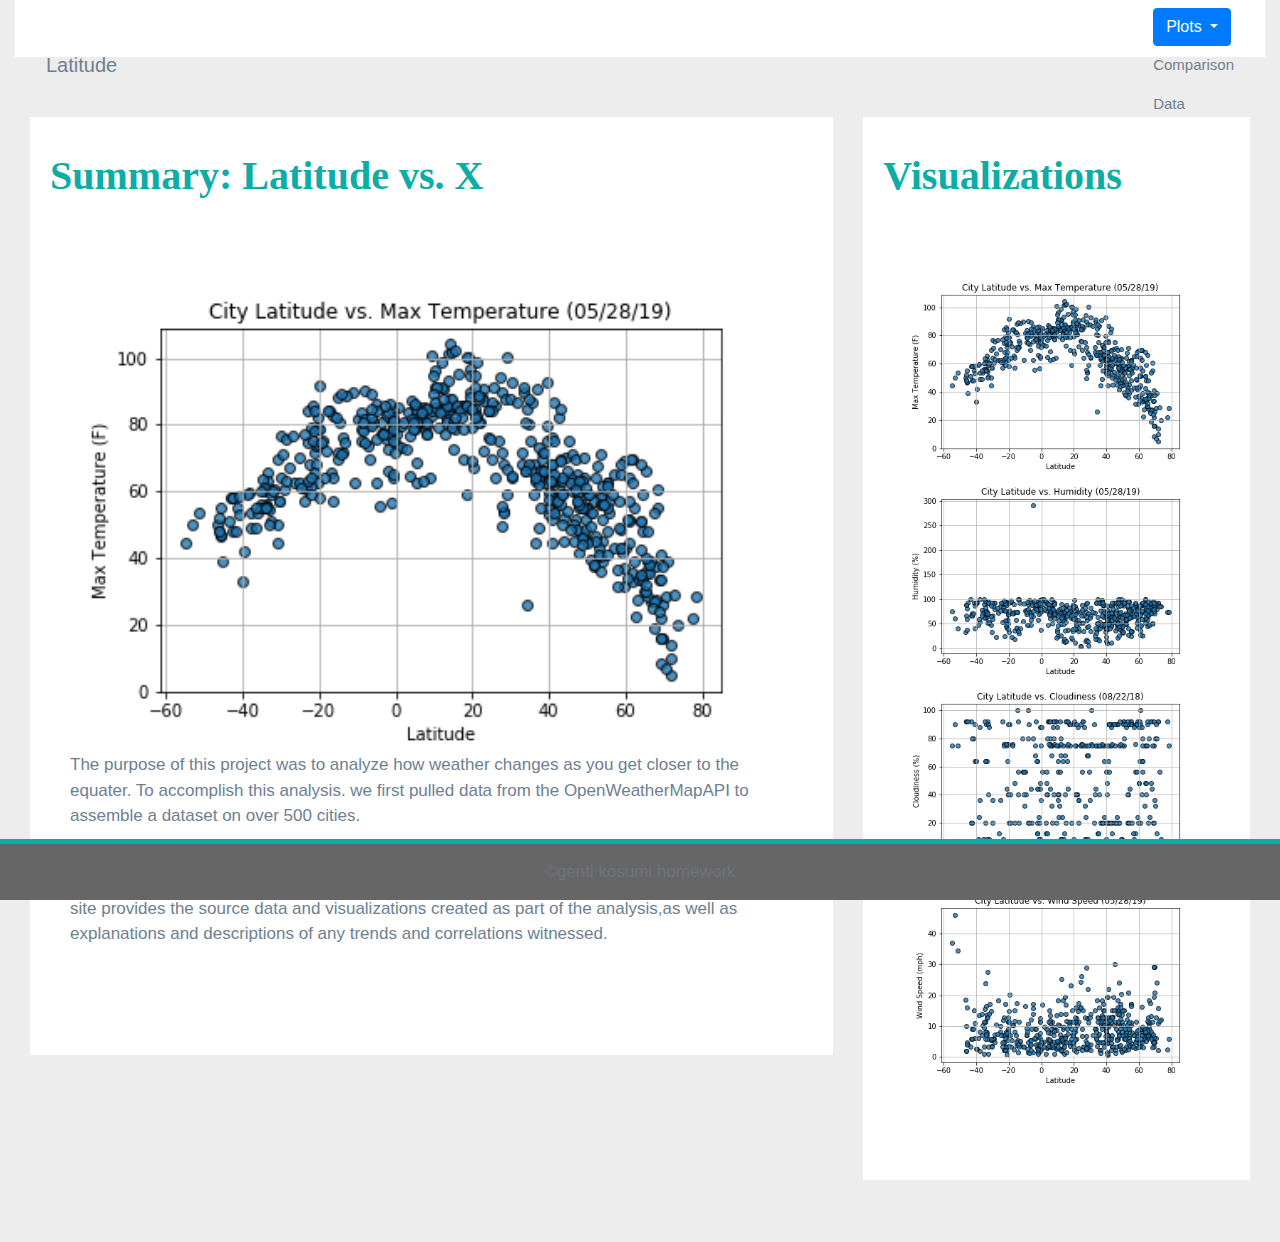
<file: index.html>
<!DOCTYPE html>
<html lang="en">
  <head>
    <meta charset="UTF-8" />
    <meta name="viewport" content="width=device-width, initial-scale=1.0" />
    <meta http-equiv="X-UA-Compatible" content="ie=edge" />

    <title>Bootstrap Visualization Dashboard</title>

    <!-- Bootstrap Stylesheet -->
    <link rel="stylesheet" href="assets/css/bootstrap.min.css" media="screen"/>

    <!-- My css Stylesheet -->
    <link rel="stylesheet" href="assets/css/styles.css" media="screen"/>
  </head>

  <body>
    <div class="container-fluid">
      <nav class="navbar navbar-inverse">
      <div class="container-fluid">
        <div class="navbar-header">
          <a class="navbar-brand" href="index.html"><span class="latitude">Latitude</a>
          <button class="navbar-toggler" type="button" data-toggle="collapse" data-target="#navbarNavDropdown" aria-controls=" navbarNavDropdown" aria-expanded="false" aria-label="Toggle navigation">
          <span class="navbar-toggler-icon"></span>
          </button>
        </div>
        <ul class="nav navbar-nav navbar-right">
          <li>
            <div class="dropdown">
              <button class="btn btn-primary dropdown-toggle" type="button" data-toggle="dropdown">Plots
                <span class="caret"></span></button> 
                <ul class="dropdown-menu">
                  <li><a href="visualizations/temp.html">Temperature</a></li>
                  <li><a href="visualizations/humidity.html">Humidity</a></li>
                  <li><a href="visualizations/cloud.html">Cloudiness</a></li>
                  <li><a href="visualizations/wind.html">Wind Speed</a></li>
                </ul>
            </div>
          </li>
          <li>
            <a class="nav-link" href="Comparisons.html"><span class="c-d">Comparison</a>
          </li>
          <li>
            <a class="nav-link" href="Data.html"><span class="c-d">Data</a>
          </li>
        </ul>
      </div>
      </nav>


        
        <div class="content">
          <div class="container-fluid">
            <div class="row">
              <div class="col-sm-12 col-md-8">
                <div class="box">
                    <div class="page-header">
                      <h1 class="title">Summary: Latitude vs. X</h1>
                            </div>
                            <div class="box">
                              <img src="assets/images/Fig1.png" alt="Latitude vs. Temperature" height="280" width="280" align="left">
                              <p class="category"> The purpose of this project was to analyze how weather changes as you get closer to the equater. To accomplish this analysis. we first pulled data from the OpenWeatherMapAPI to assemble a dataset on over 500 cities.
	                            </p>
	                            <p class="category">After assembling the dataset, we used Matplotlib to plot various aspects of the weather vs. latitude. Factors we looked at included:temperature, cloudiness, windspeed, and humidity. This site provides the source data and visualizations created as part of the analysis,as well as explanations and descriptions of any trends and correlations witnessed.
                              </p>
                            </div>
                    </div>
                  </div>

                  <div class="col-sm-12 col-md-4">
                    <div class="box">
                        <div class="page-header">
                            <h1 class="title">Visualizations</h1>
                        </div>
                        <div class="box">
                          <a href="visualizations/temp.html"><img src="assets/images/Fig1.png" alt="Latitude vs. Temperature" height="160" width="160"></a>
	                           <a href="visualizations/humidity.html"><img src="assets/images/Fig2.png" alt="Latitude vs. Humidity" height="160" width="160"></a>
	                           <a href="visualizations/cloud.html"><img src="assets/images/Fig3.png" alt="Latitude vs. Cloudiness" height="160" width="160"></a>
	                           <a href="visualizations/wind.html"><img src="assets/images/Fig4.png" alt="Latitude vs. Wind Speed" height="160" width="160"></a>
                        </div>
                      </div>
                    </div>
                </div>
            </div>
        </div>
    </div>
  </body>

                          
            <!-- Footer -->
    <footer class="footer navbar-fixed-bottom">
      <div class="two-toned-footer-color"></div>
      <p class="text-muted text-muted-footer text-center">
        &copy;genti kosumi homework
      </p>
    </footer>

    <!-- jQuery CDN -->
    <script
      type="text/javascript"
      src="https://code.jquery.com/jquery-2.1.4.min.js"
    ></script>

    <!-- Bootstrap CDN -->
    <script src="https://maxcdn.bootstrapcdn.com/bootstrap/3.3.6/js/bootstrap.min.js"></script>
  </body>
</html>
</file>
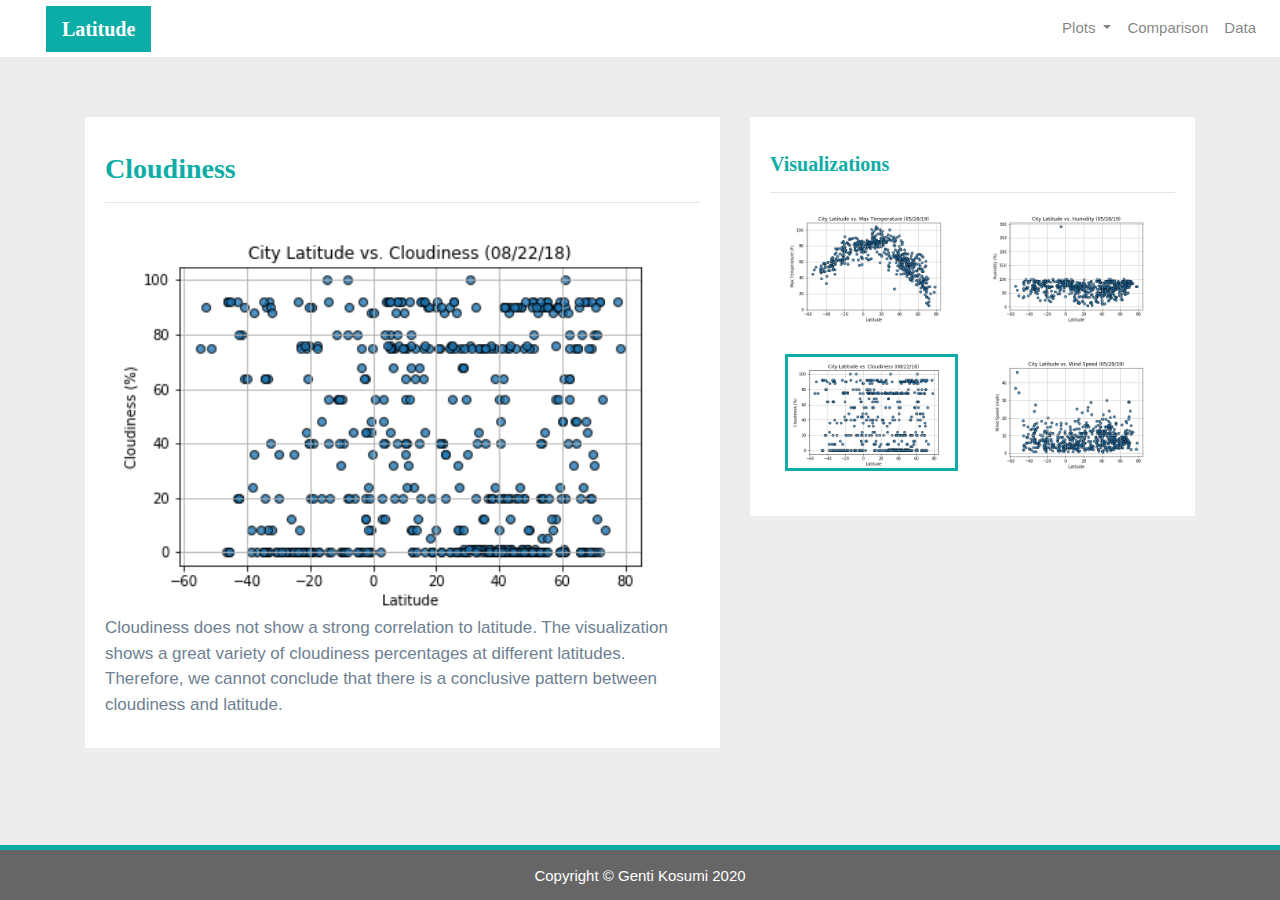
<file: cloud.html>
<!DOCTYPE html>
<html lang="en">
  <head>
    <meta charset="UTF-8" />
    <meta name="viewport" content="width=device-width, initial-scale=1.0" />
    <meta http-equiv="X-UA-Compatible" content="ie=edge" />

    <title>Bootstrap Visualization Dashboard</title>

    <!-- Bootstrap Stylesheet -->
    <link rel="stylesheet" href="https://maxcdn.bootstrapcdn.com/bootstrap/4.0.0/css/bootstrap.min.css" integrity="sha384-Gn5384xqQ1aoWXA+058RXPxPg6fy4IWvTNh0E263XmFcJlSAwiGgFAW/dAiS6JXm"
    crossorigin="anonymous">

    <!-- My css Stylesheet -->
    <link rel="stylesheet"  type = "text/css" href="assets/css/styles.css" media="screen"/>
  </head>

  <body>
    <!-- Navigation Section -->
    <div class="navigation">
      <nav class="navbar navbar-expand-lg navbar-light">
        <a class="navbar-brand" style="background-color: #0BADA6;" href="index.html">Latitude</a>
        <button class="navbar-toggler border border-white" type="button" data-toggle="collapse" data-target="#navbarNavDropdown"
          aria-controls="navbarNavDropdown" aria-expanded="false" aria-label="Toggle navigation">
          <span class="navbar-toggler-icon"></span>
        </button>
        <div class="collapse navbar-collapse" id="navbarNavDropdown">
          <ul class="navbar-nav ml-auto">
            <li class="nav-item dropdown">
              <a class="nav-link dropdown-toggle" href="#" id="navbarDropdownMenuLink" data-toggle="dropdown"
                aria-haspopup="true" aria-expanded="false">
                Plots
              </a>
              <div class="dropdown-menu" aria-labelledby="navbarDropdownMenuLink">
                <a class="dropdown-item" href="temp.html">Max Temperature</a>
                <a class="dropdown-item" href="humidity.html">Humidity</a>
                <a class="dropdown-item active" href="cloud.html">Cloudiness</a>
                <a class="dropdown-item" href="wind.html">Wind Speed</a>
              </div>
            </li>
            <li class="nav-item">
              <a class="nav-link" href="Comparisons.html">Comparison</a>
            </li>
            <li class="nav-item">
              <a class="nav-link" href="data.html">Data</a>
            </li>
  
          </ul>
        </div>
      </nav>
    </div>
    <!-- Content Section -->
    <div class="container">
      <div class="row">
        <div class="col-lg-7 col-md-12">
          <!-- Left box  -->
          <div class="box">
            <h3 class="title">Cloudiness</h3>
            <hr>
            <img src="assets/images/Fig3.png" alt="Cloudines Graph">
            <p>Cloudiness does not show a strong correlation to latitude. The visualization shows a great variety of
              cloudiness percentages at different latitudes. Therefore, we cannot conclude that there is a conclusive
              pattern between cloudiness and latitude.</p>
          </div>
        </div>
        <div class="col-lg-5 col-md-12">
          <!-- Right Box -->
          <div class="box">
            <h5 class="title">Visualizations</h5>
            <hr>
  
  
            <div class="container">
              <div class="row" style="padding-bottom: 30px;">
                <div class="col-6">
                  <a href="temp.html">
                    <img class="panel" src="assets/images/Fig1.png" alt="Max Temperature Image">
                  </a>
                </div>
                <div class="col-6">
                  <a href="humidity.html">
                    <img class="panel" src="assets/images/Fig2.png" alt="Humidity Graph">
                  </a>
                </div>
              </div>
  
              <div class="row" style="padding-bottom: 30px;">
                <div class="col-6">
                  <a href="cloud.html">
                    <img class="panel active" src="assets/images/Fig3.png" alt="Cloudiness Graph">
                  </a>
                </div>
                <div class="col-6">
                  <a href="wind.html">
                    <img class="panel" src="assets/images/Fig4.png" alt="Wind Speed Graph">
                  </a>
                </div>
  
  
              </div>
            </div>
  
  
          </div>
        </div>
      </div>
    </div>
    <!-- Footer Section -->
    <footer>
      <div class="footer">Copyright &copy; Genti Kosumi 2020</div>
    </footer>
  
    <!-- Bootstrap JS -->
    <script src="https://code.jquery.com/jquery-3.2.1.slim.min.js" integrity="sha384-KJ3o2DKtIkvYIK3UENzmM7KCkRr/rE9/Qpg6aAZGJwFDMVNA/GpGFF93hXpG5KkN"
      crossorigin="anonymous"></script>
    <script src="https://cdnjs.cloudflare.com/ajax/libs/popper.js/1.12.9/umd/popper.min.js" integrity="sha384-ApNbgh9B+Y1QKtv3Rn7W3mgPxhU9K/ScQsAP7hUibX39j7fakFPskvXusvfa0b4Q"
      crossorigin="anonymous"></script>
    <script src="https://maxcdn.bootstrapcdn.com/bootstrap/4.0.0/js/bootstrap.min.js" integrity="sha384-JZR6Spejh4U02d8jOt6vLEHfe/JQGiRRSQQxSfFWpi1MquVdAyjUar5+76PVCmYl"
      crossorigin="anonymous"></script>
  
  </body>
  
  </html>
</file>
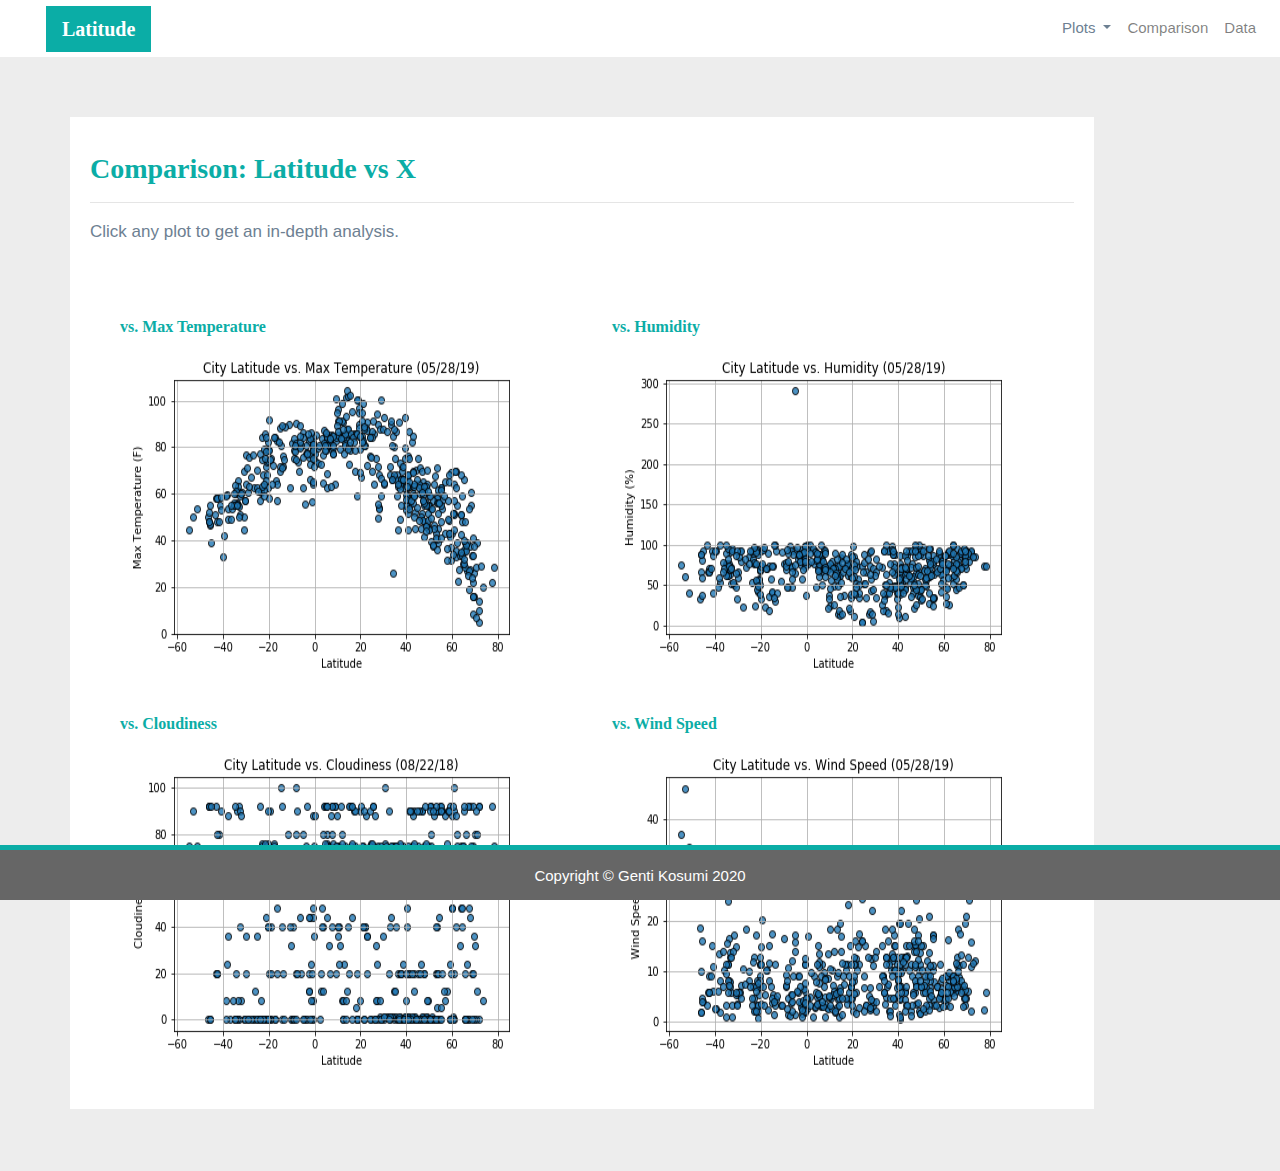
<file: Comparisons.html>
<!DOCTYPE html>
<html lang="en">
  <head>
    <meta charset="UTF-8" />
    <meta name="viewport" content="width=device-width, initial-scale=1.0" />
    <meta http-equiv="X-UA-Compatible" content="ie=edge" />

    <title>Bootstrap Visualization Dashboard</title>

    <!-- Bootstrap Stylesheet -->
	<link rel="stylesheet" href="https://maxcdn.bootstrapcdn.com/bootstrap/4.0.0/css/bootstrap.min.css" integrity="sha384-Gn5384xqQ1aoWXA+058RXPxPg6fy4IWvTNh0E263XmFcJlSAwiGgFAW/dAiS6JXm"
    crossorigin="anonymous">

    <!-- My css Stylesheet -->
	<link rel="stylesheet"  type = "text/css" href="assets/css/styles.css" media="screen"/>
	
  </head>

 	  
  <body>
	<!-- Navigation Section -->
	<div class="navigation">
	  <nav class="navbar navbar-expand-lg navbar-light">
		<a class="navbar-brand" style="background-color: #0BADA6;" href="index.html">Latitude</a>
		<button class="navbar-toggler  border border-white" type="button" data-toggle="collapse" data-target="#navbarNavDropdown"
		  aria-controls="navbarNavDropdown" aria-expanded="false" aria-label="Toggle navigation">
		  <span class="navbar-toggler-icon"></span>
		</button>
		<div class="collapse navbar-collapse" id="navbarNavDropdown">
		  <ul class="navbar-nav ml-auto">
			<li class="nav-item dropdown">
			  <a class="nav-link dropdown-toggle" href="#" id="navbarDropdownMenuLink" data-toggle="dropdown"
				aria-haspopup="true" aria-expanded="false" style="color: #6D8092">
				Plots
			  </a>
			  <div class="dropdown-menu" aria-labelledby="navbarDropdownMenuLink">
				<a class="dropdown-item" href="temp.html">Max Temperature</a>
				<a class="dropdown-item" href="humidity.html">Humidity</a>
				<a class="dropdown-item" href="cloud.html">Cloudiness</a>
				<a class="dropdown-item" href="wind.html">Wind Speed</a>
			  </div>
			</li>
			<li class="nav-item">
			  <a class="nav-link" href="Comparisons.html">Comparison</a>
			</li>
			<li class="nav-item">
			  <a class="nav-link" href="data.html">Data</a>
			</li>
  
		  </ul>
		</div>
	  </nav>
	</div>
	<!-- Content Section -->
	<div class="container">
	  <div class="row">
		<div>
		  <!-- Left box  -->
		  <div class="box">
			<h3 class="title">Comparison: Latitude vs X</h3>
			<hr>
			<p>Click any plot to get an in-depth analysis.</p>
			<div class="container" style="padding-bottom: 40px;">
			  <div class="row">
				<div class="col-lg-6" style="padding: 30px;">
				  <div class="title">vs. Max Temperature</div>
				  <a href="temp.html">
					<img class="panel" src="assets/images/Fig1.png" alt="Max Temperature Image">
				  </a>
				</div>
				<div class="col-lg-6" style="padding: 30px;">
				  <div class="title">vs. Humidity</div>
				  <a href="humidity.html">
					<img class="panel" src="assets/images/Fig2.png" alt="Humidity Graph">
				  </a>
				</div>
			  </div>
  
			  <div class="row">
				<div class="col-lg-6" style="padding: 30px;">
				  <div class="title">vs. Cloudiness</div>
				  <a href="cloud.html">
					<img class="panel" src="assets/images/Fig3.png" alt="Cloudiness Graph">
				  </a>
  
				</div>
				<div class="col-lg-6" style="padding: 30px;">
				  <div class="title">vs. Wind Speed</div>
				  <a href="wind.html">
					<img class="panel" src="assets/images/Fig4.png" alt="Wind Speed Graph">
				  </a>
				</div>
			  </div>
			</div>
		  </div>
		</div>
	  </div>
	</div>
  
	<!-- Footer Section -->
	<footer>
	  <div class="footer">Copyright &copy; Genti Kosumi 2020</div>
	</footer>
  
	<!-- Bootstrap JS -->
	<script src="https://code.jquery.com/jquery-3.2.1.slim.min.js" integrity="sha384-KJ3o2DKtIkvYIK3UENzmM7KCkRr/rE9/Qpg6aAZGJwFDMVNA/GpGFF93hXpG5KkN"
	  crossorigin="anonymous"></script>
	<script src="https://cdnjs.cloudflare.com/ajax/libs/popper.js/1.12.9/umd/popper.min.js" integrity="sha384-ApNbgh9B+Y1QKtv3Rn7W3mgPxhU9K/ScQsAP7hUibX39j7fakFPskvXusvfa0b4Q"
	  crossorigin="anonymous"></script>
	<script src="https://maxcdn.bootstrapcdn.com/bootstrap/4.0.0/js/bootstrap.min.js" integrity="sha384-JZR6Spejh4U02d8jOt6vLEHfe/JQGiRRSQQxSfFWpi1MquVdAyjUar5+76PVCmYl"
	  crossorigin="anonymous"></script>
  
  </body>
  
  </html>
</file>
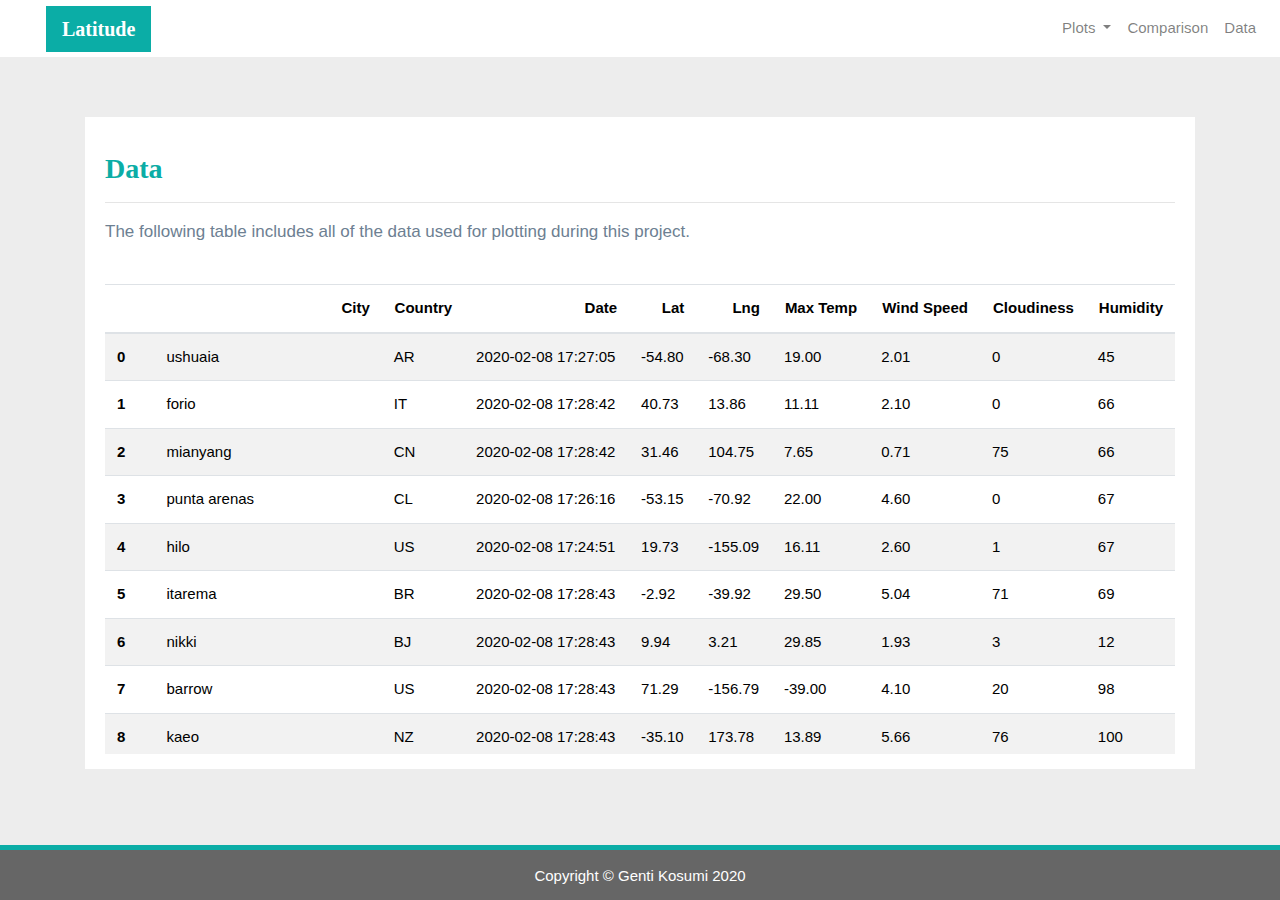
<file: data.html>
<!DOCTYPE html>
<html lang="en">
  <head>
    <meta charset="UTF-8" />
    <meta name="viewport" content="width=device-width, initial-scale=1.0" />
    <meta http-equiv="X-UA-Compatible" content="ie=edge" />

    <title>Bootstrap Visualization Dashboard</title>

    <!-- Bootstrap Stylesheet -->
    <link
      rel="stylesheet"
      href="https://maxcdn.bootstrapcdn.com/bootstrap/4.0.0/css/bootstrap.min.css"
      integrity="sha384-Gn5384xqQ1aoWXA+058RXPxPg6fy4IWvTNh0E263XmFcJlSAwiGgFAW/dAiS6JXm"
      crossorigin="anonymous"
    />

    <!-- My css Stylesheet -->
    <link
      rel="stylesheet"
      type="text/css"
      href="assets/css/styles.css"
      media="screen"
    />
  </head>

  <body>
    <!-- Navigation Section -->
    <div class="navigation">
      <nav class="navbar navbar-expand-lg navbar-light">
        <a
          class="navbar-brand"
          style="background-color: #0BADA6;"
          href="index.html"
          >Latitude</a>
        <button
          class="navbar-toggler border border-white"
          type="button"
          data-toggle="collapse"
          data-target="#navbarNavDropdown"
          aria-controls="navbarNavDropdown"
          aria-expanded="false"
          aria-label="Toggle navigation">
          <span class="navbar-toggler-icon"></span>
        </button>
        <div class="collapse navbar-collapse" id="navbarNavDropdown">
          <ul class="navbar-nav ml-auto">
            <li class="nav-item dropdown">
              <a
                class="nav-link dropdown-toggle"
                href="#"
                id="navbarDropdownMenuLink"
                data-toggle="dropdown"
                aria-haspopup="true"
                aria-expanded="false"
              >
                Plots
              </a>
              <div
                class="dropdown-menu"
                aria-labelledby="navbarDropdownMenuLink"
              >
                <a class="dropdown-item" href="temp.html">Max Temperature</a>
                <a class="dropdown-item" href="humidity.html">Humidity</a>
                <a class="dropdown-item" href="cloud.html">Cloudiness</a>
                <a class="dropdown-item" href="wind.html">Wind Speed</a>
              </div>
            </li>
            <li class="nav-item">
              <a class="nav-link" href="Comparisons.html">Comparison</a>
            </li>
            <li class="nav-item">
              <a class="nav-link" href="data.html">Data</a>
            </li>
          </ul>
        </div>
      </nav>
    </div>
    <!-- Content Section -->
    <div class="container">
      <div class="box">
        <h3 class="title">Data</h3>
        <hr />
        <p>
          The following table includes all of the data used for plotting during
          this project.
        </p>
        <br />
        <div
          class="table-responsive"
          style="overflow-x:auto; overflow-y:auto; max-height:470px; max-width: auto;"
        >
          <table class="table table-striped">
            <thead>
              <tr style="text-align: right;">
                <th></th>
                <th>City</th>
                <th>Country</th>
                <th>Date</th>
                <th>Lat</th>
                <th>Lng</th>
                <th>Max Temp </th>
                <th>Wind Speed</th>
                <th>Cloudiness</th>
                <th>Humidity</th>
              </tr>
            </thead>
            <tbody>
              <tr>
                <th>0</th>
                <td>ushuaia</td>
                <td>AR</td>
                <td>2020-02-08 17:27:05</td>
                <td>-54.80</td>
                <td>-68.30</td>
                <td>19.00</td>
                <td>2.01</td>
                <td>0</td>
                <td>45</td>
              </tr>
              <tr>
                <th>1</th>
                <td>forio</td>
                <td>IT</td>
                <td>2020-02-08 17:28:42</td>
                <td>40.73</td>
                <td>13.86</td>
                <td>11.11</td>
                <td>2.10</td>
                <td>0</td>
                <td>66</td>
              </tr>
              <tr>
                <th>2</th>
                <td>mianyang</td>
                <td>CN</td>
                <td>2020-02-08 17:28:42</td>
                <td>31.46</td>
                <td>104.75</td>
                <td>7.65</td>
                <td>0.71</td>
                <td>75</td>
                <td>66</td>
              </tr>
              <tr>
                <th>3</th>
                <td>punta arenas</td>
                <td>CL</td>
                <td>2020-02-08 17:26:16</td>
                <td>-53.15</td>
                <td>-70.92</td>
                <td>22.00</td>
                <td>4.60</td>
                <td>0</td>
                <td>67</td>
              </tr>
              <tr>
                <th>4</th>
                <td>hilo</td>
                <td>US</td>
                <td>2020-02-08 17:24:51</td>
                <td>19.73</td>
                <td>-155.09</td>
                <td>16.11</td>
                <td>2.60</td>
                <td>1</td>
                <td>67</td>
              </tr>
              <tr>
                <th>5</th>
                <td>itarema</td>
                <td>BR</td>
                <td>2020-02-08 17:28:43</td>
                <td>-2.92</td>
                <td>-39.92</td>
                <td>29.50</td>
                <td>5.04</td>
                <td>71</td>
                <td>69</td>
              </tr>
              <tr>
                <th>6</th>
                <td>nikki</td>
                <td>BJ</td>
                <td>2020-02-08 17:28:43</td>
                <td>9.94</td>
                <td>3.21</td>
                <td>29.85</td>
                <td>1.93</td>
                <td>3</td>
                <td>12</td>
              </tr>
              <tr>
                <th>7</th>
                <td>barrow</td>
                <td>US</td>
                <td>2020-02-08 17:28:43</td>
                <td>71.29</td>
                <td>-156.79</td>
                <td>-39.00</td>
                <td>4.10</td>
                <td>20</td>
                <td>98</td>
              </tr>
              <tr>
                <th>8</th>
                <td>kaeo</td>
                <td>NZ</td>
                <td>2020-02-08 17:28:43</td>
                <td>-35.10</td>
                <td>173.78</td>
                <td>13.89</td>
                <td>5.66</td>
                <td>76</td>
                <td>100</td>
              </tr>
              <tr>
                <th>9</th>
                <td>faanui</td>
                <td>PF</td>
                <td>2020-02-08 17:28:43</td>
                <td>-16.48</td>
                <td>-151.75</td>
                <td>27.91</td>
                <td>9.14</td>
                <td>100</td>
                <td>79</td>
              </tr>
              <tr>
                <th>10</th>
                <td>vaini</td>
                <td>TO</td>
                <td>2020-02-08 17:28:43</td>
                <td>-21.20</td>
                <td>-175.20</td>
                <td>26.00</td>
                <td>2.60</td>
                <td>20</td>
                <td>94</td>
              </tr>
              <tr>
                <th>11</th>
                <td>upernavik</td>
                <td>GL</td>
                <td>2020-02-08 17:28:43</td>
                <td>72.79</td>
                <td>-56.15</td>
                <td>-29.79</td>
                <td>4.83</td>
                <td>100</td>
                <td>96</td>
              </tr>
              <tr>
                <th>12</th>
                <td>rikitea</td>
                <td>PF</td>
                <td>2020-02-08 17:28:23</td>
                <td>-23.12</td>
                <td>-134.97</td>
                <td>25.62</td>
                <td>7.40</td>
                <td>62</td>
                <td>78</td>
              </tr>
              <tr>
                <th>13</th>
                <td>bethel</td>
                <td>US</td>
                <td>2020-02-08 17:28:43</td>
                <td>41.37</td>
                <td>-73.41</td>
                <td>5.00</td>
                <td>5.10</td>
                <td>75</td>
                <td>47</td>
              </tr>
              <tr>
                <th>14</th>
                <td>albany</td>
                <td>US</td>
                <td>2020-02-08 17:28:43</td>
                <td>42.60</td>
                <td>-73.97</td>
                <td>-1.11</td>
                <td>5.10</td>
                <td>75</td>
                <td>57</td>
              </tr>
              <tr>
                <th>15</th>
                <td>georgetown</td>
                <td>MY</td>
                <td>2020-02-08 17:27:30</td>
                <td>5.41</td>
                <td>100.34</td>
                <td>27.00</td>
                <td>1.00</td>
                <td>40</td>
                <td>83</td>
              </tr>
              <tr>
                <th>16</th>
                <td>tahta</td>
                <td>EG</td>
                <td>2020-02-08 17:28:43</td>
                <td>26.77</td>
                <td>31.50</td>
                <td>16.00</td>
                <td>4.10</td>
                <td>0</td>
                <td>38</td>
              </tr>
              <tr>
                <th>17</th>
                <td>thompson</td>
                <td>CA</td>
                <td>2020-02-08 17:28:43</td>
                <td>55.74</td>
                <td>-97.86</td>
                <td>-15.00</td>
                <td>4.10</td>
                <td>90</td>
                <td>77</td>
              </tr>
              <tr>
                <th>18</th>
                <td>kapaa</td>
                <td>US</td>
                <td>2020-02-08 17:28:43</td>
                <td>22.08</td>
                <td>-159.32</td>
                <td>21.00</td>
                <td>2.10</td>
                <td>75</td>
                <td>72</td>
              </tr>
              <tr>
                <th>19</th>
                <td>kalmunai</td>
                <td>LK</td>
                <td>2020-02-08 17:28:43</td>
                <td>7.42</td>
                <td>81.82</td>
                <td>26.34</td>
                <td>4.67</td>
                <td>11</td>
                <td>71</td>
              </tr>
              <tr>
                <th>20</th>
                <td>mahebourg</td>
                <td>MU</td>
                <td>2020-02-08 17:28:04</td>
                <td>-20.41</td>
                <td>57.70</td>
                <td>26.00</td>
                <td>4.10</td>
                <td>75</td>
                <td>83</td>
              </tr>
              <tr>
                <th>21</th>
                <td>hobart</td>
                <td>AU</td>
                <td>2020-02-08 17:28:43</td>
                <td>-42.88</td>
                <td>147.33</td>
                <td>14.44</td>
                <td>1.50</td>
                <td>90</td>
                <td>67</td>
              </tr>
              <tr>
                <th>22</th>
                <td>tessalit</td>
                <td>ML</td>
                <td>2020-02-08 17:28:43</td>
                <td>20.20</td>
                <td>1.01</td>
                <td>24.14</td>
                <td>4.23</td>
                <td>73</td>
                <td>9</td>
              </tr>
              <tr>
                <th>23</th>
                <td>pacific grove</td>
                <td>US</td>
                <td>2020-02-08 17:28:43</td>
                <td>36.62</td>
                <td>-121.92</td>
                <td>12.22</td>
                <td>1.50</td>
                <td>90</td>
                <td>93</td>
              </tr>
              <tr>
                <th>24</th>
                <td>banda aceh</td>
                <td>ID</td>
                <td>2020-02-08 17:25:03</td>
                <td>5.56</td>
                <td>95.32</td>
                <td>21.93</td>
                <td>2.70</td>
                <td>36</td>
                <td>92</td>
              </tr>
              <tr>
                <th>25</th>
                <td>changqing</td>
                <td>CN</td>
                <td>2020-02-08 17:28:43</td>
                <td>36.56</td>
                <td>116.73</td>
                <td>3.89</td>
                <td>3.05</td>
                <td>0</td>
                <td>76</td>
              </tr>
              <tr>
                <th>26</th>
                <td>broome</td>
                <td>US</td>
                <td>2020-02-08 17:28:44</td>
                <td>42.25</td>
                <td>-75.83</td>
                <td>-1.67</td>
                <td>3.10</td>
                <td>90</td>
                <td>85</td>
              </tr>
              <tr>
                <th>27</th>
                <td>east london</td>
                <td>ZA</td>
                <td>2020-02-08 17:26:49</td>
                <td>-33.02</td>
                <td>27.91</td>
                <td>21.00</td>
                <td>0.50</td>
                <td>40</td>
                <td>88</td>
              </tr>
              <tr>
                <th>28</th>
                <td>tongren</td>
                <td>CN</td>
                <td>2020-02-08 17:28:44</td>
                <td>27.72</td>
                <td>109.19</td>
                <td>4.85</td>
                <td>0.90</td>
                <td>99</td>
                <td>93</td>
              </tr>
              <tr>
                <th>29</th>
                <td>baghmara</td>
                <td>IN</td>
                <td>2020-02-08 17:28:44</td>
                <td>23.80</td>
                <td>86.21</td>
                <td>15.41</td>
                <td>0.90</td>
                <td>49</td>
                <td>59</td>
              </tr>
              <tr>
                <th>30</th>
                <td>port alfred</td>
                <td>ZA</td>
                <td>2020-02-08 17:28:44</td>
                <td>-33.59</td>
                <td>26.89</td>
                <td>20.00</td>
                <td>4.93</td>
                <td>57</td>
                <td>94</td>
              </tr>
              <tr>
                <th>31</th>
                <td>khatanga</td>
                <td>RU</td>
                <td>2020-02-08 17:28:44</td>
                <td>71.97</td>
                <td>102.50</td>
                <td>-24.10</td>
                <td>2.21</td>
                <td>66</td>
                <td>96</td>
              </tr>
              <tr>
                <th>32</th>
                <td>mogadishu</td>
                <td>SO</td>
                <td>2020-02-08 17:25:45</td>
                <td>2.04</td>
                <td>45.34</td>
                <td>26.31</td>
                <td>7.51</td>
                <td>85</td>
                <td>83</td>
              </tr>
              <tr>
                <th>33</th>
                <td>ayagoz</td>
                <td>KZ</td>
                <td>2020-02-08 17:28:44</td>
                <td>47.97</td>
                <td>80.44</td>
                <td>-2.38</td>
                <td>2.53</td>
                <td>100</td>
                <td>74</td>
              </tr>
              <tr>
                <th>34</th>
                <td>nueva gerona</td>
                <td>CU</td>
                <td>2020-02-08 17:28:44</td>
                <td>21.88</td>
                <td>-82.80</td>
                <td>24.35</td>
                <td>7.20</td>
                <td>74</td>
                <td>81</td>
              </tr>
              <tr>
                <th>35</th>
                <td>mataura</td>
                <td>NZ</td>
                <td>2020-02-08 17:28:44</td>
                <td>-46.19</td>
                <td>168.86</td>
                <td>10.56</td>
                <td>5.81</td>
                <td>98</td>
                <td>94</td>
              </tr>
              <tr>
                <th>36</th>
                <td>bathsheba</td>
                <td>BB</td>
                <td>2020-02-08 17:28:44</td>
                <td>13.22</td>
                <td>-59.52</td>
                <td>30.00</td>
                <td>10.80</td>
                <td>40</td>
                <td>58</td>
              </tr>
              <tr>
                <th>37</th>
                <td>zalantun</td>
                <td>CN</td>
                <td>2020-02-08 17:28:44</td>
                <td>48.00</td>
                <td>122.72</td>
                <td>-15.96</td>
                <td>1.41</td>
                <td>34</td>
                <td>85</td>
              </tr>
              <tr>
                <th>38</th>
                <td>yellowknife</td>
                <td>CA</td>
                <td>2020-02-08 17:28:44</td>
                <td>62.46</td>
                <td>-114.35</td>
                <td>-20.56</td>
                <td>3.10</td>
                <td>40</td>
                <td>76</td>
              </tr>
              <tr>
                <th>39</th>
                <td>sorland</td>
                <td>NO</td>
                <td>2020-02-08 17:28:44</td>
                <td>67.67</td>
                <td>12.69</td>
                <td>5.37</td>
                <td>6.91</td>
                <td>85</td>
                <td>76</td>
              </tr>
              <tr>
                <th>40</th>
                <td>fuling</td>
                <td>CN</td>
                <td>2020-02-08 17:28:44</td>
                <td>29.70</td>
                <td>107.39</td>
                <td>6.78</td>
                <td>1.09</td>
                <td>65</td>
                <td>85</td>
              </tr>
              <tr>
                <th>41</th>
                <td>saskylakh</td>
                <td>RU</td>
                <td>2020-02-08 17:28:44</td>
                <td>71.92</td>
                <td>114.08</td>
                <td>-22.20</td>
                <td>1.11</td>
                <td>99</td>
                <td>98</td>
              </tr>
              <tr>
                <th>42</th>
                <td>obo</td>
                <td>CF</td>
                <td>2020-02-08 17:28:44</td>
                <td>5.40</td>
                <td>26.49</td>
                <td>28.05</td>
                <td>2.26</td>
                <td>100</td>
                <td>21</td>
              </tr>
              <tr>
                <th>43</th>
                <td>oranjemund</td>
                <td>NaN</td>
                <td>2020-02-08 17:28:44</td>
                <td>-28.55</td>
                <td>16.43</td>
                <td>19.43</td>
                <td>4.36</td>
                <td>7</td>
                <td>83</td>
              </tr>
              <tr>
                <th>44</th>
                <td>palmer</td>
                <td>US</td>
                <td>2020-02-08 17:25:26</td>
                <td>42.16</td>
                <td>-72.33</td>
                <td>2.22</td>
                <td>7.20</td>
                <td>75</td>
                <td>40</td>
              </tr>
              <tr>
                <th>45</th>
                <td>jamestown</td>
                <td>US</td>
                <td>2020-02-08 17:28:44</td>
                <td>42.10</td>
                <td>-79.24</td>
                <td>-1.67</td>
                <td>4.01</td>
                <td>90</td>
                <td>79</td>
              </tr>
              <tr>
                <th>46</th>
                <td>the valley</td>
                <td>AI</td>
                <td>2020-02-08 17:28:44</td>
                <td>18.22</td>
                <td>-63.06</td>
                <td>28.89</td>
                <td>7.70</td>
                <td>40</td>
                <td>57</td>
              </tr>
              <tr>
                <th>47</th>
                <td>amanpur</td>
                <td>IN</td>
                <td>2020-02-08 17:28:45</td>
                <td>27.72</td>
                <td>78.75</td>
                <td>11.56</td>
                <td>2.52</td>
                <td>0</td>
                <td>66</td>
              </tr>
              <tr>
                <th>48</th>
                <td>kirakira</td>
                <td>SB</td>
                <td>2020-02-08 17:28:45</td>
                <td>-10.45</td>
                <td>161.92</td>
                <td>26.48</td>
                <td>7.14</td>
                <td>99</td>
                <td>83</td>
              </tr>
              <tr>
                <th>49</th>
                <td>kampene</td>
                <td>CD</td>
                <td>2020-02-08 17:28:45</td>
                <td>-3.60</td>
                <td>26.67</td>
                <td>23.67</td>
                <td>1.02</td>
                <td>65</td>
                <td>84</td>
              </tr>
              <tr>
                <th>50</th>
                <td>puerto ayora</td>
                <td>EC</td>
                <td>2020-02-08 17:28:45</td>
                <td>-0.74</td>
                <td>-90.35</td>
                <td>29.00</td>
                <td>7.70</td>
                <td>20</td>
                <td>66</td>
              </tr>
              <tr>
                <th>51</th>
                <td>wewak</td>
                <td>PG</td>
                <td>2020-02-08 17:28:45</td>
                <td>-3.55</td>
                <td>143.63</td>
                <td>25.14</td>
                <td>4.43</td>
                <td>100</td>
                <td>86</td>
              </tr>
              <tr>
                <th>52</th>
                <td>cidreira</td>
                <td>BR</td>
                <td>2020-02-08 17:28:18</td>
                <td>-30.18</td>
                <td>-50.21</td>
                <td>25.62</td>
                <td>7.80</td>
                <td>30</td>
                <td>86</td>
              </tr>
              <tr>
                <th>53</th>
                <td>camopi</td>
                <td>GF</td>
                <td>2020-02-08 17:28:45</td>
                <td>3.17</td>
                <td>-52.32</td>
                <td>26.64</td>
                <td>2.78</td>
                <td>73</td>
                <td>80</td>
              </tr>
              <tr>
                <th>54</th>
                <td>japura</td>
                <td>ID</td>
                <td>2020-02-08 17:28:45</td>
                <td>-0.32</td>
                <td>102.35</td>
                <td>22.18</td>
                <td>0.28</td>
                <td>98</td>
                <td>85</td>
              </tr>
              <tr>
                <th>55</th>
                <td>russell</td>
                <td>US</td>
                <td>2020-02-08 17:28:45</td>
                <td>32.35</td>
                <td>-85.20</td>
                <td>12.22</td>
                <td>3.10</td>
                <td>75</td>
                <td>93</td>
              </tr>
              <tr>
                <th>56</th>
                <td>cape town</td>
                <td>ZA</td>
                <td>2020-02-08 17:26:02</td>
                <td>-33.93</td>
                <td>18.42</td>
                <td>25.56</td>
                <td>4.60</td>
                <td>50</td>
                <td>73</td>
              </tr>
              <tr>
                <th>57</th>
                <td>ikom</td>
                <td>NG</td>
                <td>2020-02-08 17:28:45</td>
                <td>5.97</td>
                <td>8.71</td>
                <td>30.68</td>
                <td>0.99</td>
                <td>16</td>
                <td>21</td>
              </tr>
              <tr>
                <th>58</th>
                <td>chokurdakh</td>
                <td>RU</td>
                <td>2020-02-08 17:28:45</td>
                <td>70.63</td>
                <td>147.92</td>
                <td>-37.95</td>
                <td>1.31</td>
                <td>0</td>
                <td>92</td>
              </tr>
              <tr>
                <th>59</th>
                <td>port lincoln</td>
                <td>AU</td>
                <td>2020-02-08 17:28:45</td>
                <td>-34.73</td>
                <td>135.87</td>
                <td>19.93</td>
                <td>1.74</td>
                <td>0</td>
                <td>82</td>
              </tr>
              <tr>
                <th>60</th>
                <td>lazurne</td>
                <td>UA</td>
                <td>2020-02-08 17:28:45</td>
                <td>46.08</td>
                <td>32.53</td>
                <td>-5.00</td>
                <td>4.00</td>
                <td>44</td>
                <td>78</td>
              </tr>
              <tr>
                <th>61</th>
                <td>castro</td>
                <td>BR</td>
                <td>2020-02-08 17:27:59</td>
                <td>-24.79</td>
                <td>-50.01</td>
                <td>24.60</td>
                <td>2.06</td>
                <td>39</td>
                <td>79</td>
              </tr>
              <tr>
                <th>62</th>
                <td>kyshtovka</td>
                <td>RU</td>
                <td>2020-02-08 17:28:45</td>
                <td>56.55</td>
                <td>76.63</td>
                <td>-5.54</td>
                <td>3.38</td>
                <td>100</td>
                <td>95</td>
              </tr>
              <tr>
                <th>63</th>
                <td>mwene-ditu</td>
                <td>CD</td>
                <td>2020-02-08 17:28:45</td>
                <td>-7.00</td>
                <td>23.45</td>
                <td>20.47</td>
                <td>1.01</td>
                <td>73</td>
                <td>90</td>
              </tr>
              <tr>
                <th>64</th>
                <td>carauari</td>
                <td>BR</td>
                <td>2020-02-08 17:28:45</td>
                <td>-4.88</td>
                <td>-66.90</td>
                <td>34.87</td>
                <td>1.49</td>
                <td>61</td>
                <td>39</td>
              </tr>
              <tr>
                <th>65</th>
                <td>brest</td>
                <td>BY</td>
                <td>2020-02-08 17:28:45</td>
                <td>52.10</td>
                <td>23.70</td>
                <td>0.00</td>
                <td>2.00</td>
                <td>2</td>
                <td>42</td>
              </tr>
              <tr>
                <th>66</th>
                <td>avarua</td>
                <td>CK</td>
                <td>2020-02-08 17:28:45</td>
                <td>-21.21</td>
                <td>-159.78</td>
                <td>27.00</td>
                <td>5.70</td>
                <td>97</td>
                <td>83</td>
              </tr>
              <tr>
                <th>67</th>
                <td>khuzdar</td>
                <td>PK</td>
                <td>2020-02-08 17:28:45</td>
                <td>27.74</td>
                <td>66.64</td>
                <td>10.31</td>
                <td>1.35</td>
                <td>0</td>
                <td>36</td>
              </tr>
              <tr>
                <th>68</th>
                <td>mihail kogalniceanu</td>
                <td>RO</td>
                <td>2020-02-08 17:28:45</td>
                <td>44.37</td>
                <td>28.45</td>
                <td>-6.00</td>
                <td>3.60</td>
                <td>0</td>
                <td>85</td>
              </tr>
              <tr>
                <th>69</th>
                <td>busselton</td>
                <td>AU</td>
                <td>2020-02-08 17:28:46</td>
                <td>-33.65</td>
                <td>115.33</td>
                <td>14.44</td>
                <td>5.09</td>
                <td>10</td>
                <td>54</td>
              </tr>
              <tr>
                <th>70</th>
                <td>new norfolk</td>
                <td>AU</td>
                <td>2020-02-08 17:28:46</td>
                <td>-42.78</td>
                <td>147.06</td>
                <td>14.44</td>
                <td>1.50</td>
                <td>90</td>
                <td>67</td>
              </tr>
              <tr>
                <th>71</th>
                <td>kruisfontein</td>
                <td>ZA</td>
                <td>2020-02-08 17:28:46</td>
                <td>-34.00</td>
                <td>24.73</td>
                <td>20.37</td>
                <td>5.89</td>
                <td>10</td>
                <td>83</td>
              </tr>
              <tr>
                <th>72</th>
                <td>guhagar</td>
                <td>IN</td>
                <td>2020-02-08 17:28:46</td>
                <td>17.48</td>
                <td>73.19</td>
                <td>24.68</td>
                <td>3.61</td>
                <td>0</td>
                <td>64</td>
              </tr>
              <tr>
                <th>73</th>
                <td>nha trang</td>
                <td>VN</td>
                <td>2020-02-08 17:28:46</td>
                <td>12.25</td>
                <td>109.18</td>
                <td>25.00</td>
                <td>5.10</td>
                <td>75</td>
                <td>88</td>
              </tr>
              <tr>
                <th>74</th>
                <td>port macquarie</td>
                <td>AU</td>
                <td>2020-02-08 17:28:46</td>
                <td>-31.43</td>
                <td>152.92</td>
                <td>22.00</td>
                <td>1.00</td>
                <td>75</td>
                <td>94</td>
              </tr>
              <tr>
                <th>75</th>
                <td>tonj</td>
                <td>SS</td>
                <td>2020-02-08 17:28:46</td>
                <td>7.27</td>
                <td>28.68</td>
                <td>30.66</td>
                <td>2.30</td>
                <td>85</td>
                <td>17</td>
              </tr>
              <tr>
                <th>76</th>
                <td>ginir</td>
                <td>ET</td>
                <td>2020-02-08 17:28:46</td>
                <td>7.13</td>
                <td>40.70</td>
                <td>17.71</td>
                <td>1.46</td>
                <td>54</td>
                <td>37</td>
              </tr>
              <tr>
                <th>77</th>
                <td>kodiak</td>
                <td>US</td>
                <td>2020-02-08 17:28:46</td>
                <td>57.79</td>
                <td>-152.41</td>
                <td>4.00</td>
                <td>3.10</td>
                <td>75</td>
                <td>77</td>
              </tr>
              <tr>
                <th>78</th>
                <td>lanxi</td>
                <td>CN</td>
                <td>2020-02-08 17:28:46</td>
                <td>29.22</td>
                <td>119.48</td>
                <td>4.52</td>
                <td>1.12</td>
                <td>84</td>
                <td>85</td>
              </tr>
              <tr>
                <th>79</th>
                <td>ligatne</td>
                <td>LV</td>
                <td>2020-02-08 17:28:46</td>
                <td>57.23</td>
                <td>25.04</td>
                <td>1.67</td>
                <td>0.89</td>
                <td>98</td>
                <td>97</td>
              </tr>
              <tr>
                <th>80</th>
                <td>jiaonan</td>
                <td>CN</td>
                <td>2020-02-08 17:28:46</td>
                <td>35.88</td>
                <td>119.98</td>
                <td>1.67</td>
                <td>2.00</td>
                <td>0</td>
                <td>86</td>
              </tr>
              <tr>
                <th>81</th>
                <td>geraldton</td>
                <td>AU</td>
                <td>2020-02-08 17:28:46</td>
                <td>-28.77</td>
                <td>114.60</td>
                <td>22.00</td>
                <td>9.80</td>
                <td>75</td>
                <td>68</td>
              </tr>
              <tr>
                <th>82</th>
                <td>hermanus</td>
                <td>ZA</td>
                <td>2020-02-08 17:28:46</td>
                <td>-34.42</td>
                <td>19.23</td>
                <td>25.56</td>
                <td>0.89</td>
                <td>58</td>
                <td>64</td>
              </tr>
              <tr>
                <th>83</th>
                <td>galle</td>
                <td>LK</td>
                <td>2020-02-08 17:28:46</td>
                <td>6.04</td>
                <td>80.22</td>
                <td>27.36</td>
                <td>4.14</td>
                <td>86</td>
                <td>67</td>
              </tr>
              <tr>
                <th>84</th>
                <td>maceio</td>
                <td>BR</td>
                <td>2020-02-08 17:28:46</td>
                <td>-9.67</td>
                <td>-35.74</td>
                <td>32.00</td>
                <td>6.70</td>
                <td>40</td>
                <td>52</td>
              </tr>
              <tr>
                <th>85</th>
                <td>soyo</td>
                <td>AO</td>
                <td>2020-02-08 17:28:46</td>
                <td>-6.13</td>
                <td>12.37</td>
                <td>29.00</td>
                <td>3.10</td>
                <td>75</td>
                <td>83</td>
              </tr>
              <tr>
                <th>86</th>
                <td>tiksi</td>
                <td>RU</td>
                <td>2020-02-08 17:28:46</td>
                <td>71.69</td>
                <td>128.87</td>
                <td>-27.49</td>
                <td>3.01</td>
                <td>0</td>
                <td>63</td>
              </tr>
              <tr>
                <th>87</th>
                <td>ponta do sol</td>
                <td>PT</td>
                <td>2020-02-08 17:27:26</td>
                <td>32.67</td>
                <td>-17.10</td>
                <td>20.00</td>
                <td>2.60</td>
                <td>40</td>
                <td>68</td>
              </tr>
              <tr>
                <th>88</th>
                <td>harrison</td>
                <td>US</td>
                <td>2020-02-08 17:28:46</td>
                <td>30.41</td>
                <td>-89.04</td>
                <td>17.78</td>
                <td>3.60</td>
                <td>90</td>
                <td>72</td>
              </tr>
              <tr>
                <th>89</th>
                <td>dingle</td>
                <td>PH</td>
                <td>2020-02-08 17:28:46</td>
                <td>11.00</td>
                <td>122.67</td>
                <td>23.00</td>
                <td>3.06</td>
                <td>78</td>
                <td>97</td>
              </tr>
              <tr>
                <th>90</th>
                <td>torbay</td>
                <td>CA</td>
                <td>2020-02-08 17:28:46</td>
                <td>47.67</td>
                <td>-52.73</td>
                <td>0.00</td>
                <td>19.50</td>
                <td>75</td>
                <td>68</td>
              </tr>
              <tr>
                <th>91</th>
                <td>half moon bay</td>
                <td>US</td>
                <td>2020-02-08 17:28:46</td>
                <td>37.46</td>
                <td>-122.43</td>
                <td>11.11</td>
                <td>5.10</td>
                <td>1</td>
                <td>87</td>
              </tr>
              <tr>
                <th>92</th>
                <td>bredasdorp</td>
                <td>ZA</td>
                <td>2020-02-08 17:28:47</td>
                <td>-34.53</td>
                <td>20.04</td>
                <td>24.44</td>
                <td>5.70</td>
                <td>37</td>
                <td>78</td>
              </tr>
              <tr>
                <th>93</th>
                <td>souillac</td>
                <td>MU</td>
                <td>2020-02-08 17:28:47</td>
                <td>-20.52</td>
                <td>57.52</td>
                <td>26.00</td>
                <td>4.10</td>
                <td>75</td>
                <td>83</td>
              </tr>
              <tr>
                <th>94</th>
                <td>myingyan</td>
                <td>MM</td>
                <td>2020-02-08 17:28:47</td>
                <td>21.47</td>
                <td>95.38</td>
                <td>21.61</td>
                <td>0.85</td>
                <td>0</td>
                <td>45</td>
              </tr>
              <tr>
                <th>95</th>
                <td>cap malheureux</td>
                <td>MU</td>
                <td>2020-02-08 17:28:47</td>
                <td>-19.98</td>
                <td>57.61</td>
                <td>26.00</td>
                <td>4.10</td>
                <td>75</td>
                <td>83</td>
              </tr>
              <tr>
                <th>96</th>
                <td>bandarbeyla</td>
                <td>SO</td>
                <td>2020-02-08 17:25:06</td>
                <td>9.49</td>
                <td>50.81</td>
                <td>24.72</td>
                <td>7.43</td>
                <td>39</td>
                <td>73</td>
              </tr>
              <tr>
                <th>97</th>
                <td>todos santos</td>
                <td>MX</td>
                <td>2020-02-08 17:28:47</td>
                <td>23.45</td>
                <td>-110.22</td>
                <td>21.67</td>
                <td>3.10</td>
                <td>75</td>
                <td>30</td>
              </tr>
              <tr>
                <th>98</th>
                <td>jieshi</td>
                <td>CN</td>
                <td>2020-02-08 17:28:47</td>
                <td>22.81</td>
                <td>115.83</td>
                <td>13.65</td>
                <td>4.04</td>
                <td>78</td>
                <td>74</td>
              </tr>
              <tr>
                <th>99</th>
                <td>butaritari</td>
                <td>KI</td>
                <td>2020-02-08 17:28:47</td>
                <td>3.07</td>
                <td>172.79</td>
                <td>28.79</td>
                <td>10.15</td>
                <td>99</td>
                <td>79</td>
              </tr>
              <tr>
                <th>100</th>
                <td>provideniya</td>
                <td>RU</td>
                <td>2020-02-08 17:28:47</td>
                <td>64.38</td>
                <td>-173.30</td>
                <td>-29.52</td>
                <td>5.60</td>
                <td>34</td>
                <td>90</td>
              </tr>
              <tr>
                <th>101</th>
                <td>namibe</td>
                <td>AO</td>
                <td>2020-02-08 17:28:47</td>
                <td>-15.20</td>
                <td>12.15</td>
                <td>24.45</td>
                <td>5.85</td>
                <td>91</td>
                <td>86</td>
              </tr>
              <tr>
                <th>102</th>
                <td>la oroya</td>
                <td>PE</td>
                <td>2020-02-08 17:28:47</td>
                <td>-11.52</td>
                <td>-75.90</td>
                <td>10.81</td>
                <td>1.56</td>
                <td>71</td>
                <td>64</td>
              </tr>
              <tr>
                <th>103</th>
                <td>havoysund</td>
                <td>NO</td>
                <td>2020-02-08 17:28:47</td>
                <td>71.00</td>
                <td>24.66</td>
                <td>4.00</td>
                <td>8.20</td>
                <td>100</td>
                <td>86</td>
              </tr>
              <tr>
                <th>104</th>
                <td>san juan</td>
                <td>AR</td>
                <td>2020-02-08 17:28:29</td>
                <td>-31.54</td>
                <td>-68.54</td>
                <td>31.87</td>
                <td>6.32</td>
                <td>15</td>
                <td>33</td>
              </tr>
              <tr>
                <th>105</th>
                <td>salta</td>
                <td>AR</td>
                <td>2020-02-08 17:24:35</td>
                <td>-24.79</td>
                <td>-65.41</td>
                <td>27.00</td>
                <td>1.50</td>
                <td>75</td>
                <td>69</td>
              </tr>
              <tr>
                <th>106</th>
                <td>cabo san lucas</td>
                <td>MX</td>
                <td>2020-02-08 17:25:12</td>
                <td>22.89</td>
                <td>-109.91</td>
                <td>22.22</td>
                <td>3.10</td>
                <td>40</td>
                <td>49</td>
              </tr>
              <tr>
                <th>107</th>
                <td>rawson</td>
                <td>AR</td>
                <td>2020-02-08 17:28:47</td>
                <td>-43.30</td>
                <td>-65.10</td>
                <td>15.98</td>
                <td>4.75</td>
                <td>22</td>
                <td>71</td>
              </tr>
              <tr>
                <th>108</th>
                <td>pevek</td>
                <td>RU</td>
                <td>2020-02-08 17:28:47</td>
                <td>69.70</td>
                <td>170.31</td>
                <td>-33.26</td>
                <td>0.55</td>
                <td>98</td>
                <td>100</td>
              </tr>
              <tr>
                <th>109</th>
                <td>weihe</td>
                <td>CN</td>
                <td>2020-02-08 17:28:47</td>
                <td>33.00</td>
                <td>105.32</td>
                <td>2.15</td>
                <td>1.72</td>
                <td>81</td>
                <td>50</td>
              </tr>
              <tr>
                <th>110</th>
                <td>atuona</td>
                <td>PF</td>
                <td>2020-02-08 17:28:47</td>
                <td>-9.80</td>
                <td>-139.03</td>
                <td>26.95</td>
                <td>8.34</td>
                <td>0</td>
                <td>74</td>
              </tr>
              <tr>
                <th>111</th>
                <td>annau</td>
                <td>TM</td>
                <td>2020-02-08 17:28:47</td>
                <td>37.89</td>
                <td>58.52</td>
                <td>19.81</td>
                <td>1.77</td>
                <td>5</td>
                <td>29</td>
              </tr>
              <tr>
                <th>112</th>
                <td>andenes</td>
                <td>NO</td>
                <td>2020-02-08 17:28:47</td>
                <td>69.31</td>
                <td>16.12</td>
                <td>4.00</td>
                <td>5.70</td>
                <td>98</td>
                <td>86</td>
              </tr>
              <tr>
                <th>113</th>
                <td>ancud</td>
                <td>CL</td>
                <td>2020-02-08 17:28:47</td>
                <td>-41.87</td>
                <td>-73.82</td>
                <td>21.00</td>
                <td>4.10</td>
                <td>0</td>
                <td>43</td>
              </tr>
              <tr>
                <th>114</th>
                <td>pandan</td>
                <td>PH</td>
                <td>2020-02-08 17:28:47</td>
                <td>14.05</td>
                <td>124.17</td>
                <td>26.18</td>
                <td>9.12</td>
                <td>3</td>
                <td>83</td>
              </tr>
              <tr>
                <th>115</th>
                <td>aitape</td>
                <td>PG</td>
                <td>2020-02-08 17:28:48</td>
                <td>-3.14</td>
                <td>142.35</td>
                <td>27.02</td>
                <td>5.69</td>
                <td>86</td>
                <td>84</td>
              </tr>
              <tr>
                <th>116</th>
                <td>tomatlan</td>
                <td>MX</td>
                <td>2020-02-08 17:28:48</td>
                <td>19.93</td>
                <td>-105.25</td>
                <td>29.59</td>
                <td>0.69</td>
                <td>32</td>
                <td>41</td>
              </tr>
              <tr>
                <th>117</th>
                <td>stity</td>
                <td>CZ</td>
                <td>2020-02-08 17:28:48</td>
                <td>49.96</td>
                <td>16.77</td>
                <td>1.67</td>
                <td>2.24</td>
                <td>3</td>
                <td>85</td>
              </tr>
              <tr>
                <th>118</th>
                <td>dhangadhi</td>
                <td>NP</td>
                <td>2020-02-08 17:28:48</td>
                <td>28.71</td>
                <td>80.60</td>
                <td>11.42</td>
                <td>1.96</td>
                <td>0</td>
                <td>72</td>
              </tr>
              <tr>
                <th>119</th>
                <td>udachnyy</td>
                <td>RU</td>
                <td>2020-02-08 17:28:48</td>
                <td>66.42</td>
                <td>112.40</td>
                <td>-15.00</td>
                <td>3.00</td>
                <td>90</td>
                <td>77</td>
              </tr>
              <tr>
                <th>120</th>
                <td>esperance</td>
                <td>AU</td>
                <td>2020-02-08 17:28:48</td>
                <td>-33.87</td>
                <td>121.90</td>
                <td>20.00</td>
                <td>9.80</td>
                <td>90</td>
                <td>82</td>
              </tr>
              <tr>
                <th>121</th>
                <td>fairbanks</td>
                <td>US</td>
                <td>2020-02-08 17:26:49</td>
                <td>64.84</td>
                <td>-147.72</td>
                <td>-7.22</td>
                <td>2.12</td>
                <td>20</td>
                <td>84</td>
              </tr>
              <tr>
                <th>122</th>
                <td>tocopilla</td>
                <td>CL</td>
                <td>2020-02-08 17:28:48</td>
                <td>-22.09</td>
                <td>-70.20</td>
                <td>24.37</td>
                <td>5.73</td>
                <td>77</td>
                <td>33</td>
              </tr>
              <tr>
                <th>123</th>
                <td>marawi</td>
                <td>PH</td>
                <td>2020-02-08 17:28:48</td>
                <td>8.00</td>
                <td>124.29</td>
                <td>22.78</td>
                <td>1.34</td>
                <td>65</td>
                <td>89</td>
              </tr>
              <tr>
                <th>124</th>
                <td>codrington</td>
                <td>AU</td>
                <td>2020-02-08 17:28:48</td>
                <td>-38.27</td>
                <td>141.97</td>
                <td>18.30</td>
                <td>8.38</td>
                <td>0</td>
                <td>84</td>
              </tr>
              <tr>
                <th>125</th>
                <td>nouadhibou</td>
                <td>MR</td>
                <td>2020-02-08 17:28:48</td>
                <td>20.93</td>
                <td>-17.03</td>
                <td>23.00</td>
                <td>8.70</td>
                <td>7</td>
                <td>60</td>
              </tr>
              <tr>
                <th>126</th>
                <td>liverpool</td>
                <td>GB</td>
                <td>2020-02-08 17:28:48</td>
                <td>53.41</td>
                <td>-2.98</td>
                <td>9.44</td>
                <td>10.30</td>
                <td>40</td>
                <td>76</td>
              </tr>
              <tr>
                <th>127</th>
                <td>otane</td>
                <td>NZ</td>
                <td>2020-02-08 17:28:48</td>
                <td>-39.88</td>
                <td>176.63</td>
                <td>8.89</td>
                <td>1.03</td>
                <td>99</td>
                <td>91</td>
              </tr>
              <tr>
                <th>128</th>
                <td>cordoba</td>
                <td>AR</td>
                <td>2020-02-08 17:23:52</td>
                <td>-31.41</td>
                <td>-64.18</td>
                <td>27.22</td>
                <td>3.60</td>
                <td>75</td>
                <td>73</td>
              </tr>
              <tr>
                <th>129</th>
                <td>ribeira grande</td>
                <td>PT</td>
                <td>2020-02-08 17:28:48</td>
                <td>38.52</td>
                <td>-28.70</td>
                <td>17.00</td>
                <td>8.20</td>
                <td>75</td>
                <td>93</td>
              </tr>
              <tr>
                <th>130</th>
                <td>arraial do cabo</td>
                <td>BR</td>
                <td>2020-02-08 17:27:00</td>
                <td>-22.97</td>
                <td>-42.03</td>
                <td>30.00</td>
                <td>7.70</td>
                <td>0</td>
                <td>65</td>
              </tr>
              <tr>
                <th>131</th>
                <td>yatou</td>
                <td>CN</td>
                <td>2020-02-08 17:28:48</td>
                <td>37.15</td>
                <td>122.38</td>
                <td>-0.14</td>
                <td>4.13</td>
                <td>54</td>
                <td>67</td>
              </tr>
              <tr>
                <th>132</th>
                <td>norman wells</td>
                <td>CA</td>
                <td>2020-02-08 17:28:48</td>
                <td>65.28</td>
                <td>-126.83</td>
                <td>-22.00</td>
                <td>3.10</td>
                <td>75</td>
                <td>76</td>
              </tr>
              <tr>
                <th>133</th>
                <td>dudinka</td>
                <td>RU</td>
                <td>2020-02-08 17:28:48</td>
                <td>69.41</td>
                <td>86.18</td>
                <td>-24.00</td>
                <td>5.00</td>
                <td>90</td>
                <td>76</td>
              </tr>
              <tr>
                <th>134</th>
                <td>lavrentiya</td>
                <td>RU</td>
                <td>2020-02-08 17:28:48</td>
                <td>65.58</td>
                <td>-171.00</td>
                <td>-29.65</td>
                <td>3.58</td>
                <td>53</td>
                <td>93</td>
              </tr>
              <tr>
                <th>135</th>
                <td>baruun-urt</td>
                <td>MN</td>
                <td>2020-02-08 17:28:49</td>
                <td>46.68</td>
                <td>113.28</td>
                <td>-12.61</td>
                <td>4.43</td>
                <td>29</td>
                <td>76</td>
              </tr>
              <tr>
                <th>136</th>
                <td>vagur</td>
                <td>FO</td>
                <td>2020-02-08 17:28:49</td>
                <td>61.47</td>
                <td>-6.81</td>
                <td>5.75</td>
                <td>15.75</td>
                <td>88</td>
                <td>71</td>
              </tr>
              <tr>
                <th>137</th>
                <td>ola</td>
                <td>RU</td>
                <td>2020-02-08 17:28:49</td>
                <td>59.58</td>
                <td>151.28</td>
                <td>-22.00</td>
                <td>3.77</td>
                <td>96</td>
                <td>65</td>
              </tr>
              <tr>
                <th>138</th>
                <td>sokolo</td>
                <td>ML</td>
                <td>2020-02-08 17:28:49</td>
                <td>14.73</td>
                <td>-6.12</td>
                <td>28.48</td>
                <td>2.24</td>
                <td>0</td>
                <td>6</td>
              </tr>
              <tr>
                <th>139</th>
                <td>carnarvon</td>
                <td>AU</td>
                <td>2020-02-08 17:28:49</td>
                <td>-24.87</td>
                <td>113.63</td>
                <td>25.00</td>
                <td>9.80</td>
                <td>40</td>
                <td>88</td>
              </tr>
              <tr>
                <th>140</th>
                <td>victoria</td>
                <td>HK</td>
                <td>2020-02-08 17:24:36</td>
                <td>22.29</td>
                <td>114.16</td>
                <td>17.00</td>
                <td>1.50</td>
                <td>20</td>
                <td>67</td>
              </tr>
              <tr>
                <th>141</th>
                <td>cayenne</td>
                <td>GF</td>
                <td>2020-02-08 17:25:50</td>
                <td>4.93</td>
                <td>-52.33</td>
                <td>29.00</td>
                <td>8.20</td>
                <td>75</td>
                <td>70</td>
              </tr>
              <tr>
                <th>142</th>
                <td>narsaq</td>
                <td>GL</td>
                <td>2020-02-08 17:28:49</td>
                <td>60.92</td>
                <td>-46.05</td>
                <td>-8.00</td>
                <td>1.00</td>
                <td>75</td>
                <td>44</td>
              </tr>
              <tr>
                <th>143</th>
                <td>saint george</td>
                <td>US</td>
                <td>2020-02-08 17:28:35</td>
                <td>37.10</td>
                <td>-113.58</td>
                <td>10.00</td>
                <td>2.10</td>
                <td>1</td>
                <td>55</td>
              </tr>
              <tr>
                <th>144</th>
                <td>isangel</td>
                <td>VU</td>
                <td>2020-02-08 17:28:49</td>
                <td>-19.55</td>
                <td>169.27</td>
                <td>26.74</td>
                <td>8.23</td>
                <td>87</td>
                <td>87</td>
              </tr>
              <tr>
                <th>145</th>
                <td>tezu</td>
                <td>IN</td>
                <td>2020-02-08 17:28:49</td>
                <td>27.92</td>
                <td>96.17</td>
                <td>13.42</td>
                <td>1.24</td>
                <td>9</td>
                <td>50</td>
              </tr>
              <tr>
                <th>146</th>
                <td>port hedland</td>
                <td>AU</td>
                <td>2020-02-08 17:28:49</td>
                <td>-20.32</td>
                <td>118.57</td>
                <td>28.00</td>
                <td>11.80</td>
                <td>90</td>
                <td>83</td>
              </tr>
              <tr>
                <th>147</th>
                <td>bluff</td>
                <td>NZ</td>
                <td>2020-02-08 17:28:49</td>
                <td>-46.60</td>
                <td>168.33</td>
                <td>10.56</td>
                <td>5.81</td>
                <td>99</td>
                <td>94</td>
              </tr>
              <tr>
                <th>148</th>
                <td>hithadhoo</td>
                <td>MV</td>
                <td>2020-02-08 17:28:49</td>
                <td>-0.60</td>
                <td>73.08</td>
                <td>27.95</td>
                <td>4.98</td>
                <td>22</td>
                <td>79</td>
              </tr>
              <tr>
                <th>149</th>
                <td>booue</td>
                <td>GA</td>
                <td>2020-02-08 17:28:49</td>
                <td>-0.09</td>
                <td>11.94</td>
                <td>24.48</td>
                <td>1.50</td>
                <td>87</td>
                <td>91</td>
              </tr>
              <tr>
                <th>150</th>
                <td>aykhal</td>
                <td>RU</td>
                <td>2020-02-08 17:28:49</td>
                <td>66.00</td>
                <td>111.50</td>
                <td>-15.00</td>
                <td>3.00</td>
                <td>90</td>
                <td>77</td>
              </tr>
              <tr>
                <th>151</th>
                <td>tasiilaq</td>
                <td>GL</td>
                <td>2020-02-08 17:28:49</td>
                <td>65.61</td>
                <td>-37.64</td>
                <td>0.00</td>
                <td>18.00</td>
                <td>90</td>
                <td>83</td>
              </tr>
              <tr>
                <th>152</th>
                <td>muisne</td>
                <td>EC</td>
                <td>2020-02-08 17:28:49</td>
                <td>0.60</td>
                <td>-80.03</td>
                <td>26.00</td>
                <td>1.50</td>
                <td>75</td>
                <td>88</td>
              </tr>
              <tr>
                <th>153</th>
                <td>cherskiy</td>
                <td>RU</td>
                <td>2020-02-08 17:28:49</td>
                <td>68.75</td>
                <td>161.30</td>
                <td>-35.63</td>
                <td>1.43</td>
                <td>95</td>
                <td>75</td>
              </tr>
              <tr>
                <th>154</th>
                <td>luderitz</td>
                <td>NaN</td>
                <td>2020-02-08 17:28:49</td>
                <td>-26.65</td>
                <td>15.16</td>
                <td>22.00</td>
                <td>7.70</td>
                <td>0</td>
                <td>68</td>
              </tr>
              <tr>
                <th>155</th>
                <td>jucurutu</td>
                <td>BR</td>
                <td>2020-02-08 17:28:49</td>
                <td>-6.03</td>
                <td>-37.02</td>
                <td>35.85</td>
                <td>4.13</td>
                <td>5</td>
                <td>25</td>
              </tr>
              <tr>
                <th>156</th>
                <td>ostrovnoy</td>
                <td>RU</td>
                <td>2020-02-08 17:28:49</td>
                <td>68.05</td>
                <td>39.51</td>
                <td>-4.13</td>
                <td>6.09</td>
                <td>88</td>
                <td>95</td>
              </tr>
              <tr>
                <th>157</th>
                <td>aku</td>
                <td>NG</td>
                <td>2020-02-08 17:28:50</td>
                <td>6.71</td>
                <td>7.32</td>
                <td>36.00</td>
                <td>3.60</td>
                <td>50</td>
                <td>19</td>
              </tr>
              <tr>
                <th>158</th>
                <td>pochutla</td>
                <td>MX</td>
                <td>2020-02-08 17:28:50</td>
                <td>15.74</td>
                <td>-96.47</td>
                <td>31.00</td>
                <td>4.55</td>
                <td>40</td>
                <td>55</td>
              </tr>
              <tr>
                <th>159</th>
                <td>volsk</td>
                <td>RU</td>
                <td>2020-02-08 17:28:50</td>
                <td>52.03</td>
                <td>47.38</td>
                <td>-18.38</td>
                <td>3.36</td>
                <td>0</td>
                <td>89</td>
              </tr>
              <tr>
                <th>160</th>
                <td>grindavik</td>
                <td>IS</td>
                <td>2020-02-08 17:28:50</td>
                <td>63.84</td>
                <td>-22.43</td>
                <td>2.00</td>
                <td>4.60</td>
                <td>75</td>
                <td>66</td>
              </tr>
              <tr>
                <th>161</th>
                <td>san patricio</td>
                <td>MX</td>
                <td>2020-02-08 17:24:25</td>
                <td>19.22</td>
                <td>-104.70</td>
                <td>28.00</td>
                <td>1.25</td>
                <td>40</td>
                <td>78</td>
              </tr>
              <tr>
                <th>162</th>
                <td>talnakh</td>
                <td>RU</td>
                <td>2020-02-08 17:28:50</td>
                <td>69.49</td>
                <td>88.40</td>
                <td>-24.00</td>
                <td>5.00</td>
                <td>100</td>
                <td>76</td>
              </tr>
              <tr>
                <th>163</th>
                <td>baiquan</td>
                <td>CN</td>
                <td>2020-02-08 17:28:50</td>
                <td>47.58</td>
                <td>126.08</td>
                <td>-18.53</td>
                <td>5.23</td>
                <td>99</td>
                <td>96</td>
              </tr>
              <tr>
                <th>164</th>
                <td>vila franca do campo</td>
                <td>PT</td>
                <td>2020-02-08 17:28:50</td>
                <td>37.72</td>
                <td>-25.43</td>
                <td>17.00</td>
                <td>8.20</td>
                <td>75</td>
                <td>82</td>
              </tr>
              <tr>
                <th>165</th>
                <td>shebunino</td>
                <td>RU</td>
                <td>2020-02-08 17:28:50</td>
                <td>46.43</td>
                <td>141.86</td>
                <td>-15.91</td>
                <td>3.44</td>
                <td>83</td>
                <td>95</td>
              </tr>
              <tr>
                <th>166</th>
                <td>severo-kurilsk</td>
                <td>RU</td>
                <td>2020-02-08 17:28:50</td>
                <td>50.68</td>
                <td>156.12</td>
                <td>-4.08</td>
                <td>20.02</td>
                <td>100</td>
                <td>93</td>
              </tr>
              <tr>
                <th>167</th>
                <td>port elizabeth</td>
                <td>ZA</td>
                <td>2020-02-08 17:27:12</td>
                <td>-33.92</td>
                <td>25.57</td>
                <td>22.00</td>
                <td>5.70</td>
                <td>19</td>
                <td>83</td>
              </tr>
              <tr>
                <th>168</th>
                <td>te anau</td>
                <td>NZ</td>
                <td>2020-02-08 17:28:50</td>
                <td>-45.42</td>
                <td>167.72</td>
                <td>4.75</td>
                <td>0.71</td>
                <td>0</td>
                <td>79</td>
              </tr>
              <tr>
                <th>169</th>
                <td>college</td>
                <td>US</td>
                <td>2020-02-08 17:24:09</td>
                <td>64.86</td>
                <td>-147.80</td>
                <td>-6.11</td>
                <td>1.48</td>
                <td>20</td>
                <td>84</td>
              </tr>
              <tr>
                <th>170</th>
                <td>kralendijk</td>
                <td>BQ</td>
                <td>2020-02-08 17:28:50</td>
                <td>12.15</td>
                <td>-68.27</td>
                <td>30.00</td>
                <td>7.20</td>
                <td>0</td>
                <td>58</td>
              </tr>
              <tr>
                <th>171</th>
                <td>tuktoyaktuk</td>
                <td>CA</td>
                <td>2020-02-08 17:28:50</td>
                <td>69.45</td>
                <td>-133.04</td>
                <td>-38.00</td>
                <td>2.10</td>
                <td>75</td>
                <td>73</td>
              </tr>
              <tr>
                <th>172</th>
                <td>longyearbyen</td>
                <td>SJ</td>
                <td>2020-02-08 17:24:09</td>
                <td>78.22</td>
                <td>15.64</td>
                <td>-6.00</td>
                <td>1.00</td>
                <td>75</td>
                <td>85</td>
              </tr>
              <tr>
                <th>173</th>
                <td>manokwari</td>
                <td>ID</td>
                <td>2020-02-08 17:28:50</td>
                <td>-0.87</td>
                <td>134.08</td>
                <td>22.36</td>
                <td>3.32</td>
                <td>100</td>
                <td>86</td>
              </tr>
              <tr>
                <th>174</th>
                <td>maridi</td>
                <td>SS</td>
                <td>2020-02-08 17:28:50</td>
                <td>4.92</td>
                <td>29.47</td>
                <td>28.37</td>
                <td>1.77</td>
                <td>98</td>
                <td>32</td>
              </tr>
              <tr>
                <th>175</th>
                <td>mar del plata</td>
                <td>AR</td>
                <td>2020-02-08 17:25:21</td>
                <td>-38.00</td>
                <td>-57.56</td>
                <td>20.00</td>
                <td>7.20</td>
                <td>75</td>
                <td>64</td>
              </tr>
              <tr>
                <th>176</th>
                <td>mayumba</td>
                <td>GA</td>
                <td>2020-02-08 17:28:50</td>
                <td>-3.43</td>
                <td>10.66</td>
                <td>28.43</td>
                <td>5.55</td>
                <td>92</td>
                <td>76</td>
              </tr>
              <tr>
                <th>177</th>
                <td>esperanza</td>
                <td>DO</td>
                <td>2020-02-08 17:28:50</td>
                <td>19.58</td>
                <td>-70.98</td>
                <td>30.00</td>
                <td>8.20</td>
                <td>40</td>
                <td>55</td>
              </tr>
              <tr>
                <th>178</th>
                <td>westport</td>
                <td>US</td>
                <td>2020-02-08 17:23:53</td>
                <td>41.14</td>
                <td>-73.36</td>
                <td>5.00</td>
                <td>6.70</td>
                <td>1</td>
                <td>40</td>
              </tr>
              <tr>
                <th>179</th>
                <td>den helder</td>
                <td>NL</td>
                <td>2020-02-08 17:28:50</td>
                <td>52.96</td>
                <td>4.76</td>
                <td>8.89</td>
                <td>5.10</td>
                <td>90</td>
                <td>93</td>
              </tr>
              <tr>
                <th>180</th>
                <td>saint-joseph</td>
                <td>RE</td>
                <td>2020-02-08 17:28:51</td>
                <td>-21.37</td>
                <td>55.62</td>
                <td>26.00</td>
                <td>4.60</td>
                <td>75</td>
                <td>74</td>
              </tr>
              <tr>
                <th>181</th>
                <td>marienburg</td>
                <td>PL</td>
                <td>2020-02-08 17:28:51</td>
                <td>54.04</td>
                <td>19.03</td>
                <td>5.00</td>
                <td>3.10</td>
                <td>0</td>
                <td>74</td>
              </tr>
              <tr>
                <th>182</th>
                <td>ulladulla</td>
                <td>AU</td>
                <td>2020-02-08 17:28:51</td>
                <td>-35.35</td>
                <td>150.47</td>
                <td>21.11</td>
                <td>7.70</td>
                <td>90</td>
                <td>100</td>
              </tr>
              <tr>
                <th>183</th>
                <td>huarmey</td>
                <td>PE</td>
                <td>2020-02-08 17:28:51</td>
                <td>-10.07</td>
                <td>-78.15</td>
                <td>28.90</td>
                <td>5.09</td>
                <td>17</td>
                <td>47</td>
              </tr>
              <tr>
                <th>184</th>
                <td>airai</td>
                <td>TL</td>
                <td>2020-02-08 17:28:51</td>
                <td>-8.93</td>
                <td>125.41</td>
                <td>19.87</td>
                <td>0.82</td>
                <td>99</td>
                <td>91</td>
              </tr>
              <tr>
                <th>185</th>
                <td>nikolskoye</td>
                <td>RU</td>
                <td>2020-02-08 17:28:51</td>
                <td>59.70</td>
                <td>30.79</td>
                <td>-1.67</td>
                <td>6.00</td>
                <td>90</td>
                <td>86</td>
              </tr>
              <tr>
                <th>186</th>
                <td>olinda</td>
                <td>BR</td>
                <td>2020-02-08 17:28:51</td>
                <td>-8.01</td>
                <td>-34.86</td>
                <td>31.00</td>
                <td>5.70</td>
                <td>40</td>
                <td>62</td>
              </tr>
              <tr>
                <th>187</th>
                <td>kartaly</td>
                <td>RU</td>
                <td>2020-02-08 17:28:51</td>
                <td>53.05</td>
                <td>60.65</td>
                <td>-16.11</td>
                <td>1.67</td>
                <td>22</td>
                <td>94</td>
              </tr>
              <tr>
                <th>188</th>
                <td>enna</td>
                <td>IT</td>
                <td>2020-02-08 17:28:51</td>
                <td>37.56</td>
                <td>14.29</td>
                <td>13.00</td>
                <td>0.50</td>
                <td>5</td>
                <td>71</td>
              </tr>
              <tr>
                <th>189</th>
                <td>verkhnevilyuysk</td>
                <td>RU</td>
                <td>2020-02-08 17:28:51</td>
                <td>63.45</td>
                <td>120.32</td>
                <td>-21.89</td>
                <td>3.31</td>
                <td>100</td>
                <td>97</td>
              </tr>
              <tr>
                <th>190</th>
                <td>lincoln</td>
                <td>US</td>
                <td>2020-02-08 17:28:16</td>
                <td>40.80</td>
                <td>-96.67</td>
                <td>0.56</td>
                <td>4.60</td>
                <td>1</td>
                <td>63</td>
              </tr>
              <tr>
                <th>191</th>
                <td>tautira</td>
                <td>PF</td>
                <td>2020-02-08 17:28:51</td>
                <td>-17.73</td>
                <td>-149.15</td>
                <td>27.00</td>
                <td>1.50</td>
                <td>75</td>
                <td>74</td>
              </tr>
              <tr>
                <th>192</th>
                <td>qaanaaq</td>
                <td>GL</td>
                <td>2020-02-08 17:28:51</td>
                <td>77.48</td>
                <td>-69.36</td>
                <td>-31.82</td>
                <td>2.26</td>
                <td>0</td>
                <td>67</td>
              </tr>
              <tr>
                <th>193</th>
                <td>waipawa</td>
                <td>NZ</td>
                <td>2020-02-08 17:28:51</td>
                <td>-41.41</td>
                <td>175.52</td>
                <td>13.00</td>
                <td>1.50</td>
                <td>89</td>
                <td>71</td>
              </tr>
              <tr>
                <th>194</th>
                <td>mercedes</td>
                <td>AR</td>
                <td>2020-02-08 17:28:51</td>
                <td>-34.65</td>
                <td>-59.43</td>
                <td>28.89</td>
                <td>1.79</td>
                <td>2</td>
                <td>44</td>
              </tr>
              <tr>
                <th>195</th>
                <td>svetlaya</td>
                <td>RU</td>
                <td>2020-02-08 17:28:51</td>
                <td>46.54</td>
                <td>138.33</td>
                <td>-16.05</td>
                <td>4.75</td>
                <td>6</td>
                <td>69</td>
              </tr>
              <tr>
                <th>196</th>
                <td>dickinson</td>
                <td>US</td>
                <td>2020-02-08 17:28:51</td>
                <td>29.46</td>
                <td>-95.05</td>
                <td>19.44</td>
                <td>5.10</td>
                <td>20</td>
                <td>45</td>
              </tr>
              <tr>
                <th>197</th>
                <td>nouakchott</td>
                <td>MR</td>
                <td>2020-02-08 17:28:51</td>
                <td>18.09</td>
                <td>-15.98</td>
                <td>33.00</td>
                <td>7.70</td>
                <td>100</td>
                <td>7</td>
              </tr>
              <tr>
                <th>198</th>
                <td>vestmannaeyjar</td>
                <td>IS</td>
                <td>2020-02-08 17:28:51</td>
                <td>63.44</td>
                <td>-20.27</td>
                <td>3.00</td>
                <td>6.20</td>
                <td>40</td>
                <td>64</td>
              </tr>
              <tr>
                <th>199</th>
                <td>faya</td>
                <td>SA</td>
                <td>2020-02-08 17:28:52</td>
                <td>18.39</td>
                <td>42.45</td>
                <td>17.00</td>
                <td>3.34</td>
                <td>36</td>
                <td>87</td>
              </tr>
              <tr>
                <th>200</th>
                <td>pisco</td>
                <td>PE</td>
                <td>2020-02-08 17:28:52</td>
                <td>-13.70</td>
                <td>-76.22</td>
                <td>27.22</td>
                <td>4.60</td>
                <td>45</td>
                <td>30</td>
              </tr>
              <tr>
                <th>201</th>
                <td>yinchuan</td>
                <td>CN</td>
                <td>2020-02-08 17:28:52</td>
                <td>38.47</td>
                <td>106.27</td>
                <td>-1.53</td>
                <td>3.50</td>
                <td>0</td>
                <td>36</td>
              </tr>
              <tr>
                <th>202</th>
                <td>manbij</td>
                <td>SY</td>
                <td>2020-02-08 17:28:52</td>
                <td>36.53</td>
                <td>37.95</td>
                <td>0.00</td>
                <td>11.30</td>
                <td>41</td>
                <td>51</td>
              </tr>
              <tr>
                <th>203</th>
                <td>marsh harbour</td>
                <td>BS</td>
                <td>2020-02-08 17:28:52</td>
                <td>26.54</td>
                <td>-77.06</td>
                <td>22.15</td>
                <td>7.11</td>
                <td>100</td>
                <td>65</td>
              </tr>
              <tr>
                <th>204</th>
                <td>santa rosalia</td>
                <td>MX</td>
                <td>2020-02-08 17:28:52</td>
                <td>27.32</td>
                <td>-112.28</td>
                <td>20.54</td>
                <td>1.02</td>
                <td>44</td>
                <td>22</td>
              </tr>
              <tr>
                <th>205</th>
                <td>swan hill</td>
                <td>AU</td>
                <td>2020-02-08 17:28:52</td>
                <td>-35.34</td>
                <td>143.55</td>
                <td>22.22</td>
                <td>5.09</td>
                <td>100</td>
                <td>73</td>
              </tr>
              <tr>
                <th>206</th>
                <td>prince rupert</td>
                <td>CA</td>
                <td>2020-02-08 17:28:52</td>
                <td>54.32</td>
                <td>-130.32</td>
                <td>-1.00</td>
                <td>2.60</td>
                <td>1</td>
                <td>86</td>
              </tr>
              <tr>
                <th>207</th>
                <td>vao</td>
                <td>NC</td>
                <td>2020-02-08 17:28:52</td>
                <td>-22.67</td>
                <td>167.48</td>
                <td>26.68</td>
                <td>9.81</td>
                <td>10</td>
                <td>85</td>
              </tr>
              <tr>
                <th>208</th>
                <td>woodward</td>
                <td>US</td>
                <td>2020-02-08 17:27:10</td>
                <td>36.43</td>
                <td>-99.39</td>
                <td>9.44</td>
                <td>1.50</td>
                <td>90</td>
                <td>60</td>
              </tr>
              <tr>
                <th>209</th>
                <td>marsaxlokk</td>
                <td>MT</td>
                <td>2020-02-08 17:28:52</td>
                <td>35.84</td>
                <td>14.54</td>
                <td>12.78</td>
                <td>1.50</td>
                <td>20</td>
                <td>66</td>
              </tr>
              <tr>
                <th>210</th>
                <td>flinders</td>
                <td>AU</td>
                <td>2020-02-08 17:28:52</td>
                <td>-34.58</td>
                <td>150.86</td>
                <td>21.11</td>
                <td>7.70</td>
                <td>90</td>
                <td>100</td>
              </tr>
              <tr>
                <th>211</th>
                <td>dikson</td>
                <td>RU</td>
                <td>2020-02-08 17:28:52</td>
                <td>73.51</td>
                <td>80.55</td>
                <td>-22.61</td>
                <td>7.43</td>
                <td>94</td>
                <td>94</td>
              </tr>
              <tr>
                <th>212</th>
                <td>bolotnoye</td>
                <td>RU</td>
                <td>2020-02-08 17:28:52</td>
                <td>55.67</td>
                <td>84.40</td>
                <td>1.47</td>
                <td>8.99</td>
                <td>100</td>
                <td>95</td>
              </tr>
              <tr>
                <th>213</th>
                <td>novosheshminsk</td>
                <td>RU</td>
                <td>2020-02-08 17:28:52</td>
                <td>55.07</td>
                <td>51.23</td>
                <td>-21.67</td>
                <td>3.55</td>
                <td>7</td>
                <td>96</td>
              </tr>
              <tr>
                <th>214</th>
                <td>irupi</td>
                <td>BR</td>
                <td>2020-02-08 17:28:52</td>
                <td>-20.35</td>
                <td>-41.64</td>
                <td>25.29</td>
                <td>1.55</td>
                <td>7</td>
                <td>81</td>
              </tr>
              <tr>
                <th>215</th>
                <td>svetlogorsk</td>
                <td>BY</td>
                <td>2020-02-08 17:28:52</td>
                <td>52.63</td>
                <td>29.73</td>
                <td>-2.71</td>
                <td>2.44</td>
                <td>97</td>
                <td>97</td>
              </tr>
              <tr>
                <th>216</th>
                <td>tazovskiy</td>
                <td>RU</td>
                <td>2020-02-08 17:28:52</td>
                <td>67.47</td>
                <td>78.70</td>
                <td>-23.86</td>
                <td>3.48</td>
                <td>98</td>
                <td>94</td>
              </tr>
              <tr>
                <th>217</th>
                <td>valparaiso</td>
                <td>CL</td>
                <td>2020-02-08 17:28:52</td>
                <td>-33.04</td>
                <td>-71.63</td>
                <td>20.00</td>
                <td>3.60</td>
                <td>0</td>
                <td>68</td>
              </tr>
              <tr>
                <th>218</th>
                <td>sabang</td>
                <td>ID</td>
                <td>2020-02-08 17:28:52</td>
                <td>5.89</td>
                <td>95.32</td>
                <td>27.99</td>
                <td>6.14</td>
                <td>62</td>
                <td>68</td>
              </tr>
              <tr>
                <th>219</th>
                <td>bongouanou</td>
                <td>CI</td>
                <td>2020-02-08 17:28:53</td>
                <td>6.65</td>
                <td>-4.20</td>
                <td>31.89</td>
                <td>0.46</td>
                <td>87</td>
                <td>16</td>
              </tr>
              <tr>
                <th>220</th>
                <td>bengkulu</td>
                <td>ID</td>
                <td>2020-02-08 17:28:53</td>
                <td>-3.80</td>
                <td>102.27</td>
                <td>22.35</td>
                <td>1.48</td>
                <td>100</td>
                <td>89</td>
              </tr>
              <tr>
                <th>221</th>
                <td>bosaso</td>
                <td>SO</td>
                <td>2020-02-08 17:28:53</td>
                <td>11.28</td>
                <td>49.18</td>
                <td>24.23</td>
                <td>4.39</td>
                <td>0</td>
                <td>76</td>
              </tr>
              <tr>
                <th>222</th>
                <td>vangaindrano</td>
                <td>MG</td>
                <td>2020-02-08 17:28:53</td>
                <td>-23.35</td>
                <td>47.60</td>
                <td>23.58</td>
                <td>1.51</td>
                <td>3</td>
                <td>95</td>
              </tr>
              <tr>
                <th>223</th>
                <td>cradock</td>
                <td>ZA</td>
                <td>2020-02-08 17:28:53</td>
                <td>-32.16</td>
                <td>25.62</td>
                <td>21.39</td>
                <td>6.92</td>
                <td>68</td>
                <td>70</td>
              </tr>
              <tr>
                <th>224</th>
                <td>los llanos de aridane</td>
                <td>ES</td>
                <td>2020-02-08 17:28:53</td>
                <td>28.66</td>
                <td>-17.92</td>
                <td>21.00</td>
                <td>6.20</td>
                <td>20</td>
                <td>64</td>
              </tr>
              <tr>
                <th>225</th>
                <td>xam nua</td>
                <td>LA</td>
                <td>2020-02-08 17:24:17</td>
                <td>20.42</td>
                <td>104.04</td>
                <td>14.62</td>
                <td>1.30</td>
                <td>89</td>
                <td>96</td>
              </tr>
              <tr>
                <th>226</th>
                <td>picota</td>
                <td>PE</td>
                <td>2020-02-08 17:28:53</td>
                <td>-6.92</td>
                <td>-76.33</td>
                <td>31.00</td>
                <td>2.10</td>
                <td>40</td>
                <td>100</td>
              </tr>
              <tr>
                <th>227</th>
                <td>haines junction</td>
                <td>CA</td>
                <td>2020-02-08 17:28:53</td>
                <td>60.75</td>
                <td>-137.51</td>
                <td>-11.60</td>
                <td>5.10</td>
                <td>81</td>
                <td>96</td>
              </tr>
              <tr>
                <th>228</th>
                <td>pangnirtung</td>
                <td>CA</td>
                <td>2020-02-08 17:28:53</td>
                <td>66.15</td>
                <td>-65.71</td>
                <td>-31.00</td>
                <td>1.00</td>
                <td>5</td>
                <td>74</td>
              </tr>
              <tr>
                <th>229</th>
                <td>gilbues</td>
                <td>BR</td>
                <td>2020-02-08 17:28:53</td>
                <td>-9.83</td>
                <td>-45.34</td>
                <td>26.23</td>
                <td>2.12</td>
                <td>100</td>
                <td>70</td>
              </tr>
              <tr>
                <th>230</th>
                <td>storsteinnes</td>
                <td>NO</td>
                <td>2020-02-08 17:28:53</td>
                <td>69.24</td>
                <td>19.23</td>
                <td>4.00</td>
                <td>3.10</td>
                <td>84</td>
                <td>86</td>
              </tr>
              <tr>
                <th>231</th>
                <td>bozuyuk</td>
                <td>TR</td>
                <td>2020-02-08 17:28:53</td>
                <td>39.91</td>
                <td>30.04</td>
                <td>-2.00</td>
                <td>5.10</td>
                <td>40</td>
                <td>78</td>
              </tr>
              <tr>
                <th>232</th>
                <td>yerbogachen</td>
                <td>RU</td>
                <td>2020-02-08 17:28:53</td>
                <td>61.28</td>
                <td>108.01</td>
                <td>-19.60</td>
                <td>2.04</td>
                <td>69</td>
                <td>99</td>
              </tr>
              <tr>
                <th>233</th>
                <td>guerrero negro</td>
                <td>MX</td>
                <td>2020-02-08 17:26:08</td>
                <td>27.98</td>
                <td>-114.06</td>
                <td>18.50</td>
                <td>1.58</td>
                <td>16</td>
                <td>58</td>
              </tr>
              <tr>
                <th>234</th>
                <td>sabha</td>
                <td>LY</td>
                <td>2020-02-08 17:28:53</td>
                <td>27.04</td>
                <td>14.43</td>
                <td>13.53</td>
                <td>3.63</td>
                <td>49</td>
                <td>29</td>
              </tr>
              <tr>
                <th>235</th>
                <td>meulaboh</td>
                <td>ID</td>
                <td>2020-02-08 17:28:53</td>
                <td>4.14</td>
                <td>96.13</td>
                <td>27.92</td>
                <td>3.05</td>
                <td>87</td>
                <td>73</td>
              </tr>
              <tr>
                <th>236</th>
                <td>ryotsu</td>
                <td>JP</td>
                <td>2020-02-08 17:28:53</td>
                <td>38.08</td>
                <td>138.43</td>
                <td>-2.00</td>
                <td>3.10</td>
                <td>75</td>
                <td>63</td>
              </tr>
              <tr>
                <th>237</th>
                <td>chuy</td>
                <td>UY</td>
                <td>2020-02-08 17:28:53</td>
                <td>-33.70</td>
                <td>-53.46</td>
                <td>22.25</td>
                <td>6.13</td>
                <td>97</td>
                <td>90</td>
              </tr>
              <tr>
                <th>238</th>
                <td>bubaque</td>
                <td>GW</td>
                <td>2020-02-08 17:28:53</td>
                <td>11.28</td>
                <td>-15.83</td>
                <td>27.49</td>
                <td>6.75</td>
                <td>3</td>
                <td>53</td>
              </tr>
              <tr>
                <th>239</th>
                <td>lebu</td>
                <td>CL</td>
                <td>2020-02-08 17:27:42</td>
                <td>-37.62</td>
                <td>-73.65</td>
                <td>25.70</td>
                <td>4.06</td>
                <td>0</td>
                <td>30</td>
              </tr>
              <tr>
                <th>240</th>
                <td>nayoro</td>
                <td>JP</td>
                <td>2020-02-08 17:28:54</td>
                <td>44.35</td>
                <td>142.46</td>
                <td>-21.86</td>
                <td>0.49</td>
                <td>24</td>
                <td>92</td>
              </tr>
              <tr>
                <th>241</th>
                <td>leningradskiy</td>
                <td>RU</td>
                <td>2020-02-08 17:28:54</td>
                <td>69.38</td>
                <td>178.42</td>
                <td>-29.01</td>
                <td>9.79</td>
                <td>100</td>
                <td>94</td>
              </tr>
              <tr>
                <th>242</th>
                <td>escondido</td>
                <td>US</td>
                <td>2020-02-08 17:28:54</td>
                <td>33.12</td>
                <td>-117.09</td>
                <td>18.33</td>
                <td>1.25</td>
                <td>1</td>
                <td>76</td>
              </tr>
              <tr>
                <th>243</th>
                <td>klyuchi</td>
                <td>RU</td>
                <td>2020-02-08 17:28:54</td>
                <td>52.27</td>
                <td>79.17</td>
                <td>1.62</td>
                <td>6.03</td>
                <td>100</td>
                <td>93</td>
              </tr>
              <tr>
                <th>244</th>
                <td>port-gentil</td>
                <td>GA</td>
                <td>2020-02-08 17:28:54</td>
                <td>-0.72</td>
                <td>8.78</td>
                <td>28.00</td>
                <td>3.60</td>
                <td>40</td>
                <td>83</td>
              </tr>
              <tr>
                <th>245</th>
                <td>joshimath</td>
                <td>IN</td>
                <td>2020-02-08 17:28:54</td>
                <td>30.57</td>
                <td>79.57</td>
                <td>-6.28</td>
                <td>6.14</td>
                <td>0</td>
                <td>27</td>
              </tr>
              <tr>
                <th>246</th>
                <td>waingapu</td>
                <td>ID</td>
                <td>2020-02-08 17:28:54</td>
                <td>-9.66</td>
                <td>120.26</td>
                <td>28.89</td>
                <td>5.42</td>
                <td>100</td>
                <td>76</td>
              </tr>
              <tr>
                <th>247</th>
                <td>maningrida</td>
                <td>AU</td>
                <td>2020-02-08 17:28:54</td>
                <td>-12.07</td>
                <td>134.27</td>
                <td>28.42</td>
                <td>6.86</td>
                <td>100</td>
                <td>78</td>
              </tr>
              <tr>
                <th>248</th>
                <td>ahipara</td>
                <td>NZ</td>
                <td>2020-02-08 17:28:54</td>
                <td>-35.17</td>
                <td>173.17</td>
                <td>13.89</td>
                <td>6.00</td>
                <td>72</td>
                <td>100</td>
              </tr>
              <tr>
                <th>249</th>
                <td>beringovskiy</td>
                <td>RU</td>
                <td>2020-02-08 17:28:54</td>
                <td>63.05</td>
                <td>179.32</td>
                <td>-27.77</td>
                <td>8.03</td>
                <td>81</td>
                <td>94</td>
              </tr>
              <tr>
                <th>250</th>
                <td>ust-omchug</td>
                <td>RU</td>
                <td>2020-02-08 17:28:54</td>
                <td>61.15</td>
                <td>149.63</td>
                <td>-28.93</td>
                <td>2.08</td>
                <td>100</td>
                <td>78</td>
              </tr>
              <tr>
                <th>251</th>
                <td>lasa</td>
                <td>IT</td>
                <td>2020-02-08 17:28:54</td>
                <td>46.62</td>
                <td>10.70</td>
                <td>6.00</td>
                <td>0.98</td>
                <td>40</td>
                <td>59</td>
              </tr>
              <tr>
                <th>252</th>
                <td>kaitangata</td>
                <td>NZ</td>
                <td>2020-02-08 17:28:54</td>
                <td>-46.28</td>
                <td>169.85</td>
                <td>10.56</td>
                <td>2.68</td>
                <td>100</td>
                <td>69</td>
              </tr>
              <tr>
                <th>253</th>
                <td>kavieng</td>
                <td>PG</td>
                <td>2020-02-08 17:28:54</td>
                <td>-2.57</td>
                <td>150.80</td>
                <td>28.43</td>
                <td>4.47</td>
                <td>100</td>
                <td>74</td>
              </tr>
              <tr>
                <th>254</th>
                <td>praia da vitoria</td>
                <td>PT</td>
                <td>2020-02-08 17:28:54</td>
                <td>38.73</td>
                <td>-27.07</td>
                <td>20.00</td>
                <td>9.15</td>
                <td>40</td>
                <td>64</td>
              </tr>
              <tr>
                <th>255</th>
                <td>upata</td>
                <td>VE</td>
                <td>2020-02-08 17:28:54</td>
                <td>8.01</td>
                <td>-62.40</td>
                <td>28.14</td>
                <td>2.60</td>
                <td>69</td>
                <td>48</td>
              </tr>
              <tr>
                <th>256</th>
                <td>nakasongola</td>
                <td>UG</td>
                <td>2020-02-08 17:27:05</td>
                <td>1.31</td>
                <td>32.46</td>
                <td>27.17</td>
                <td>4.23</td>
                <td>23</td>
                <td>41</td>
              </tr>
              <tr>
                <th>257</th>
                <td>chumikan</td>
                <td>RU</td>
                <td>2020-02-08 17:28:54</td>
                <td>54.72</td>
                <td>135.31</td>
                <td>-29.27</td>
                <td>1.10</td>
                <td>0</td>
                <td>87</td>
              </tr>
              <tr>
                <th>258</th>
                <td>novikovo</td>
                <td>RU</td>
                <td>2020-02-08 17:28:54</td>
                <td>51.15</td>
                <td>37.89</td>
                <td>-10.58</td>
                <td>3.67</td>
                <td>22</td>
                <td>82</td>
              </tr>
              <tr>
                <th>259</th>
                <td>lompoc</td>
                <td>US</td>
                <td>2020-02-08 17:28:54</td>
                <td>34.64</td>
                <td>-120.46</td>
                <td>11.00</td>
                <td>1.50</td>
                <td>90</td>
                <td>100</td>
              </tr>
              <tr>
                <th>260</th>
                <td>dese</td>
                <td>ET</td>
                <td>2020-02-08 17:28:54</td>
                <td>11.13</td>
                <td>39.63</td>
                <td>9.62</td>
                <td>1.40</td>
                <td>6</td>
                <td>73</td>
              </tr>
              <tr>
                <th>261</th>
                <td>sao jose da coroa grande</td>
                <td>BR</td>
                <td>2020-02-08 17:28:55</td>
                <td>-8.90</td>
                <td>-35.15</td>
                <td>27.75</td>
                <td>4.92</td>
                <td>56</td>
                <td>73</td>
              </tr>
              <tr>
                <th>262</th>
                <td>arroio dos ratos</td>
                <td>BR</td>
                <td>2020-02-08 17:28:55</td>
                <td>-30.08</td>
                <td>-51.73</td>
                <td>36.11</td>
                <td>3.60</td>
                <td>40</td>
                <td>46</td>
              </tr>
              <tr>
                <th>263</th>
                <td>hami</td>
                <td>CN</td>
                <td>2020-02-08 17:28:55</td>
                <td>42.80</td>
                <td>93.45</td>
                <td>-5.22</td>
                <td>0.73</td>
                <td>0</td>
                <td>46</td>
              </tr>
              <tr>
                <th>264</th>
                <td>lugovoy</td>
                <td>KZ</td>
                <td>2020-02-08 17:28:55</td>
                <td>42.95</td>
                <td>72.76</td>
                <td>4.90</td>
                <td>2.13</td>
                <td>9</td>
                <td>33</td>
              </tr>
              <tr>
                <th>265</th>
                <td>binga</td>
                <td>ZW</td>
                <td>2020-02-08 17:28:55</td>
                <td>-17.62</td>
                <td>27.34</td>
                <td>23.50</td>
                <td>3.31</td>
                <td>100</td>
                <td>87</td>
              </tr>
              <tr>
                <th>266</th>
                <td>sarangani</td>
                <td>PH</td>
                <td>2020-02-08 17:28:55</td>
                <td>5.40</td>
                <td>125.46</td>
                <td>27.08</td>
                <td>9.21</td>
                <td>37</td>
                <td>78</td>
              </tr>
              <tr>
                <th>267</th>
                <td>beloha</td>
                <td>MG</td>
                <td>2020-02-08 17:28:55</td>
                <td>-25.17</td>
                <td>45.05</td>
                <td>24.37</td>
                <td>4.42</td>
                <td>0</td>
                <td>81</td>
              </tr>
              <tr>
                <th>268</th>
                <td>leshukonskoye</td>
                <td>RU</td>
                <td>2020-02-08 17:28:55</td>
                <td>64.90</td>
                <td>45.76</td>
                <td>-15.01</td>
                <td>2.48</td>
                <td>99</td>
                <td>96</td>
              </tr>
              <tr>
                <th>269</th>
                <td>marapanim</td>
                <td>BR</td>
                <td>2020-02-08 17:28:55</td>
                <td>-0.72</td>
                <td>-47.70</td>
                <td>25.72</td>
                <td>8.92</td>
                <td>100</td>
                <td>84</td>
              </tr>
              <tr>
                <th>270</th>
                <td>bambous virieux</td>
                <td>MU</td>
                <td>2020-02-08 17:27:52</td>
                <td>-20.34</td>
                <td>57.76</td>
                <td>26.00</td>
                <td>4.10</td>
                <td>75</td>
                <td>83</td>
              </tr>
              <tr>
                <th>271</th>
                <td>korla</td>
                <td>CN</td>
                <td>2020-02-08 17:28:55</td>
                <td>41.76</td>
                <td>86.15</td>
                <td>1.67</td>
                <td>0.45</td>
                <td>0</td>
                <td>69</td>
              </tr>
              <tr>
                <th>272</th>
                <td>miri</td>
                <td>MY</td>
                <td>2020-02-08 17:28:55</td>
                <td>4.41</td>
                <td>114.01</td>
                <td>26.00</td>
                <td>1.50</td>
                <td>75</td>
                <td>94</td>
              </tr>
              <tr>
                <th>273</th>
                <td>calvinia</td>
                <td>ZA</td>
                <td>2020-02-08 17:28:55</td>
                <td>-31.47</td>
                <td>19.78</td>
                <td>23.72</td>
                <td>8.41</td>
                <td>14</td>
                <td>35</td>
              </tr>
              <tr>
                <th>274</th>
                <td>luang prabang</td>
                <td>LA</td>
                <td>2020-02-08 17:28:55</td>
                <td>19.89</td>
                <td>102.13</td>
                <td>17.28</td>
                <td>0.31</td>
                <td>31</td>
                <td>74</td>
              </tr>
              <tr>
                <th>275</th>
                <td>san quintin</td>
                <td>MX</td>
                <td>2020-02-08 17:26:59</td>
                <td>30.48</td>
                <td>-115.95</td>
                <td>16.31</td>
                <td>2.96</td>
                <td>10</td>
                <td>73</td>
              </tr>
              <tr>
                <th>276</th>
                <td>kijang</td>
                <td>KR</td>
                <td>2020-02-08 17:28:55</td>
                <td>35.24</td>
                <td>129.21</td>
                <td>0.00</td>
                <td>3.60</td>
                <td>0</td>
                <td>53</td>
              </tr>
              <tr>
                <th>277</th>
                <td>aklavik</td>
                <td>CA</td>
                <td>2020-02-08 17:28:55</td>
                <td>68.22</td>
                <td>-135.01</td>
                <td>-30.00</td>
                <td>1.00</td>
                <td>75</td>
                <td>67</td>
              </tr>
              <tr>
                <th>278</th>
                <td>chulym</td>
                <td>RU</td>
                <td>2020-02-08 17:28:55</td>
                <td>55.10</td>
                <td>80.96</td>
                <td>1.37</td>
                <td>6.88</td>
                <td>100</td>
                <td>99</td>
              </tr>
              <tr>
                <th>279</th>
                <td>mount isa</td>
                <td>AU</td>
                <td>2020-02-08 17:28:55</td>
                <td>-20.73</td>
                <td>139.50</td>
                <td>25.00</td>
                <td>3.49</td>
                <td>16</td>
                <td>78</td>
              </tr>
              <tr>
                <th>280</th>
                <td>bayir</td>
                <td>TR</td>
                <td>2020-02-08 17:28:55</td>
                <td>37.27</td>
                <td>28.22</td>
                <td>4.00</td>
                <td>4.60</td>
                <td>20</td>
                <td>41</td>
              </tr>
              <tr>
                <th>281</th>
                <td>antofagasta</td>
                <td>CL</td>
                <td>2020-02-08 17:28:55</td>
                <td>-23.65</td>
                <td>-70.40</td>
                <td>22.22</td>
                <td>6.20</td>
                <td>40</td>
                <td>60</td>
              </tr>
              <tr>
                <th>282</th>
                <td>awjilah</td>
                <td>LY</td>
                <td>2020-02-08 17:28:55</td>
                <td>29.11</td>
                <td>21.29</td>
                <td>13.40</td>
                <td>2.95</td>
                <td>1</td>
                <td>50</td>
              </tr>
              <tr>
                <th>283</th>
                <td>newport</td>
                <td>GB</td>
                <td>2020-02-08 17:26:42</td>
                <td>51.59</td>
                <td>-3.00</td>
                <td>10.00</td>
                <td>6.20</td>
                <td>47</td>
                <td>70</td>
              </tr>
              <tr>
                <th>284</th>
                <td>manono</td>
                <td>CD</td>
                <td>2020-02-08 17:28:56</td>
                <td>-7.30</td>
                <td>27.42</td>
                <td>22.27</td>
                <td>1.20</td>
                <td>96</td>
                <td>88</td>
              </tr>
              <tr>
                <th>285</th>
                <td>douentza</td>
                <td>ML</td>
                <td>2020-02-08 17:28:56</td>
                <td>15.00</td>
                <td>-2.95</td>
                <td>26.55</td>
                <td>3.55</td>
                <td>0</td>
                <td>8</td>
              </tr>
              <tr>
                <th>286</th>
                <td>plettenberg bay</td>
                <td>ZA</td>
                <td>2020-02-08 17:28:56</td>
                <td>-34.05</td>
                <td>23.37</td>
                <td>21.53</td>
                <td>3.01</td>
                <td>41</td>
                <td>88</td>
              </tr>
              <tr>
                <th>287</th>
                <td>vostok</td>
                <td>RU</td>
                <td>2020-02-08 17:28:56</td>
                <td>46.49</td>
                <td>135.88</td>
                <td>-26.90</td>
                <td>0.93</td>
                <td>100</td>
                <td>99</td>
              </tr>
              <tr>
                <th>288</th>
                <td>greifswald</td>
                <td>DE</td>
                <td>2020-02-08 17:28:56</td>
                <td>54.10</td>
                <td>13.38</td>
                <td>5.56</td>
                <td>1.34</td>
                <td>47</td>
                <td>81</td>
              </tr>
              <tr>
                <th>289</th>
                <td>esfahan</td>
                <td>IR</td>
                <td>2020-02-08 17:28:56</td>
                <td>32.66</td>
                <td>51.68</td>
                <td>11.00</td>
                <td>7.20</td>
                <td>20</td>
                <td>50</td>
              </tr>
              <tr>
                <th>290</th>
                <td>rorvik</td>
                <td>NO</td>
                <td>2020-02-08 17:28:56</td>
                <td>64.86</td>
                <td>11.24</td>
                <td>4.37</td>
                <td>9.58</td>
                <td>84</td>
                <td>72</td>
              </tr>
              <tr>
                <th>291</th>
                <td>hofn</td>
                <td>IS</td>
                <td>2020-02-08 17:28:27</td>
                <td>64.25</td>
                <td>-15.21</td>
                <td>4.47</td>
                <td>6.72</td>
                <td>100</td>
                <td>70</td>
              </tr>
              <tr>
                <th>292</th>
                <td>terra santa</td>
                <td>BR</td>
                <td>2020-02-08 17:28:56</td>
                <td>-2.10</td>
                <td>-56.49</td>
                <td>32.65</td>
                <td>1.46</td>
                <td>95</td>
                <td>45</td>
              </tr>
              <tr>
                <th>293</th>
                <td>severnyy</td>
                <td>RU</td>
                <td>2020-02-08 17:28:33</td>
                <td>50.68</td>
                <td>36.55</td>
                <td>-10.00</td>
                <td>3.00</td>
                <td>0</td>
                <td>56</td>
              </tr>
              <tr>
                <th>294</th>
                <td>lithakia</td>
                <td>GR</td>
                <td>2020-02-08 17:28:56</td>
                <td>37.72</td>
                <td>20.83</td>
                <td>10.00</td>
                <td>3.27</td>
                <td>20</td>
                <td>61</td>
              </tr>
              <tr>
                <th>295</th>
                <td>phuket</td>
                <td>TH</td>
                <td>2020-02-08 17:24:01</td>
                <td>8.00</td>
                <td>98.25</td>
                <td>26.00</td>
                <td>1.50</td>
                <td>20</td>
                <td>69</td>
              </tr>
              <tr>
                <th>296</th>
                <td>ugoofaaru</td>
                <td>MV</td>
                <td>2020-02-08 17:28:56</td>
                <td>5.67</td>
                <td>73.00</td>
                <td>27.72</td>
                <td>3.99</td>
                <td>91</td>
                <td>76</td>
              </tr>
              <tr>
                <th>297</th>
                <td>iquitos</td>
                <td>PE</td>
                <td>2020-02-08 17:28:56</td>
                <td>-3.75</td>
                <td>-73.25</td>
                <td>6.00</td>
                <td>1.00</td>
                <td>100</td>
                <td>100</td>
              </tr>
              <tr>
                <th>298</th>
                <td>orlik</td>
                <td>RU</td>
                <td>2020-02-08 17:28:56</td>
                <td>52.52</td>
                <td>99.83</td>
                <td>-15.76</td>
                <td>2.31</td>
                <td>76</td>
                <td>85</td>
              </tr>
              <tr>
                <th>299</th>
                <td>anloga</td>
                <td>GH</td>
                <td>2020-02-08 17:28:56</td>
                <td>5.79</td>
                <td>0.90</td>
                <td>31.00</td>
                <td>4.60</td>
                <td>26</td>
                <td>55</td>
              </tr>
              <tr>
                <th>300</th>
                <td>saint-philippe</td>
                <td>RE</td>
                <td>2020-02-08 17:27:50</td>
                <td>-21.36</td>
                <td>55.77</td>
                <td>26.00</td>
                <td>4.60</td>
                <td>75</td>
                <td>74</td>
              </tr>
              <tr>
                <th>301</th>
                <td>biltine</td>
                <td>TD</td>
                <td>2020-02-08 17:28:56</td>
                <td>14.53</td>
                <td>20.92</td>
                <td>25.67</td>
                <td>6.67</td>
                <td>30</td>
                <td>18</td>
              </tr>
              <tr>
                <th>302</th>
                <td>bodh gaya</td>
                <td>IN</td>
                <td>2020-02-08 17:28:56</td>
                <td>24.70</td>
                <td>84.98</td>
                <td>13.00</td>
                <td>0.19</td>
                <td>38</td>
                <td>82</td>
              </tr>
              <tr>
                <th>303</th>
                <td>kingston</td>
                <td>JM</td>
                <td>2020-02-08 17:28:56</td>
                <td>18.00</td>
                <td>-76.79</td>
                <td>30.00</td>
                <td>7.70</td>
                <td>20</td>
                <td>62</td>
              </tr>
              <tr>
                <th>304</th>
                <td>santa fe</td>
                <td>AR</td>
                <td>2020-02-08 17:28:57</td>
                <td>-31.63</td>
                <td>-60.70</td>
                <td>32.78</td>
                <td>0.89</td>
                <td>9</td>
                <td>53</td>
              </tr>
              <tr>
                <th>305</th>
                <td>uravakonda</td>
                <td>IN</td>
                <td>2020-02-08 17:28:57</td>
                <td>14.95</td>
                <td>77.27</td>
                <td>24.15</td>
                <td>6.10</td>
                <td>71</td>
                <td>63</td>
              </tr>
              <tr>
                <th>306</th>
                <td>kachug</td>
                <td>RU</td>
                <td>2020-02-08 17:28:57</td>
                <td>53.96</td>
                <td>105.88</td>
                <td>-13.48</td>
                <td>1.18</td>
                <td>100</td>
                <td>96</td>
              </tr>
              <tr>
                <th>307</th>
                <td>paita</td>
                <td>PE</td>
                <td>2020-02-08 17:28:57</td>
                <td>-5.09</td>
                <td>-81.11</td>
                <td>17.00</td>
                <td>4.60</td>
                <td>40</td>
                <td>100</td>
              </tr>
              <tr>
                <th>308</th>
                <td>hambantota</td>
                <td>LK</td>
                <td>2020-02-08 17:28:57</td>
                <td>6.12</td>
                <td>81.12</td>
                <td>25.72</td>
                <td>7.43</td>
                <td>72</td>
                <td>70</td>
              </tr>
              <tr>
                <th>309</th>
                <td>portland</td>
                <td>US</td>
                <td>2020-02-08 17:27:24</td>
                <td>45.52</td>
                <td>-122.68</td>
                <td>7.00</td>
                <td>4.10</td>
                <td>90</td>
                <td>75</td>
              </tr>
              <tr>
                <th>310</th>
                <td>ahuimanu</td>
                <td>US</td>
                <td>2020-02-08 17:28:57</td>
                <td>21.44</td>
                <td>-157.84</td>
                <td>19.00</td>
                <td>2.10</td>
                <td>40</td>
                <td>93</td>
              </tr>
              <tr>
                <th>311</th>
                <td>tura</td>
                <td>IN</td>
                <td>2020-02-08 17:28:57</td>
                <td>25.52</td>
                <td>90.22</td>
                <td>17.37</td>
                <td>1.25</td>
                <td>42</td>
                <td>48</td>
              </tr>
              <tr>
                <th>312</th>
                <td>namtsy</td>
                <td>RU</td>
                <td>2020-02-08 17:28:57</td>
                <td>62.72</td>
                <td>129.67</td>
                <td>-41.00</td>
                <td>2.00</td>
                <td>78</td>
                <td>64</td>
              </tr>
              <tr>
                <th>313</th>
                <td>tettnang</td>
                <td>DE</td>
                <td>2020-02-08 17:28:57</td>
                <td>47.67</td>
                <td>9.60</td>
                <td>5.00</td>
                <td>1.00</td>
                <td>99</td>
                <td>66</td>
              </tr>
              <tr>
                <th>314</th>
                <td>egvekinot</td>
                <td>RU</td>
                <td>2020-02-08 17:28:57</td>
                <td>66.32</td>
                <td>-179.17</td>
                <td>-28.98</td>
                <td>7.00</td>
                <td>100</td>
                <td>94</td>
              </tr>
              <tr>
                <th>315</th>
                <td>iroquois falls</td>
                <td>CA</td>
                <td>2020-02-08 17:28:57</td>
                <td>48.77</td>
                <td>-80.68</td>
                <td>-20.00</td>
                <td>2.60</td>
                <td>20</td>
                <td>64</td>
              </tr>
              <tr>
                <th>316</th>
                <td>pemangkat</td>
                <td>ID</td>
                <td>2020-02-08 17:28:57</td>
                <td>1.17</td>
                <td>108.97</td>
                <td>24.67</td>
                <td>1.72</td>
                <td>100</td>
                <td>87</td>
              </tr>
              <tr>
                <th>317</th>
                <td>teacapan</td>
                <td>MX</td>
                <td>2020-02-08 17:28:57</td>
                <td>22.55</td>
                <td>-105.75</td>
                <td>27.62</td>
                <td>0.98</td>
                <td>58</td>
                <td>31</td>
              </tr>
              <tr>
                <th>318</th>
                <td>whitehorse</td>
                <td>CA</td>
                <td>2020-02-08 17:27:27</td>
                <td>60.72</td>
                <td>-135.05</td>
                <td>-13.33</td>
                <td>1.50</td>
                <td>75</td>
                <td>91</td>
              </tr>
              <tr>
                <th>319</th>
                <td>les cayes</td>
                <td>HT</td>
                <td>2020-02-08 17:28:57</td>
                <td>18.20</td>
                <td>-73.75</td>
                <td>26.93</td>
                <td>3.79</td>
                <td>0</td>
                <td>66</td>
              </tr>
              <tr>
                <th>320</th>
                <td>palana</td>
                <td>RU</td>
                <td>2020-02-08 17:28:57</td>
                <td>59.12</td>
                <td>159.97</td>
                <td>-22.44</td>
                <td>2.13</td>
                <td>33</td>
                <td>79</td>
              </tr>
              <tr>
                <th>321</th>
                <td>zaysan</td>
                <td>KZ</td>
                <td>2020-02-08 17:28:57</td>
                <td>47.47</td>
                <td>84.87</td>
                <td>-5.70</td>
                <td>1.08</td>
                <td>96</td>
                <td>64</td>
              </tr>
              <tr>
                <th>322</th>
                <td>nemuro</td>
                <td>JP</td>
                <td>2020-02-08 17:28:57</td>
                <td>43.32</td>
                <td>145.57</td>
                <td>-9.92</td>
                <td>6.98</td>
                <td>96</td>
                <td>68</td>
              </tr>
              <tr>
                <th>323</th>
                <td>sobolevo</td>
                <td>RU</td>
                <td>2020-02-08 17:28:57</td>
                <td>54.43</td>
                <td>31.90</td>
                <td>-3.79</td>
                <td>2.31</td>
                <td>99</td>
                <td>87</td>
              </tr>
              <tr>
                <th>324</th>
                <td>mayo</td>
                <td>US</td>
                <td>2020-02-08 17:28:57</td>
                <td>38.89</td>
                <td>-76.51</td>
                <td>7.22</td>
                <td>3.10</td>
                <td>40</td>
                <td>41</td>
              </tr>
              <tr>
                <th>325</th>
                <td>hailar</td>
                <td>CN</td>
                <td>2020-02-08 17:28:57</td>
                <td>49.20</td>
                <td>119.70</td>
                <td>-17.82</td>
                <td>3.55</td>
                <td>92</td>
                <td>96</td>
              </tr>
              <tr>
                <th>326</th>
                <td>borgarnes</td>
                <td>IS</td>
                <td>2020-02-08 17:28:58</td>
                <td>64.54</td>
                <td>-21.92</td>
                <td>2.00</td>
                <td>6.20</td>
                <td>75</td>
                <td>80</td>
              </tr>
              <tr>
                <th>327</th>
                <td>monte azul</td>
                <td>BR</td>
                <td>2020-02-08 17:24:32</td>
                <td>-15.15</td>
                <td>-42.87</td>
                <td>20.14</td>
                <td>0.94</td>
                <td>100</td>
                <td>92</td>
              </tr>
              <tr>
                <th>328</th>
                <td>avera</td>
                <td>US</td>
                <td>2020-02-08 17:28:58</td>
                <td>33.19</td>
                <td>-82.53</td>
                <td>12.00</td>
                <td>2.10</td>
                <td>90</td>
                <td>46</td>
              </tr>
              <tr>
                <th>329</th>
                <td>makakilo city</td>
                <td>US</td>
                <td>2020-02-08 17:28:58</td>
                <td>21.35</td>
                <td>-158.09</td>
                <td>19.00</td>
                <td>2.10</td>
                <td>40</td>
                <td>93</td>
              </tr>
              <tr>
                <th>330</th>
                <td>wagga wagga</td>
                <td>AU</td>
                <td>2020-02-08 17:28:58</td>
                <td>-35.12</td>
                <td>147.37</td>
                <td>22.00</td>
                <td>3.60</td>
                <td>75</td>
                <td>49</td>
              </tr>
              <tr>
                <th>331</th>
                <td>bealanana</td>
                <td>MG</td>
                <td>2020-02-08 17:28:58</td>
                <td>-14.55</td>
                <td>48.73</td>
                <td>18.35</td>
                <td>1.08</td>
                <td>13</td>
                <td>91</td>
              </tr>
              <tr>
                <th>332</th>
                <td>horta</td>
                <td>PT</td>
                <td>2020-02-08 17:28:58</td>
                <td>38.53</td>
                <td>-28.63</td>
                <td>17.00</td>
                <td>8.20</td>
                <td>75</td>
                <td>93</td>
              </tr>
              <tr>
                <th>333</th>
                <td>dubbo</td>
                <td>AU</td>
                <td>2020-02-08 17:28:58</td>
                <td>-32.25</td>
                <td>148.62</td>
                <td>20.00</td>
                <td>7.70</td>
                <td>90</td>
                <td>77</td>
              </tr>
              <tr>
                <th>334</th>
                <td>bunbury</td>
                <td>AU</td>
                <td>2020-02-08 17:28:58</td>
                <td>-33.33</td>
                <td>115.63</td>
                <td>14.44</td>
                <td>5.09</td>
                <td>10</td>
                <td>54</td>
              </tr>
              <tr>
                <th>335</th>
                <td>iqaluit</td>
                <td>CA</td>
                <td>2020-02-08 17:28:58</td>
                <td>63.75</td>
                <td>-68.51</td>
                <td>-30.00</td>
                <td>2.10</td>
                <td>40</td>
                <td>61</td>
              </tr>
              <tr>
                <th>336</th>
                <td>xochitepec</td>
                <td>MX</td>
                <td>2020-02-08 17:28:58</td>
                <td>18.78</td>
                <td>-99.23</td>
                <td>26.67</td>
                <td>3.10</td>
                <td>40</td>
                <td>33</td>
              </tr>
              <tr>
                <th>337</th>
                <td>samarai</td>
                <td>PG</td>
                <td>2020-02-08 17:28:58</td>
                <td>-10.62</td>
                <td>150.67</td>
                <td>23.97</td>
                <td>1.87</td>
                <td>100</td>
                <td>91</td>
              </tr>
              <tr>
                <th>338</th>
                <td>vasteras</td>
                <td>SE</td>
                <td>2020-02-08 17:25:17</td>
                <td>59.62</td>
                <td>16.55</td>
                <td>3.33</td>
                <td>4.60</td>
                <td>100</td>
                <td>86</td>
              </tr>
              <tr>
                <th>339</th>
                <td>karratha</td>
                <td>AU</td>
                <td>2020-02-08 17:28:58</td>
                <td>-20.74</td>
                <td>116.85</td>
                <td>28.81</td>
                <td>16.96</td>
                <td>100</td>
                <td>77</td>
              </tr>
              <tr>
                <th>340</th>
                <td>trincomalee</td>
                <td>LK</td>
                <td>2020-02-08 17:28:58</td>
                <td>8.57</td>
                <td>81.23</td>
                <td>21.04</td>
                <td>1.04</td>
                <td>52</td>
                <td>90</td>
              </tr>
              <tr>
                <th>341</th>
                <td>ocos</td>
                <td>GT</td>
                <td>2020-02-08 17:28:58</td>
                <td>14.51</td>
                <td>-92.19</td>
                <td>31.00</td>
                <td>2.10</td>
                <td>20</td>
                <td>55</td>
              </tr>
              <tr>
                <th>342</th>
                <td>sao borja</td>
                <td>BR</td>
                <td>2020-02-08 17:28:58</td>
                <td>-28.66</td>
                <td>-56.00</td>
                <td>37.75</td>
                <td>2.70</td>
                <td>0</td>
                <td>29</td>
              </tr>
              <tr>
                <th>343</th>
                <td>shimoda</td>
                <td>JP</td>
                <td>2020-02-08 17:28:58</td>
                <td>34.67</td>
                <td>138.95</td>
                <td>3.33</td>
                <td>1.34</td>
                <td>90</td>
                <td>72</td>
              </tr>
              <tr>
                <th>344</th>
                <td>pitea</td>
                <td>SE</td>
                <td>2020-02-08 17:28:58</td>
                <td>65.32</td>
                <td>21.48</td>
                <td>-1.00</td>
                <td>1.50</td>
                <td>90</td>
                <td>100</td>
              </tr>
              <tr>
                <th>345</th>
                <td>scarborough</td>
                <td>GB</td>
                <td>2020-02-08 17:28:58</td>
                <td>54.28</td>
                <td>-0.40</td>
                <td>8.33</td>
                <td>5.10</td>
                <td>31</td>
                <td>70</td>
              </tr>
              <tr>
                <th>346</th>
                <td>kisanga</td>
                <td>TZ</td>
                <td>2020-02-08 17:27:05</td>
                <td>-7.44</td>
                <td>37.70</td>
                <td>23.71</td>
                <td>1.45</td>
                <td>38</td>
                <td>90</td>
              </tr>
              <tr>
                <th>347</th>
                <td>blairmore</td>
                <td>CA</td>
                <td>2020-02-08 17:28:54</td>
                <td>49.60</td>
                <td>-114.44</td>
                <td>-2.00</td>
                <td>3.07</td>
                <td>90</td>
                <td>85</td>
              </tr>
              <tr>
                <th>348</th>
                <td>kontagora</td>
                <td>NG</td>
                <td>2020-02-08 17:28:58</td>
                <td>10.40</td>
                <td>5.47</td>
                <td>30.85</td>
                <td>2.30</td>
                <td>26</td>
                <td>15</td>
              </tr>
              <tr>
                <th>349</th>
                <td>rocha</td>
                <td>UY</td>
                <td>2020-02-08 17:28:59</td>
                <td>-34.48</td>
                <td>-54.33</td>
                <td>24.67</td>
                <td>6.52</td>
                <td>100</td>
                <td>54</td>
              </tr>
              <tr>
                <th>350</th>
                <td>dwarka</td>
                <td>IN</td>
                <td>2020-02-08 17:27:26</td>
                <td>22.24</td>
                <td>68.97</td>
                <td>22.43</td>
                <td>6.77</td>
                <td>0</td>
                <td>45</td>
              </tr>
              <tr>
                <th>351</th>
                <td>codo</td>
                <td>BR</td>
                <td>2020-02-08 17:28:59</td>
                <td>-4.46</td>
                <td>-43.89</td>
                <td>31.37</td>
                <td>1.52</td>
                <td>43</td>
                <td>59</td>
              </tr>
              <tr>
                <th>352</th>
                <td>natal</td>
                <td>BR</td>
                <td>2020-02-08 17:26:40</td>
                <td>-5.79</td>
                <td>-35.21</td>
                <td>32.00</td>
                <td>5.70</td>
                <td>20</td>
                <td>58</td>
              </tr>
              <tr>
                <th>353</th>
                <td>bajram curri</td>
                <td>AL</td>
                <td>2020-02-08 17:28:59</td>
                <td>42.36</td>
                <td>20.08</td>
                <td>7.00</td>
                <td>0.50</td>
                <td>23</td>
                <td>45</td>
              </tr>
              <tr>
                <th>354</th>
                <td>nyurba</td>
                <td>RU</td>
                <td>2020-02-08 17:28:59</td>
                <td>63.28</td>
                <td>118.33</td>
                <td>-18.69</td>
                <td>1.78</td>
                <td>94</td>
                <td>98</td>
              </tr>
              <tr>
                <th>355</th>
                <td>nadvoitsy</td>
                <td>RU</td>
                <td>2020-02-08 17:28:59</td>
                <td>63.87</td>
                <td>34.32</td>
                <td>-5.17</td>
                <td>3.60</td>
                <td>100</td>
                <td>95</td>
              </tr>
              <tr>
                <th>356</th>
                <td>shelburne</td>
                <td>CA</td>
                <td>2020-02-08 17:28:59</td>
                <td>44.08</td>
                <td>-80.20</td>
                <td>-7.78</td>
                <td>1.46</td>
                <td>1</td>
                <td>55</td>
              </tr>
              <tr>
                <th>357</th>
                <td>bafra</td>
                <td>TR</td>
                <td>2020-02-08 17:28:59</td>
                <td>41.57</td>
                <td>35.91</td>
                <td>-1.00</td>
                <td>11.80</td>
                <td>75</td>
                <td>86</td>
              </tr>
              <tr>
                <th>358</th>
                <td>kasungu</td>
                <td>MW</td>
                <td>2020-02-08 17:28:59</td>
                <td>-13.03</td>
                <td>33.48</td>
                <td>20.49</td>
                <td>2.11</td>
                <td>100</td>
                <td>92</td>
              </tr>
              <tr>
                <th>359</th>
                <td>kieta</td>
                <td>PG</td>
                <td>2020-02-08 17:28:59</td>
                <td>-6.22</td>
                <td>155.63</td>
                <td>27.48</td>
                <td>1.79</td>
                <td>100</td>
                <td>75</td>
              </tr>
              <tr>
                <th>360</th>
                <td>grenaa</td>
                <td>DK</td>
                <td>2020-02-08 17:28:59</td>
                <td>56.42</td>
                <td>10.88</td>
                <td>5.00</td>
                <td>3.60</td>
                <td>88</td>
                <td>86</td>
              </tr>
              <tr>
                <th>361</th>
                <td>springfield</td>
                <td>US</td>
                <td>2020-02-08 17:25:14</td>
                <td>37.22</td>
                <td>-93.30</td>
                <td>3.89</td>
                <td>2.60</td>
                <td>1</td>
                <td>59</td>
              </tr>
              <tr>
                <th>362</th>
                <td>izazi</td>
                <td>TZ</td>
                <td>2020-02-08 17:28:59</td>
                <td>-7.20</td>
                <td>35.73</td>
                <td>23.00</td>
                <td>2.60</td>
                <td>20</td>
                <td>64</td>
              </tr>
              <tr>
                <th>363</th>
                <td>alofi</td>
                <td>NU</td>
                <td>2020-02-08 17:28:59</td>
                <td>-19.06</td>
                <td>-169.92</td>
                <td>26.00</td>
                <td>2.60</td>
                <td>60</td>
                <td>94</td>
              </tr>
              <tr>
                <th>364</th>
                <td>lima</td>
                <td>PE</td>
                <td>2020-02-08 17:27:38</td>
                <td>-12.04</td>
                <td>-77.03</td>
                <td>26.00</td>
                <td>2.60</td>
                <td>75</td>
                <td>74</td>
              </tr>
              <tr>
                <th>365</th>
                <td>alice springs</td>
                <td>AU</td>
                <td>2020-02-08 17:28:21</td>
                <td>-23.70</td>
                <td>133.88</td>
                <td>26.00</td>
                <td>2.60</td>
                <td>90</td>
                <td>27</td>
              </tr>
              <tr>
                <th>366</th>
                <td>yaan</td>
                <td>NG</td>
                <td>2020-02-08 17:28:59</td>
                <td>7.38</td>
                <td>8.57</td>
                <td>32.11</td>
                <td>1.41</td>
                <td>32</td>
                <td>11</td>
              </tr>
              <tr>
                <th>367</th>
                <td>sao filipe</td>
                <td>CV</td>
                <td>2020-02-08 17:28:59</td>
                <td>14.90</td>
                <td>-24.50</td>
                <td>24.56</td>
                <td>9.01</td>
                <td>58</td>
                <td>53</td>
              </tr>
              <tr>
                <th>368</th>
                <td>mackenzie</td>
                <td>CA</td>
                <td>2020-02-08 17:28:59</td>
                <td>55.30</td>
                <td>-123.17</td>
                <td>-14.00</td>
                <td>0.94</td>
                <td>1</td>
                <td>84</td>
              </tr>
              <tr>
                <th>369</th>
                <td>nieuw amsterdam</td>
                <td>SR</td>
                <td>2020-02-08 17:28:59</td>
                <td>5.88</td>
                <td>-55.08</td>
                <td>31.11</td>
                <td>4.10</td>
                <td>40</td>
                <td>55</td>
              </tr>
              <tr>
                <th>370</th>
                <td>xiaoweizhai</td>
                <td>CN</td>
                <td>2020-02-08 17:28:59</td>
                <td>26.19</td>
                <td>107.51</td>
                <td>3.18</td>
                <td>2.29</td>
                <td>100</td>
                <td>95</td>
              </tr>
              <tr>
                <th>371</th>
                <td>saint-denis</td>
                <td>FR</td>
                <td>2020-02-08 17:29:00</td>
                <td>48.92</td>
                <td>2.33</td>
                <td>9.44</td>
                <td>5.70</td>
                <td>75</td>
                <td>93</td>
              </tr>
              <tr>
                <th>372</th>
                <td>alta gracia</td>
                <td>AR</td>
                <td>2020-02-08 17:29:00</td>
                <td>-31.65</td>
                <td>-64.43</td>
                <td>27.22</td>
                <td>3.60</td>
                <td>75</td>
                <td>73</td>
              </tr>
              <tr>
                <th>373</th>
                <td>henties bay</td>
                <td>NaN</td>
                <td>2020-02-08 17:29:00</td>
                <td>-22.12</td>
                <td>14.28</td>
                <td>19.44</td>
                <td>2.24</td>
                <td>14</td>
                <td>83</td>
              </tr>
              <tr>
                <th>374</th>
                <td>dixon</td>
                <td>US</td>
                <td>2020-02-08 17:29:00</td>
                <td>38.45</td>
                <td>-121.82</td>
                <td>12.22</td>
                <td>1.50</td>
                <td>20</td>
                <td>87</td>
              </tr>
              <tr>
                <th>375</th>
                <td>clyde river</td>
                <td>CA</td>
                <td>2020-02-08 17:29:00</td>
                <td>70.47</td>
                <td>-68.59</td>
                <td>-32.00</td>
                <td>7.70</td>
                <td>1</td>
                <td>74</td>
              </tr>
              <tr>
                <th>376</th>
                <td>lillooet</td>
                <td>CA</td>
                <td>2020-02-08 17:29:00</td>
                <td>50.69</td>
                <td>-121.94</td>
                <td>2.00</td>
                <td>1.00</td>
                <td>90</td>
                <td>93</td>
              </tr>
              <tr>
                <th>377</th>
                <td>denpasar</td>
                <td>ID</td>
                <td>2020-02-08 17:29:00</td>
                <td>-8.65</td>
                <td>115.22</td>
                <td>26.00</td>
                <td>5.70</td>
                <td>75</td>
                <td>94</td>
              </tr>
              <tr>
                <th>378</th>
                <td>warmbad</td>
                <td>NaN</td>
                <td>2020-02-08 17:29:00</td>
                <td>-28.45</td>
                <td>18.73</td>
                <td>23.89</td>
                <td>9.38</td>
                <td>9</td>
                <td>39</td>
              </tr>
              <tr>
                <th>379</th>
                <td>simao</td>
                <td>CN</td>
                <td>2020-02-08 17:29:00</td>
                <td>22.79</td>
                <td>100.97</td>
                <td>14.10</td>
                <td>1.11</td>
                <td>70</td>
                <td>79</td>
              </tr>
              <tr>
                <th>380</th>
                <td>hornepayne</td>
                <td>CA</td>
                <td>2020-02-08 17:29:00</td>
                <td>49.21</td>
                <td>-84.77</td>
                <td>-11.75</td>
                <td>4.37</td>
                <td>88</td>
                <td>78</td>
              </tr>
              <tr>
                <th>381</th>
                <td>nabire</td>
                <td>ID</td>
                <td>2020-02-08 17:29:00</td>
                <td>-3.37</td>
                <td>135.48</td>
                <td>22.37</td>
                <td>1.03</td>
                <td>97</td>
                <td>91</td>
              </tr>
              <tr>
                <th>382</th>
                <td>mount gambier</td>
                <td>AU</td>
                <td>2020-02-08 17:24:34</td>
                <td>-37.83</td>
                <td>140.77</td>
                <td>16.00</td>
                <td>3.60</td>
                <td>1</td>
                <td>93</td>
              </tr>
              <tr>
                <th>383</th>
                <td>beni mazar</td>
                <td>EG</td>
                <td>2020-02-08 17:29:00</td>
                <td>28.50</td>
                <td>30.80</td>
                <td>10.58</td>
                <td>3.18</td>
                <td>1</td>
                <td>57</td>
              </tr>
              <tr>
                <th>384</th>
                <td>naze</td>
                <td>JP</td>
                <td>2020-02-08 17:29:00</td>
                <td>28.37</td>
                <td>129.48</td>
                <td>15.00</td>
                <td>9.80</td>
                <td>90</td>
                <td>62</td>
              </tr>
              <tr>
                <th>385</th>
                <td>sweetwater</td>
                <td>US</td>
                <td>2020-02-08 17:29:00</td>
                <td>25.76</td>
                <td>-80.37</td>
                <td>25.00</td>
                <td>2.10</td>
                <td>90</td>
                <td>64</td>
              </tr>
              <tr>
                <th>386</th>
                <td>mwanza</td>
                <td>TZ</td>
                <td>2020-02-08 17:29:01</td>
                <td>-2.52</td>
                <td>32.90</td>
                <td>27.00</td>
                <td>1.00</td>
                <td>20</td>
                <td>69</td>
              </tr>
              <tr>
                <th>387</th>
                <td>powassan</td>
                <td>CA</td>
                <td>2020-02-08 17:29:01</td>
                <td>46.03</td>
                <td>-79.35</td>
                <td>-14.44</td>
                <td>1.50</td>
                <td>5</td>
                <td>58</td>
              </tr>
              <tr>
                <th>388</th>
                <td>manuk mangkaw</td>
                <td>PH</td>
                <td>2020-02-08 17:29:01</td>
                <td>4.80</td>
                <td>119.85</td>
                <td>28.12</td>
                <td>5.75</td>
                <td>85</td>
                <td>80</td>
              </tr>
              <tr>
                <th>389</th>
                <td>sharjah</td>
                <td>AE</td>
                <td>2020-02-08 17:29:01</td>
                <td>25.36</td>
                <td>55.40</td>
                <td>23.00</td>
                <td>1.00</td>
                <td>0</td>
                <td>77</td>
              </tr>
              <tr>
                <th>390</th>
                <td>shenkursk</td>
                <td>RU</td>
                <td>2020-02-08 17:29:01</td>
                <td>62.11</td>
                <td>42.90</td>
                <td>-12.25</td>
                <td>2.22</td>
                <td>97</td>
                <td>95</td>
              </tr>
              <tr>
                <th>391</th>
                <td>changping</td>
                <td>CN</td>
                <td>2020-02-08 17:29:01</td>
                <td>40.22</td>
                <td>116.22</td>
                <td>0.00</td>
                <td>1.00</td>
                <td>0</td>
                <td>68</td>
              </tr>
              <tr>
                <th>392</th>
                <td>salalah</td>
                <td>OM</td>
                <td>2020-02-08 17:29:01</td>
                <td>17.02</td>
                <td>54.09</td>
                <td>24.00</td>
                <td>1.50</td>
                <td>62</td>
                <td>60</td>
              </tr>
              <tr>
                <th>393</th>
                <td>kununurra</td>
                <td>AU</td>
                <td>2020-02-08 17:29:01</td>
                <td>-15.77</td>
                <td>128.73</td>
                <td>26.00</td>
                <td>2.10</td>
                <td>25</td>
                <td>94</td>
              </tr>
              <tr>
                <th>394</th>
                <td>canillo</td>
                <td>AD</td>
                <td>2020-02-08 17:29:01</td>
                <td>42.58</td>
                <td>1.67</td>
                <td>10.56</td>
                <td>4.60</td>
                <td>87</td>
                <td>61</td>
              </tr>
              <tr>
                <th>395</th>
                <td>kindu</td>
                <td>CD</td>
                <td>2020-02-08 17:29:01</td>
                <td>-2.95</td>
                <td>25.95</td>
                <td>24.45</td>
                <td>0.72</td>
                <td>42</td>
                <td>80</td>
              </tr>
              <tr>
                <th>396</th>
                <td>carroll</td>
                <td>US</td>
                <td>2020-02-08 17:29:01</td>
                <td>39.55</td>
                <td>-77.02</td>
                <td>6.11</td>
                <td>6.20</td>
                <td>90</td>
                <td>51</td>
              </tr>
              <tr>
                <th>397</th>
                <td>mazatlan</td>
                <td>MX</td>
                <td>2020-02-08 17:29:01</td>
                <td>23.22</td>
                <td>-106.42</td>
                <td>24.44</td>
                <td>1.50</td>
                <td>20</td>
                <td>60</td>
              </tr>
              <tr>
                <th>398</th>
                <td>puerto penasco</td>
                <td>MX</td>
                <td>2020-02-08 17:28:41</td>
                <td>31.32</td>
                <td>-113.53</td>
                <td>14.44</td>
                <td>2.24</td>
                <td>0</td>
                <td>77</td>
              </tr>
              <tr>
                <th>399</th>
                <td>hirado</td>
                <td>JP</td>
                <td>2020-02-08 17:29:01</td>
                <td>33.36</td>
                <td>129.55</td>
                <td>8.33</td>
                <td>5.70</td>
                <td>75</td>
                <td>66</td>
              </tr>
              <tr>
                <th>400</th>
                <td>hargeysa</td>
                <td>SO</td>
                <td>2020-02-08 17:29:01</td>
                <td>9.56</td>
                <td>44.06</td>
                <td>18.25</td>
                <td>5.37</td>
                <td>0</td>
                <td>49</td>
              </tr>
              <tr>
                <th>401</th>
                <td>sitka</td>
                <td>US</td>
                <td>2020-02-08 17:29:02</td>
                <td>57.05</td>
                <td>-135.33</td>
                <td>1.00</td>
                <td>3.10</td>
                <td>90</td>
                <td>74</td>
              </tr>
              <tr>
                <th>402</th>
                <td>jiangyou</td>
                <td>CN</td>
                <td>2020-02-08 17:29:02</td>
                <td>31.77</td>
                <td>104.72</td>
                <td>2.02</td>
                <td>1.35</td>
                <td>75</td>
                <td>86</td>
              </tr>
              <tr>
                <th>403</th>
                <td>gorom-gorom</td>
                <td>BF</td>
                <td>2020-02-08 17:29:02</td>
                <td>14.44</td>
                <td>-0.24</td>
                <td>26.56</td>
                <td>4.35</td>
                <td>0</td>
                <td>11</td>
              </tr>
              <tr>
                <th>404</th>
                <td>klaksvik</td>
                <td>FO</td>
                <td>2020-02-08 17:28:28</td>
                <td>62.23</td>
                <td>-6.59</td>
                <td>1.00</td>
                <td>8.20</td>
                <td>68</td>
                <td>92</td>
              </tr>
              <tr>
                <th>405</th>
                <td>jambi</td>
                <td>ID</td>
                <td>2020-02-08 17:29:02</td>
                <td>-1.60</td>
                <td>103.62</td>
                <td>23.04</td>
                <td>0.83</td>
                <td>98</td>
                <td>90</td>
              </tr>
              <tr>
                <th>406</th>
                <td>harper</td>
                <td>LR</td>
                <td>2020-02-08 17:29:02</td>
                <td>4.38</td>
                <td>-7.72</td>
                <td>27.97</td>
                <td>3.02</td>
                <td>33</td>
                <td>75</td>
              </tr>
              <tr>
                <th>407</th>
                <td>san carlos de bariloche</td>
                <td>AR</td>
                <td>2020-02-08 17:29:02</td>
                <td>-41.15</td>
                <td>-71.31</td>
                <td>23.00</td>
                <td>2.60</td>
                <td>0</td>
                <td>28</td>
              </tr>
              <tr>
                <th>408</th>
                <td>broken hill</td>
                <td>AU</td>
                <td>2020-02-08 17:29:02</td>
                <td>-31.95</td>
                <td>141.43</td>
                <td>21.00</td>
                <td>8.20</td>
                <td>90</td>
                <td>73</td>
              </tr>
              <tr>
                <th>409</th>
                <td>micheweni</td>
                <td>TZ</td>
                <td>2020-02-08 17:29:02</td>
                <td>-4.97</td>
                <td>39.83</td>
                <td>27.71</td>
                <td>7.93</td>
                <td>15</td>
                <td>78</td>
              </tr>
              <tr>
                <th>410</th>
                <td>marsabit</td>
                <td>KE</td>
                <td>2020-02-08 17:29:02</td>
                <td>2.33</td>
                <td>37.99</td>
                <td>26.50</td>
                <td>8.56</td>
                <td>49</td>
                <td>46</td>
              </tr>
              <tr>
                <th>411</th>
                <td>fortuna</td>
                <td>US</td>
                <td>2020-02-08 17:24:57</td>
                <td>40.60</td>
                <td>-124.16</td>
                <td>9.44</td>
                <td>4.60</td>
                <td>1</td>
                <td>81</td>
              </tr>
              <tr>
                <th>412</th>
                <td>elesbao veloso</td>
                <td>BR</td>
                <td>2020-02-08 17:29:02</td>
                <td>-6.20</td>
                <td>-42.14</td>
                <td>30.90</td>
                <td>1.28</td>
                <td>54</td>
                <td>60</td>
              </tr>
              <tr>
                <th>413</th>
                <td>kovur</td>
                <td>IN</td>
                <td>2020-02-08 17:29:02</td>
                <td>14.48</td>
                <td>79.98</td>
                <td>23.73</td>
                <td>4.12</td>
                <td>0</td>
                <td>79</td>
              </tr>
              <tr>
                <th>414</th>
                <td>yanam</td>
                <td>IN</td>
                <td>2020-02-08 17:29:02</td>
                <td>16.73</td>
                <td>82.22</td>
                <td>27.00</td>
                <td>3.60</td>
                <td>20</td>
                <td>69</td>
              </tr>
              <tr>
                <th>415</th>
                <td>havelock</td>
                <td>US</td>
                <td>2020-02-08 17:27:33</td>
                <td>34.88</td>
                <td>-76.90</td>
                <td>10.00</td>
                <td>3.10</td>
                <td>1</td>
                <td>42</td>
              </tr>
              <tr>
                <th>416</th>
                <td>altamira</td>
                <td>BR</td>
                <td>2020-02-08 17:27:03</td>
                <td>-3.20</td>
                <td>-52.21</td>
                <td>26.00</td>
                <td>2.10</td>
                <td>90</td>
                <td>88</td>
              </tr>
              <tr>
                <th>417</th>
                <td>esmeraldas</td>
                <td>BR</td>
                <td>2020-02-08 17:29:02</td>
                <td>-19.76</td>
                <td>-44.31</td>
                <td>28.00</td>
                <td>2.60</td>
                <td>75</td>
                <td>54</td>
              </tr>
              <tr>
                <th>418</th>
                <td>alekseyevsk</td>
                <td>RU</td>
                <td>2020-02-08 17:29:03</td>
                <td>57.84</td>
                <td>108.35</td>
                <td>-16.08</td>
                <td>1.22</td>
                <td>29</td>
                <td>97</td>
              </tr>
              <tr>
                <th>419</th>
                <td>presidencia roque saenz pena</td>
                <td>AR</td>
                <td>2020-02-08 17:29:03</td>
                <td>-26.79</td>
                <td>-60.44</td>
                <td>36.79</td>
                <td>2.89</td>
                <td>50</td>
                <td>29</td>
              </tr>
              <tr>
                <th>420</th>
                <td>hualmay</td>
                <td>PE</td>
                <td>2020-02-08 17:29:03</td>
                <td>-11.10</td>
                <td>-77.61</td>
                <td>27.25</td>
                <td>4.64</td>
                <td>68</td>
                <td>53</td>
              </tr>
              <tr>
                <th>421</th>
                <td>srednekolymsk</td>
                <td>RU</td>
                <td>2020-02-08 17:29:03</td>
                <td>67.45</td>
                <td>153.68</td>
                <td>-37.59</td>
                <td>1.02</td>
                <td>2</td>
                <td>90</td>
              </tr>
              <tr>
                <th>422</th>
                <td>tonneins</td>
                <td>FR</td>
                <td>2020-02-08 17:28:26</td>
                <td>44.39</td>
                <td>0.31</td>
                <td>14.00</td>
                <td>1.50</td>
                <td>100</td>
                <td>62</td>
              </tr>
              <tr>
                <th>423</th>
                <td>labuhan</td>
                <td>ID</td>
                <td>2020-02-08 17:29:03</td>
                <td>-6.88</td>
                <td>112.21</td>
                <td>24.31</td>
                <td>1.17</td>
                <td>97</td>
                <td>90</td>
              </tr>
              <tr>
                <th>424</th>
                <td>andros town</td>
                <td>BS</td>
                <td>2020-02-08 17:29:03</td>
                <td>24.70</td>
                <td>-77.77</td>
                <td>23.00</td>
                <td>4.60</td>
                <td>90</td>
                <td>83</td>
              </tr>
              <tr>
                <th>425</th>
                <td>san rafael</td>
                <td>AR</td>
                <td>2020-02-08 17:24:14</td>
                <td>-34.62</td>
                <td>-68.33</td>
                <td>26.15</td>
                <td>5.80</td>
                <td>78</td>
                <td>47</td>
              </tr>
              <tr>
                <th>426</th>
                <td>petropavlovsk-kamchatskiy</td>
                <td>RU</td>
                <td>2020-02-08 17:29:03</td>
                <td>53.05</td>
                <td>158.65</td>
                <td>-5.00</td>
                <td>5.00</td>
                <td>100</td>
                <td>57</td>
              </tr>
              <tr>
                <th>427</th>
                <td>port moresby</td>
                <td>PG</td>
                <td>2020-02-08 17:26:47</td>
                <td>-9.44</td>
                <td>147.18</td>
                <td>27.46</td>
                <td>6.17</td>
                <td>87</td>
                <td>79</td>
              </tr>
              <tr>
                <th>428</th>
                <td>ballina</td>
                <td>AU</td>
                <td>2020-02-08 17:29:03</td>
                <td>-28.87</td>
                <td>153.57</td>
                <td>23.00</td>
                <td>3.60</td>
                <td>100</td>
                <td>100</td>
              </tr>
              <tr>
                <th>429</th>
                <td>rabat</td>
                <td>MA</td>
                <td>2020-02-08 17:28:15</td>
                <td>33.99</td>
                <td>-6.84</td>
                <td>17.22</td>
                <td>4.10</td>
                <td>40</td>
                <td>82</td>
              </tr>
              <tr>
                <th>430</th>
                <td>jalu</td>
                <td>LY</td>
                <td>2020-02-08 17:29:03</td>
                <td>29.03</td>
                <td>21.55</td>
                <td>13.40</td>
                <td>2.95</td>
                <td>1</td>
                <td>50</td>
              </tr>
              <tr>
                <th>431</th>
                <td>port hardy</td>
                <td>CA</td>
                <td>2020-02-08 17:29:03</td>
                <td>50.70</td>
                <td>-127.42</td>
                <td>5.00</td>
                <td>8.70</td>
                <td>20</td>
                <td>75</td>
              </tr>
              <tr>
                <th>432</th>
                <td>kilindoni</td>
                <td>TZ</td>
                <td>2020-02-08 17:29:03</td>
                <td>-7.91</td>
                <td>39.67</td>
                <td>27.90</td>
                <td>6.10</td>
                <td>62</td>
                <td>76</td>
              </tr>
              <tr>
                <th>433</th>
                <td>palu</td>
                <td>ID</td>
                <td>2020-02-08 17:29:03</td>
                <td>-0.89</td>
                <td>119.87</td>
                <td>20.02</td>
                <td>0.65</td>
                <td>100</td>
                <td>88</td>
              </tr>
              <tr>
                <th>434</th>
                <td>antalaha</td>
                <td>MG</td>
                <td>2020-02-08 17:29:04</td>
                <td>-14.90</td>
                <td>50.28</td>
                <td>27.97</td>
                <td>5.61</td>
                <td>0</td>
                <td>75</td>
              </tr>
              <tr>
                <th>435</th>
                <td>bom jesus</td>
                <td>BR</td>
                <td>2020-02-08 17:29:04</td>
                <td>-9.07</td>
                <td>-44.36</td>
                <td>26.43</td>
                <td>1.06</td>
                <td>100</td>
                <td>79</td>
              </tr>
              <tr>
                <th>436</th>
                <td>saint-nazaire</td>
                <td>FR</td>
                <td>2020-02-08 17:29:04</td>
                <td>47.28</td>
                <td>-2.20</td>
                <td>10.00</td>
                <td>4.10</td>
                <td>46</td>
                <td>81</td>
              </tr>
              <tr>
                <th>437</th>
                <td>churapcha</td>
                <td>RU</td>
                <td>2020-02-08 17:29:04</td>
                <td>62.00</td>
                <td>132.43</td>
                <td>-36.46</td>
                <td>3.36</td>
                <td>0</td>
                <td>94</td>
              </tr>
              <tr>
                <th>438</th>
                <td>akyab</td>
                <td>MM</td>
                <td>2020-02-08 17:29:04</td>
                <td>20.15</td>
                <td>92.90</td>
                <td>21.08</td>
                <td>2.52</td>
                <td>0</td>
                <td>49</td>
              </tr>
              <tr>
                <th>439</th>
                <td>ust-kuyga</td>
                <td>RU</td>
                <td>2020-02-08 17:29:04</td>
                <td>70.02</td>
                <td>135.60</td>
                <td>-36.09</td>
                <td>3.69</td>
                <td>0</td>
                <td>87</td>
              </tr>
              <tr>
                <th>440</th>
                <td>ocampo</td>
                <td>MX</td>
                <td>2020-02-08 17:29:04</td>
                <td>21.65</td>
                <td>-101.50</td>
                <td>18.87</td>
                <td>3.33</td>
                <td>23</td>
                <td>21</td>
              </tr>
              <tr>
                <th>441</th>
                <td>baneh</td>
                <td>IR</td>
                <td>2020-02-08 17:29:04</td>
                <td>36.00</td>
                <td>45.89</td>
                <td>-2.38</td>
                <td>10.42</td>
                <td>100</td>
                <td>98</td>
              </tr>
              <tr>
                <th>442</th>
                <td>ilulissat</td>
                <td>GL</td>
                <td>2020-02-08 17:29:04</td>
                <td>69.22</td>
                <td>-51.10</td>
                <td>-14.00</td>
                <td>2.60</td>
                <td>75</td>
                <td>71</td>
              </tr>
              <tr>
                <th>443</th>
                <td>cockburn town</td>
                <td>TC</td>
                <td>2020-02-08 17:24:36</td>
                <td>21.46</td>
                <td>-71.14</td>
                <td>25.98</td>
                <td>9.49</td>
                <td>17</td>
                <td>79</td>
              </tr>
              <tr>
                <th>444</th>
                <td>sarakhs</td>
                <td>IR</td>
                <td>2020-02-08 17:29:04</td>
                <td>36.54</td>
                <td>61.16</td>
                <td>20.00</td>
                <td>4.10</td>
                <td>0</td>
                <td>32</td>
              </tr>
              <tr>
                <th>445</th>
                <td>harindanga</td>
                <td>IN</td>
                <td>2020-02-08 17:29:04</td>
                <td>22.04</td>
                <td>88.32</td>
                <td>17.00</td>
                <td>1.50</td>
                <td>90</td>
                <td>82</td>
              </tr>
              <tr>
                <th>446</th>
                <td>hasaki</td>
                <td>JP</td>
                <td>2020-02-08 17:29:04</td>
                <td>35.73</td>
                <td>140.83</td>
                <td>1.00</td>
                <td>4.10</td>
                <td>40</td>
                <td>50</td>
              </tr>
              <tr>
                <th>447</th>
                <td>severnoye</td>
                <td>RU</td>
                <td>2020-02-08 17:29:04</td>
                <td>56.35</td>
                <td>78.36</td>
                <td>1.04</td>
                <td>5.20</td>
                <td>100</td>
                <td>98</td>
              </tr>
              <tr>
                <th>448</th>
                <td>dengzhou</td>
                <td>CN</td>
                <td>2020-02-08 17:29:04</td>
                <td>37.81</td>
                <td>120.75</td>
                <td>0.93</td>
                <td>1.92</td>
                <td>68</td>
                <td>56</td>
              </tr>
              <tr>
                <th>449</th>
                <td>dehloran</td>
                <td>IR</td>
                <td>2020-02-08 17:29:04</td>
                <td>32.69</td>
                <td>47.27</td>
                <td>14.85</td>
                <td>4.89</td>
                <td>0</td>
                <td>36</td>
              </tr>
              <tr>
                <th>450</th>
                <td>saint-louis</td>
                <td>SN</td>
                <td>2020-02-08 17:27:37</td>
                <td>16.33</td>
                <td>-15.00</td>
                <td>34.00</td>
                <td>1.00</td>
                <td>67</td>
                <td>6</td>
              </tr>
              <tr>
                <th>451</th>
                <td>la ronge</td>
                <td>CA</td>
                <td>2020-02-08 17:29:05</td>
                <td>55.10</td>
                <td>-105.28</td>
                <td>-15.00</td>
                <td>3.10</td>
                <td>90</td>
                <td>84</td>
              </tr>
              <tr>
                <th>452</th>
                <td>chutove</td>
                <td>UA</td>
                <td>2020-02-08 17:29:05</td>
                <td>49.71</td>
                <td>35.16</td>
                <td>-7.79</td>
                <td>3.30</td>
                <td>11</td>
                <td>83</td>
              </tr>
              <tr>
                <th>453</th>
                <td>port augusta</td>
                <td>AU</td>
                <td>2020-02-08 17:24:12</td>
                <td>-32.50</td>
                <td>137.77</td>
                <td>23.00</td>
                <td>3.60</td>
                <td>0</td>
                <td>78</td>
              </tr>
              <tr>
                <th>454</th>
                <td>saldanha</td>
                <td>ZA</td>
                <td>2020-02-08 17:29:05</td>
                <td>-33.01</td>
                <td>17.94</td>
                <td>24.00</td>
                <td>5.70</td>
                <td>42</td>
                <td>50</td>
              </tr>
              <tr>
                <th>455</th>
                <td>margate</td>
                <td>GB</td>
                <td>2020-02-08 17:29:05</td>
                <td>51.38</td>
                <td>1.39</td>
                <td>8.33</td>
                <td>6.20</td>
                <td>50</td>
                <td>65</td>
              </tr>
              <tr>
                <th>456</th>
                <td>parabel</td>
                <td>RU</td>
                <td>2020-02-08 17:29:05</td>
                <td>58.70</td>
                <td>81.48</td>
                <td>-7.01</td>
                <td>2.98</td>
                <td>99</td>
                <td>96</td>
              </tr>
              <tr>
                <th>457</th>
                <td>rincon</td>
                <td>US</td>
                <td>2020-02-08 17:29:05</td>
                <td>32.30</td>
                <td>-81.24</td>
                <td>14.00</td>
                <td>2.10</td>
                <td>1</td>
                <td>36</td>
              </tr>
              <tr>
                <th>458</th>
                <td>comodoro rivadavia</td>
                <td>AR</td>
                <td>2020-02-08 17:29:05</td>
                <td>-45.87</td>
                <td>-67.50</td>
                <td>16.00</td>
                <td>2.60</td>
                <td>75</td>
                <td>72</td>
              </tr>
              <tr>
                <th>459</th>
                <td>harnosand</td>
                <td>SE</td>
                <td>2020-02-08 17:29:05</td>
                <td>62.63</td>
                <td>17.94</td>
                <td>2.78</td>
                <td>2.10</td>
                <td>2</td>
                <td>92</td>
              </tr>
              <tr>
                <th>460</th>
                <td>bairiki</td>
                <td>KI</td>
                <td>2020-02-08 17:29:05</td>
                <td>1.33</td>
                <td>172.98</td>
                <td>27.55</td>
                <td>6.49</td>
                <td>100</td>
                <td>82</td>
              </tr>
              <tr>
                <th>461</th>
                <td>vardo</td>
                <td>NO</td>
                <td>2020-02-08 17:29:05</td>
                <td>70.37</td>
                <td>31.11</td>
                <td>2.00</td>
                <td>2.60</td>
                <td>40</td>
                <td>93</td>
              </tr>
              <tr>
                <th>462</th>
                <td>taoudenni</td>
                <td>ML</td>
                <td>2020-02-08 17:28:54</td>
                <td>22.68</td>
                <td>-3.98</td>
                <td>24.78</td>
                <td>5.00</td>
                <td>100</td>
                <td>6</td>
              </tr>
              <tr>
                <th>463</th>
                <td>vilyuysk</td>
                <td>RU</td>
                <td>2020-02-08 17:29:05</td>
                <td>63.76</td>
                <td>121.62</td>
                <td>-30.54</td>
                <td>5.47</td>
                <td>100</td>
                <td>96</td>
              </tr>
              <tr>
                <th>464</th>
                <td>olafsvik</td>
                <td>IS</td>
                <td>2020-02-08 17:29:06</td>
                <td>64.89</td>
                <td>-23.71</td>
                <td>2.40</td>
                <td>6.61</td>
                <td>100</td>
                <td>76</td>
              </tr>
              <tr>
                <th>465</th>
                <td>lorengau</td>
                <td>PG</td>
                <td>2020-02-08 17:29:06</td>
                <td>-2.02</td>
                <td>147.27</td>
                <td>28.20</td>
                <td>6.12</td>
                <td>98</td>
                <td>76</td>
              </tr>
              <tr>
                <th>466</th>
                <td>camacha</td>
                <td>PT</td>
                <td>2020-02-08 17:27:38</td>
                <td>33.08</td>
                <td>-16.33</td>
                <td>20.00</td>
                <td>5.70</td>
                <td>40</td>
                <td>93</td>
              </tr>
              <tr>
                <th>467</th>
                <td>bitung</td>
                <td>ID</td>
                <td>2020-02-08 17:29:06</td>
                <td>1.45</td>
                <td>125.18</td>
                <td>24.00</td>
                <td>1.00</td>
                <td>20</td>
                <td>94</td>
              </tr>
              <tr>
                <th>468</th>
                <td>inhambane</td>
                <td>MZ</td>
                <td>2020-02-08 17:29:06</td>
                <td>-23.86</td>
                <td>35.38</td>
                <td>27.78</td>
                <td>6.17</td>
                <td>75</td>
                <td>80</td>
              </tr>
              <tr>
                <th>469</th>
                <td>halifax</td>
                <td>CA</td>
                <td>2020-02-08 17:24:41</td>
                <td>44.65</td>
                <td>-63.57</td>
                <td>-1.67</td>
                <td>7.70</td>
                <td>20</td>
                <td>57</td>
              </tr>
              <tr>
                <th>470</th>
                <td>maumere</td>
                <td>ID</td>
                <td>2020-02-08 17:29:06</td>
                <td>-8.62</td>
                <td>122.21</td>
                <td>25.58</td>
                <td>2.12</td>
                <td>100</td>
                <td>86</td>
              </tr>
              <tr>
                <th>471</th>
                <td>malakal</td>
                <td>SS</td>
                <td>2020-02-08 17:29:06</td>
                <td>9.53</td>
                <td>31.66</td>
                <td>30.48</td>
                <td>3.20</td>
                <td>8</td>
                <td>16</td>
              </tr>
              <tr>
                <th>472</th>
                <td>qinhuangdao</td>
                <td>CN</td>
                <td>2020-02-08 17:29:06</td>
                <td>39.93</td>
                <td>119.59</td>
                <td>-5.25</td>
                <td>2.37</td>
                <td>0</td>
                <td>76</td>
              </tr>
              <tr>
                <th>473</th>
                <td>taltal</td>
                <td>CL</td>
                <td>2020-02-08 17:29:06</td>
                <td>-25.40</td>
                <td>-70.48</td>
                <td>20.12</td>
                <td>3.83</td>
                <td>4</td>
                <td>67</td>
              </tr>
              <tr>
                <th>474</th>
                <td>jablah</td>
                <td>SY</td>
                <td>2020-02-08 17:29:06</td>
                <td>35.36</td>
                <td>35.93</td>
                <td>10.00</td>
                <td>5.10</td>
                <td>75</td>
                <td>61</td>
              </tr>
              <tr>
                <th>475</th>
                <td>sinnamary</td>
                <td>GF</td>
                <td>2020-02-08 17:29:06</td>
                <td>5.38</td>
                <td>-52.95</td>
                <td>26.56</td>
                <td>7.62</td>
                <td>42</td>
                <td>77</td>
              </tr>
              <tr>
                <th>476</th>
                <td>grootfontein</td>
                <td>NaN</td>
                <td>2020-02-08 17:29:06</td>
                <td>-19.57</td>
                <td>18.12</td>
                <td>24.06</td>
                <td>5.13</td>
                <td>38</td>
                <td>44</td>
              </tr>
              <tr>
                <th>477</th>
                <td>marbella</td>
                <td>ES</td>
                <td>2020-02-08 17:29:06</td>
                <td>36.52</td>
                <td>-4.89</td>
                <td>19.00</td>
                <td>2.10</td>
                <td>40</td>
                <td>59</td>
              </tr>
              <tr>
                <th>478</th>
                <td>kalemie</td>
                <td>CD</td>
                <td>2020-02-08 17:29:06</td>
                <td>-5.95</td>
                <td>29.19</td>
                <td>18.59</td>
                <td>1.82</td>
                <td>78</td>
                <td>87</td>
              </tr>
              <tr>
                <th>479</th>
                <td>hervey bay</td>
                <td>AU</td>
                <td>2020-02-08 17:29:06</td>
                <td>-25.30</td>
                <td>152.85</td>
                <td>23.89</td>
                <td>2.33</td>
                <td>75</td>
                <td>100</td>
              </tr>
              <tr>
                <th>480</th>
                <td>schwerin</td>
                <td>DE</td>
                <td>2020-02-08 17:29:06</td>
                <td>53.63</td>
                <td>11.41</td>
                <td>7.22</td>
                <td>2.60</td>
                <td>90</td>
                <td>70</td>
              </tr>
              <tr>
                <th>481</th>
                <td>sungairaya</td>
                <td>ID</td>
                <td>2020-02-08 17:29:06</td>
                <td>0.70</td>
                <td>108.90</td>
                <td>23.96</td>
                <td>1.65</td>
                <td>100</td>
                <td>97</td>
              </tr>
              <tr>
                <th>482</th>
                <td>ampanihy</td>
                <td>MG</td>
                <td>2020-02-08 17:29:07</td>
                <td>-24.70</td>
                <td>44.75</td>
                <td>26.00</td>
                <td>3.08</td>
                <td>0</td>
                <td>61</td>
              </tr>
              <tr>
                <th>483</th>
                <td>urgut</td>
                <td>UZ</td>
                <td>2020-02-08 17:29:07</td>
                <td>39.40</td>
                <td>67.24</td>
                <td>17.00</td>
                <td>3.10</td>
                <td>0</td>
                <td>18</td>
              </tr>
              <tr>
                <th>484</th>
                <td>paamiut</td>
                <td>GL</td>
                <td>2020-02-08 17:29:07</td>
                <td>61.99</td>
                <td>-49.67</td>
                <td>-12.41</td>
                <td>5.67</td>
                <td>96</td>
                <td>67</td>
              </tr>
              <tr>
                <th>485</th>
                <td>cam ranh</td>
                <td>VN</td>
                <td>2020-02-08 17:29:07</td>
                <td>11.92</td>
                <td>109.16</td>
                <td>25.00</td>
                <td>5.10</td>
                <td>75</td>
                <td>88</td>
              </tr>
              <tr>
                <th>486</th>
                <td>fremont</td>
                <td>US</td>
                <td>2020-02-08 17:27:46</td>
                <td>37.55</td>
                <td>-121.99</td>
                <td>11.67</td>
                <td>2.60</td>
                <td>90</td>
                <td>93</td>
              </tr>
              <tr>
                <th>487</th>
                <td>mattru</td>
                <td>SL</td>
                <td>2020-02-08 17:29:07</td>
                <td>7.62</td>
                <td>-11.83</td>
                <td>29.81</td>
                <td>3.79</td>
                <td>0</td>
                <td>58</td>
              </tr>
              <tr>
                <th>488</th>
                <td>chirongui</td>
                <td>YT</td>
                <td>2020-02-08 17:29:07</td>
                <td>-12.93</td>
                <td>45.15</td>
                <td>27.00</td>
                <td>1.00</td>
                <td>21</td>
                <td>94</td>
              </tr>
              <tr>
                <th>489</th>
                <td>carutapera</td>
                <td>BR</td>
                <td>2020-02-08 17:29:07</td>
                <td>-1.20</td>
                <td>-46.02</td>
                <td>25.90</td>
                <td>8.67</td>
                <td>100</td>
                <td>81</td>
              </tr>
              <tr>
                <th>490</th>
                <td>peskovka</td>
                <td>RU</td>
                <td>2020-02-08 17:29:07</td>
                <td>59.04</td>
                <td>52.36</td>
                <td>-21.41</td>
                <td>1.95</td>
                <td>78</td>
                <td>99</td>
              </tr>
              <tr>
                <th>491</th>
                <td>mushie</td>
                <td>CD</td>
                <td>2020-02-08 17:29:07</td>
                <td>-3.02</td>
                <td>16.90</td>
                <td>25.12</td>
                <td>2.14</td>
                <td>67</td>
                <td>89</td>
              </tr>
              <tr>
                <th>492</th>
                <td>nelson bay</td>
                <td>AU</td>
                <td>2020-02-08 17:29:07</td>
                <td>-32.72</td>
                <td>152.15</td>
                <td>21.00</td>
                <td>10.30</td>
                <td>90</td>
                <td>94</td>
              </tr>
              <tr>
                <th>493</th>
                <td>hovd</td>
                <td>MN</td>
                <td>2020-02-08 17:29:07</td>
                <td>48.01</td>
                <td>91.64</td>
                <td>-9.16</td>
                <td>1.35</td>
                <td>89</td>
                <td>47</td>
              </tr>
              <tr>
                <th>494</th>
                <td>minab</td>
                <td>IR</td>
                <td>2020-02-08 17:29:07</td>
                <td>27.15</td>
                <td>57.08</td>
                <td>20.00</td>
                <td>4.10</td>
                <td>11</td>
                <td>72</td>
              </tr>
              <tr>
                <th>495</th>
                <td>clifton</td>
                <td>US</td>
                <td>2020-02-08 17:29:07</td>
                <td>40.86</td>
                <td>-74.16</td>
                <td>5.00</td>
                <td>9.30</td>
                <td>90</td>
                <td>48</td>
              </tr>
              <tr>
                <th>496</th>
                <td>nanortalik</td>
                <td>GL</td>
                <td>2020-02-08 17:29:07</td>
                <td>60.14</td>
                <td>-45.24</td>
                <td>-6.42</td>
                <td>16.05</td>
                <td>85</td>
                <td>67</td>
              </tr>
              <tr>
                <th>497</th>
                <td>katsuura</td>
                <td>JP</td>
                <td>2020-02-08 17:29:07</td>
                <td>35.13</td>
                <td>140.30</td>
                <td>4.00</td>
                <td>6.70</td>
                <td>20</td>
                <td>51</td>
              </tr>
              <tr>
                <th>498</th>
                <td>palekh</td>
                <td>RU</td>
                <td>2020-02-08 17:29:08</td>
                <td>56.80</td>
                <td>41.86</td>
                <td>-15.10</td>
                <td>2.67</td>
                <td>60</td>
                <td>96</td>
              </tr>
              <tr>
                <th>499</th>
                <td>port blair</td>
                <td>IN</td>
                <td>2020-02-08 17:27:53</td>
                <td>11.67</td>
                <td>92.75</td>
                <td>26.49</td>
                <td>3.42</td>
                <td>4</td>
                <td>71</td>
              </tr>
              <tr>
                <th>500</th>
                <td>kita</td>
                <td>ML</td>
                <td>2020-02-08 17:29:08</td>
                <td>13.03</td>
                <td>-9.49</td>
                <td>32.58</td>
                <td>2.34</td>
                <td>0</td>
                <td>6</td>
              </tr>
              <tr>
                <th>501</th>
                <td>abalak</td>
                <td>RU</td>
                <td>2020-02-08 17:29:08</td>
                <td>58.13</td>
                <td>68.59</td>
                <td>-14.16</td>
                <td>3.41</td>
                <td>100</td>
                <td>94</td>
              </tr>
              <tr>
                <th>502</th>
                <td>colac</td>
                <td>AU</td>
                <td>2020-02-08 17:29:08</td>
                <td>-38.33</td>
                <td>143.58</td>
                <td>19.44</td>
                <td>3.13</td>
                <td>74</td>
                <td>91</td>
              </tr>
              <tr>
                <th>503</th>
                <td>tabas</td>
                <td>IR</td>
                <td>2020-02-08 17:29:08</td>
                <td>33.60</td>
                <td>56.92</td>
                <td>20.00</td>
                <td>4.10</td>
                <td>16</td>
                <td>33</td>
              </tr>
              <tr>
                <th>504</th>
                <td>puerto escondido</td>
                <td>MX</td>
                <td>2020-02-08 17:29:08</td>
                <td>15.85</td>
                <td>-97.07</td>
                <td>27.00</td>
                <td>2.51</td>
                <td>40</td>
                <td>74</td>
              </tr>
              <tr>
                <th>505</th>
                <td>ilinskiy</td>
                <td>RU</td>
                <td>2020-02-08 17:29:08</td>
                <td>55.62</td>
                <td>38.12</td>
                <td>-8.89</td>
                <td>1.00</td>
                <td>0</td>
                <td>85</td>
              </tr>
              <tr>
                <th>506</th>
                <td>opuwo</td>
                <td>NaN</td>
                <td>2020-02-08 17:29:08</td>
                <td>-18.06</td>
                <td>13.84</td>
                <td>26.04</td>
                <td>5.19</td>
                <td>75</td>
                <td>38</td>
              </tr>
              <tr>
                <th>507</th>
                <td>saint-pierre</td>
                <td>RE</td>
                <td>2020-02-08 17:29:08</td>
                <td>-21.34</td>
                <td>55.48</td>
                <td>26.00</td>
                <td>4.60</td>
                <td>75</td>
                <td>74</td>
              </tr>
              <tr>
                <th>508</th>
                <td>izumo</td>
                <td>JP</td>
                <td>2020-02-08 17:29:08</td>
                <td>35.37</td>
                <td>132.77</td>
                <td>4.00</td>
                <td>7.70</td>
                <td>75</td>
                <td>60</td>
              </tr>
              <tr>
                <th>509</th>
                <td>ngunguru</td>
                <td>NZ</td>
                <td>2020-02-08 17:29:08</td>
                <td>-35.62</td>
                <td>174.50</td>
                <td>13.89</td>
                <td>2.24</td>
                <td>65</td>
                <td>86</td>
              </tr>
              <tr>
                <th>510</th>
                <td>komsomolskiy</td>
                <td>UZ</td>
                <td>2020-02-08 17:29:08</td>
                <td>40.43</td>
                <td>71.72</td>
                <td>6.00</td>
                <td>1.74</td>
                <td>0</td>
                <td>69</td>
              </tr>
              <tr>
                <th>511</th>
                <td>asahikawa</td>
                <td>JP</td>
                <td>2020-02-08 17:29:08</td>
                <td>43.77</td>
                <td>142.37</td>
                <td>-21.72</td>
                <td>0.65</td>
                <td>0</td>
                <td>81</td>
              </tr>
              <tr>
                <th>512</th>
                <td>araouane</td>
                <td>ML</td>
                <td>2020-02-08 17:29:08</td>
                <td>18.90</td>
                <td>-3.53</td>
                <td>25.17</td>
                <td>2.60</td>
                <td>76</td>
                <td>11</td>
              </tr>
              <tr>
                <th>513</th>
                <td>swellendam</td>
                <td>ZA</td>
                <td>2020-02-08 17:29:08</td>
                <td>-34.02</td>
                <td>20.44</td>
                <td>22.00</td>
                <td>5.70</td>
                <td>17</td>
                <td>78</td>
              </tr>
              <tr>
                <th>514</th>
                <td>two rivers</td>
                <td>US</td>
                <td>2020-02-08 17:29:08</td>
                <td>44.15</td>
                <td>-87.57</td>
                <td>-2.22</td>
                <td>2.10</td>
                <td>90</td>
                <td>63</td>
              </tr>
              <tr>
                <th>515</th>
                <td>asau</td>
                <td>RO</td>
                <td>2020-02-08 17:29:08</td>
                <td>46.43</td>
                <td>26.40</td>
                <td>-2.78</td>
                <td>1.00</td>
                <td>71</td>
                <td>73</td>
              </tr>
              <tr>
                <th>516</th>
                <td>belawan</td>
                <td>ID</td>
                <td>2020-02-08 17:29:09</td>
                <td>3.78</td>
                <td>98.68</td>
                <td>25.00</td>
                <td>2.10</td>
                <td>40</td>
                <td>94</td>
              </tr>
              <tr>
                <th>517</th>
                <td>ambilobe</td>
                <td>MG</td>
                <td>2020-02-08 17:29:09</td>
                <td>-13.20</td>
                <td>49.05</td>
                <td>24.35</td>
                <td>1.77</td>
                <td>8</td>
                <td>89</td>
              </tr>
              <tr>
                <th>518</th>
                <td>powell river</td>
                <td>CA</td>
                <td>2020-02-08 17:29:09</td>
                <td>49.85</td>
                <td>-124.54</td>
                <td>6.67</td>
                <td>7.20</td>
                <td>40</td>
                <td>86</td>
              </tr>
              <tr>
                <th>519</th>
                <td>sao joao da barra</td>
                <td>BR</td>
                <td>2020-02-08 17:29:09</td>
                <td>-21.64</td>
                <td>-41.05</td>
                <td>30.00</td>
                <td>5.10</td>
                <td>40</td>
                <td>62</td>
              </tr>
              <tr>
                <th>520</th>
                <td>poum</td>
                <td>NC</td>
                <td>2020-02-08 17:29:09</td>
                <td>-20.23</td>
                <td>164.02</td>
                <td>27.65</td>
                <td>11.97</td>
                <td>78</td>
                <td>81</td>
              </tr>
              <tr>
                <th>521</th>
                <td>rantauprapat</td>
                <td>ID</td>
                <td>2020-02-08 17:29:09</td>
                <td>2.10</td>
                <td>99.83</td>
                <td>22.81</td>
                <td>0.74</td>
                <td>99</td>
                <td>96</td>
              </tr>
              <tr>
                <th>522</th>
                <td>abu kamal</td>
                <td>SY</td>
                <td>2020-02-08 17:29:09</td>
                <td>34.45</td>
                <td>40.92</td>
                <td>6.31</td>
                <td>11.44</td>
                <td>70</td>
                <td>50</td>
              </tr>
              <tr>
                <th>523</th>
                <td>simdega</td>
                <td>IN</td>
                <td>2020-02-08 17:29:09</td>
                <td>22.62</td>
                <td>84.52</td>
                <td>15.62</td>
                <td>1.85</td>
                <td>56</td>
                <td>85</td>
              </tr>
              <tr>
                <th>524</th>
                <td>kushiro</td>
                <td>JP</td>
                <td>2020-02-08 17:29:09</td>
                <td>42.98</td>
                <td>144.37</td>
                <td>-15.21</td>
                <td>5.26</td>
                <td>22</td>
                <td>82</td>
              </tr>
              <tr>
                <th>525</th>
                <td>barguzin</td>
                <td>RU</td>
                <td>2020-02-08 17:29:09</td>
                <td>53.62</td>
                <td>109.62</td>
                <td>-10.91</td>
                <td>1.38</td>
                <td>99</td>
                <td>96</td>
              </tr>
              <tr>
                <th>526</th>
                <td>richards bay</td>
                <td>ZA</td>
                <td>2020-02-08 17:24:56</td>
                <td>-28.78</td>
                <td>32.04</td>
                <td>27.34</td>
                <td>7.08</td>
                <td>81</td>
                <td>81</td>
              </tr>
              <tr>
                <th>527</th>
                <td>touros</td>
                <td>BR</td>
                <td>2020-02-08 17:29:09</td>
                <td>-5.20</td>
                <td>-35.46</td>
                <td>32.00</td>
                <td>6.20</td>
                <td>40</td>
                <td>52</td>
              </tr>
              <tr>
                <th>528</th>
                <td>husavik</td>
                <td>IS</td>
                <td>2020-02-08 17:29:09</td>
                <td>66.04</td>
                <td>-17.34</td>
                <td>0.00</td>
                <td>4.60</td>
                <td>20</td>
                <td>64</td>
              </tr>
              <tr>
                <th>529</th>
                <td>berdigestyakh</td>
                <td>RU</td>
                <td>2020-02-08 17:29:09</td>
                <td>62.10</td>
                <td>126.70</td>
                <td>-29.27</td>
                <td>3.63</td>
                <td>100</td>
                <td>97</td>
              </tr>
              <tr>
                <th>530</th>
                <td>sapa</td>
                <td>PH</td>
                <td>2020-02-08 17:29:09</td>
                <td>5.15</td>
                <td>120.32</td>
                <td>28.16</td>
                <td>5.53</td>
                <td>100</td>
                <td>78</td>
              </tr>
              <tr>
                <th>531</th>
                <td>qaqortoq</td>
                <td>GL</td>
                <td>2020-02-08 17:29:09</td>
                <td>60.72</td>
                <td>-46.03</td>
                <td>-8.00</td>
                <td>1.00</td>
                <td>75</td>
                <td>44</td>
              </tr>
              <tr>
                <th>532</th>
                <td>oriximina</td>
                <td>BR</td>
                <td>2020-02-08 17:29:09</td>
                <td>-1.77</td>
                <td>-55.87</td>
                <td>32.93</td>
                <td>0.98</td>
                <td>90</td>
                <td>47</td>
              </tr>
              <tr>
                <th>533</th>
                <td>vestmanna</td>
                <td>FO</td>
                <td>2020-02-08 17:29:10</td>
                <td>62.16</td>
                <td>-7.17</td>
                <td>1.00</td>
                <td>8.20</td>
                <td>79</td>
                <td>86</td>
              </tr>
              <tr>
                <th>534</th>
                <td>tema</td>
                <td>GH</td>
                <td>2020-02-08 17:29:10</td>
                <td>5.67</td>
                <td>-0.02</td>
                <td>31.00</td>
                <td>4.60</td>
                <td>57</td>
                <td>55</td>
              </tr>
              <tr>
                <th>535</th>
                <td>coihaique</td>
                <td>CL</td>
                <td>2020-02-08 17:29:10</td>
                <td>-45.58</td>
                <td>-72.07</td>
                <td>20.00</td>
                <td>3.60</td>
                <td>20</td>
                <td>59</td>
              </tr>
              <tr>
                <th>536</th>
                <td>alto parana</td>
                <td>BR</td>
                <td>2020-02-08 17:29:10</td>
                <td>-23.13</td>
                <td>-52.32</td>
                <td>31.67</td>
                <td>4.60</td>
                <td>75</td>
                <td>65</td>
              </tr>
              <tr>
                <th>537</th>
                <td>itacarambi</td>
                <td>BR</td>
                <td>2020-02-08 17:29:10</td>
                <td>-15.10</td>
                <td>-44.09</td>
                <td>22.47</td>
                <td>0.74</td>
                <td>100</td>
                <td>92</td>
              </tr>
              <tr>
                <th>538</th>
                <td>dongsheng</td>
                <td>CN</td>
                <td>2020-02-08 17:29:10</td>
                <td>39.82</td>
                <td>109.98</td>
                <td>-3.55</td>
                <td>6.10</td>
                <td>0</td>
                <td>44</td>
              </tr>
              <tr>
                <th>539</th>
                <td>chapais</td>
                <td>CA</td>
                <td>2020-02-08 17:29:10</td>
                <td>49.78</td>
                <td>-74.85</td>
                <td>-24.00</td>
                <td>5.10</td>
                <td>90</td>
                <td>63</td>
              </tr>
              <tr>
                <th>540</th>
                <td>liwan</td>
                <td>PH</td>
                <td>2020-02-08 17:29:10</td>
                <td>17.52</td>
                <td>121.63</td>
                <td>19.02</td>
                <td>6.19</td>
                <td>100</td>
                <td>95</td>
              </tr>
              <tr>
                <th>541</th>
                <td>killybegs</td>
                <td>IE</td>
                <td>2020-02-08 17:29:10</td>
                <td>54.63</td>
                <td>-8.45</td>
                <td>8.00</td>
                <td>8.70</td>
                <td>90</td>
                <td>93</td>
              </tr>
              <tr>
                <th>542</th>
                <td>emba</td>
                <td>KZ</td>
                <td>2020-02-08 17:29:10</td>
                <td>48.83</td>
                <td>58.14</td>
                <td>-7.34</td>
                <td>4.43</td>
                <td>100</td>
                <td>83</td>
              </tr>
              <tr>
                <th>543</th>
                <td>awbari</td>
                <td>LY</td>
                <td>2020-02-08 17:29:10</td>
                <td>26.59</td>
                <td>12.78</td>
                <td>12.90</td>
                <td>3.08</td>
                <td>88</td>
                <td>26</td>
              </tr>
              <tr>
                <th>544</th>
                <td>verkhnyaya khava</td>
                <td>RU</td>
                <td>2020-02-08 17:29:10</td>
                <td>51.84</td>
                <td>39.94</td>
                <td>-15.00</td>
                <td>1.00</td>
                <td>71</td>
                <td>84</td>
              </tr>
              <tr>
                <th>545</th>
                <td>constitucion</td>
                <td>CL</td>
                <td>2020-02-08 17:29:10</td>
                <td>-35.33</td>
                <td>-72.42</td>
                <td>22.46</td>
                <td>3.87</td>
                <td>0</td>
                <td>36</td>
              </tr>
              <tr>
                <th>546</th>
                <td>navoi</td>
                <td>UZ</td>
                <td>2020-02-08 17:29:10</td>
                <td>40.08</td>
                <td>65.38</td>
                <td>19.00</td>
                <td>10.30</td>
                <td>75</td>
                <td>15</td>
              </tr>
              <tr>
                <th>547</th>
                <td>baoshan</td>
                <td>CN</td>
                <td>2020-02-08 17:29:10</td>
                <td>46.56</td>
                <td>131.42</td>
                <td>-21.09</td>
                <td>2.02</td>
                <td>11</td>
                <td>89</td>
              </tr>
              <tr>
                <th>548</th>
                <td>trairi</td>
                <td>BR</td>
                <td>2020-02-08 17:29:10</td>
                <td>-3.28</td>
                <td>-39.27</td>
                <td>29.59</td>
                <td>4.27</td>
                <td>51</td>
                <td>65</td>
              </tr>
              <tr>
                <th>549</th>
                <td>brae</td>
                <td>GB</td>
                <td>2020-02-08 17:29:11</td>
                <td>60.40</td>
                <td>-1.35</td>
                <td>7.00</td>
                <td>10.30</td>
                <td>60</td>
                <td>80</td>
              </tr>
              <tr>
                <th>550</th>
                <td>orange cove</td>
                <td>US</td>
                <td>2020-02-08 17:29:11</td>
                <td>36.62</td>
                <td>-119.31</td>
                <td>13.33</td>
                <td>1.84</td>
                <td>1</td>
                <td>81</td>
              </tr>
              <tr>
                <th>551</th>
                <td>grand gaube</td>
                <td>MU</td>
                <td>2020-02-08 17:29:11</td>
                <td>-20.01</td>
                <td>57.66</td>
                <td>26.00</td>
                <td>4.10</td>
                <td>75</td>
                <td>83</td>
              </tr>
              <tr>
                <th>552</th>
                <td>doha</td>
                <td>QA</td>
                <td>2020-02-08 17:26:43</td>
                <td>25.29</td>
                <td>51.53</td>
                <td>22.78</td>
                <td>3.60</td>
                <td>1</td>
                <td>68</td>
              </tr>
              <tr>
                <th>553</th>
                <td>maniitsoq</td>
                <td>GL</td>
                <td>2020-02-08 17:29:11</td>
                <td>65.42</td>
                <td>-52.90</td>
                <td>-13.69</td>
                <td>9.95</td>
                <td>100</td>
                <td>93</td>
              </tr>
              <tr>
                <th>554</th>
                <td>juybar</td>
                <td>IR</td>
                <td>2020-02-08 17:29:11</td>
                <td>36.64</td>
                <td>52.91</td>
                <td>12.00</td>
                <td>2.10</td>
                <td>40</td>
                <td>76</td>
              </tr>
              <tr>
                <th>555</th>
                <td>anadyr</td>
                <td>RU</td>
                <td>2020-02-08 17:29:11</td>
                <td>64.75</td>
                <td>177.48</td>
                <td>-27.78</td>
                <td>7.00</td>
                <td>100</td>
                <td>75</td>
              </tr>
              <tr>
                <th>556</th>
                <td>bonfim</td>
                <td>BR</td>
                <td>2020-02-08 17:29:11</td>
                <td>3.08</td>
                <td>-59.95</td>
                <td>35.70</td>
                <td>6.19</td>
                <td>20</td>
                <td>21</td>
              </tr>
              <tr>
                <th>557</th>
                <td>trofors</td>
                <td>NO</td>
                <td>2020-02-08 17:29:11</td>
                <td>65.53</td>
                <td>13.41</td>
                <td>5.00</td>
                <td>4.60</td>
                <td>82</td>
                <td>65</td>
              </tr>
              <tr>
                <th>558</th>
                <td>yulara</td>
                <td>AU</td>
                <td>2020-02-08 17:29:11</td>
                <td>-25.24</td>
                <td>130.99</td>
                <td>31.00</td>
                <td>6.20</td>
                <td>0</td>
                <td>18</td>
              </tr>
              <tr>
                <th>559</th>
                <td>komagane</td>
                <td>JP</td>
                <td>2020-02-08 17:29:11</td>
                <td>35.73</td>
                <td>137.94</td>
                <td>-7.23</td>
                <td>2.27</td>
                <td>47</td>
                <td>88</td>
              </tr>
              <tr>
                <th>560</th>
                <td>iida</td>
                <td>JP</td>
                <td>2020-02-08 17:29:11</td>
                <td>35.52</td>
                <td>137.82</td>
                <td>-7.23</td>
                <td>2.27</td>
                <td>47</td>
                <td>88</td>
              </tr>
              <tr>
                <th>561</th>
                <td>quatre cocos</td>
                <td>MU</td>
                <td>2020-02-08 17:29:11</td>
                <td>-20.21</td>
                <td>57.76</td>
                <td>26.00</td>
                <td>4.10</td>
                <td>75</td>
                <td>83</td>
              </tr>
              <tr>
                <th>562</th>
                <td>lata</td>
                <td>PT</td>
                <td>2020-02-08 17:29:11</td>
                <td>40.16</td>
                <td>-8.33</td>
                <td>15.56</td>
                <td>1.50</td>
                <td>75</td>
                <td>87</td>
              </tr>
              <tr>
                <th>563</th>
                <td>kailua</td>
                <td>US</td>
                <td>2020-02-08 17:24:20</td>
                <td>21.40</td>
                <td>-157.74</td>
                <td>19.00</td>
                <td>2.60</td>
                <td>90</td>
                <td>82</td>
              </tr>
            </tbody>
          </table>
        </div>
      </div>
    </div>

    <footer>
      <div class="footer">Copyright &copy; Genti Kosumi 2020</div>
    </footer>
  
    <!-- Bootstrap JS -->
    <script src="https://code.jquery.com/jquery-3.2.1.slim.min.js" integrity="sha384-KJ3o2DKtIkvYIK3UENzmM7KCkRr/rE9/Qpg6aAZGJwFDMVNA/GpGFF93hXpG5KkN"
      crossorigin="anonymous"></script>
    <script src="https://cdnjs.cloudflare.com/ajax/libs/popper.js/1.12.9/umd/popper.min.js" integrity="sha384-ApNbgh9B+Y1QKtv3Rn7W3mgPxhU9K/ScQsAP7hUibX39j7fakFPskvXusvfa0b4Q"
      crossorigin="anonymous"></script>
    <script src="https://maxcdn.bootstrapcdn.com/bootstrap/4.0.0/js/bootstrap.min.js" integrity="sha384-JZR6Spejh4U02d8jOt6vLEHfe/JQGiRRSQQxSfFWpi1MquVdAyjUar5+76PVCmYl"
      crossorigin="anonymous"></script>
  

  </body>
</html>
</file>
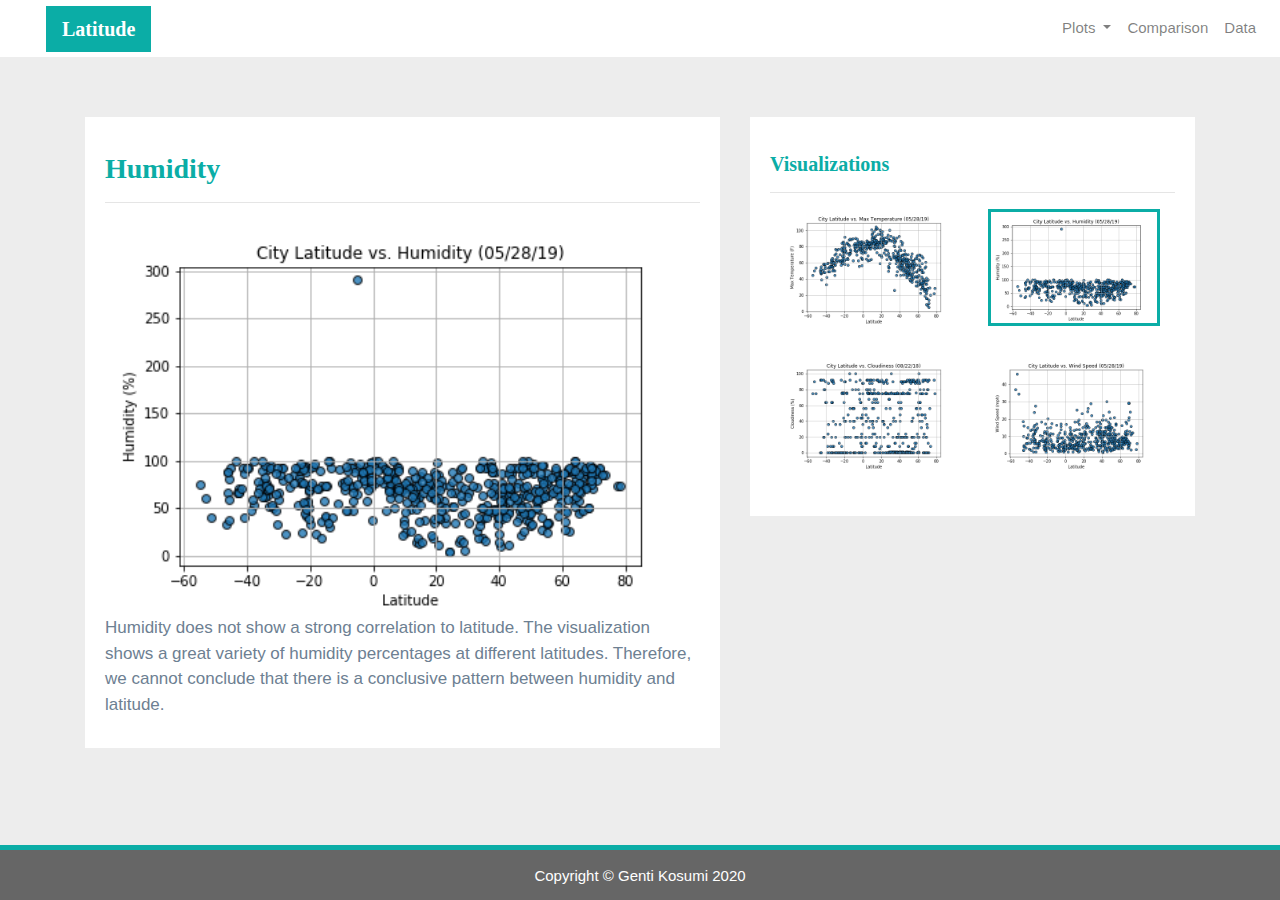
<file: humidity.html>
<!DOCTYPE html>
<html lang="en">
  <head>
    <meta charset="UTF-8" />
    <meta name="viewport" content="width=device-width, initial-scale=1.0" />
    <meta http-equiv="X-UA-Compatible" content="ie=edge" />

    <title>Bootstrap Visualization Dashboard</title>

    <!-- Bootstrap Stylesheet -->
    <link rel="stylesheet" href="https://maxcdn.bootstrapcdn.com/bootstrap/4.0.0/css/bootstrap.min.css" integrity="sha384-Gn5384xqQ1aoWXA+058RXPxPg6fy4IWvTNh0E263XmFcJlSAwiGgFAW/dAiS6JXm"
    crossorigin="anonymous">

    <!-- My css Stylesheet -->
    <link rel="stylesheet"  type = "text/css" href="assets/css/styles.css" media="screen"/>

  </head>

  <body>
  <!-- Navigation Section -->
  <div class="navigation">
    <nav class="navbar navbar-expand-lg navbar-light">
      <a class="navbar-brand" style="background-color: #0BADA6;" href="index.html">Latitude</a>
      <button class="navbar-toggler  border border-white" type="button" data-toggle="collapse" data-target="#navbarNavDropdown"
        aria-controls="navbarNavDropdown" aria-expanded="false" aria-label="Toggle navigation">
        <span class="navbar-toggler-icon"></span>
      </button>
      <div class="collapse navbar-collapse" id="navbarNavDropdown">
        <ul class="navbar-nav ml-auto">
          <li class="nav-item dropdown">
            <a class="nav-link dropdown-toggle" href="#" id="navbarDropdownMenuLink" data-toggle="dropdown"
              aria-haspopup="true" aria-expanded="false">
              Plots
            </a>
            <div class="dropdown-menu" aria-labelledby="navbarDropdownMenuLink">
              <a class="dropdown-item" href="temp.html">Max Temperature</a>
              <a class="dropdown-item active" href="humidity.html">Humidity</a>
              <a class="dropdown-item" href="cloud.html">Cloudiness</a>
              <a class="dropdown-item" href="wind.html">Wind Speed</a>
            </div>
          </li>
          <li class="nav-item">
            <a class="nav-link" href="Comparisons.html">Comparison</a>
          </li>
          <li class="nav-item">
            <a class="nav-link" href="data.html">Data</a>
          </li>

        </ul>
      </div>
    </nav>
  </div>
  <!-- Content Section -->
  <div class="container">
    <div class="row">
      <div class="col-lg-7 col-md-12">
        <!-- Left box  -->
        <div class="box">
          <h3 class="title">Humidity</h3>
          <hr>
          <img src="assets/images/Fig2.png" alt="Humidity Graph">
          <p>Humidity does not show a strong correlation to latitude. The visualization shows a great variety of
            humidity percentages at different latitudes. Therefore, we cannot conclude that there is a conclusive
            pattern between humidity and latitude.</p>
        </div>
      </div>
      <div class="col-lg-5 col-md-12">
        <!-- Right Box -->
        <div class="box">
          <h5 class="title">Visualizations</h5>
          <hr>


          <div class="container">
            <div class="row" style="padding-bottom: 30px;">
              <div class="col-6">
                <a href="temp.html">
                  <img class="panel" src="assets/images/Fig1.png" alt="Max Temperature Image">
                </a>
              </div>
              <div class="col-6">
                <a href="humidity.html">
                  <img class="panel active" src="assets/images/Fig2.png" alt="Humidity Graph">
                </a>
              </div>
            </div>

            <div class="row" style="padding-bottom: 30px;">
              <div class="col-6">
                <a href="cloud.html">
                  <img class="panel" src="assets/images/Fig3.png" alt="Cloudiness Graph">
                </a>
              </div>
              <div class="col-6">
                <a href="wind.html">
                  <img class="panel" src="assets/images/Fig4.png" alt="Wind Speed Graph">
                </a>
              </div>


            </div>
          </div>


        </div>
      </div>
    </div>
  </div>
  <!-- Footer Section -->
  <footer>
    <div class="footer">Copyright &copy; Genti Kosumi 2020</div>
  </footer>

  <!-- Bootstrap JS -->
  <script src="https://code.jquery.com/jquery-3.2.1.slim.min.js" integrity="sha384-KJ3o2DKtIkvYIK3UENzmM7KCkRr/rE9/Qpg6aAZGJwFDMVNA/GpGFF93hXpG5KkN"
    crossorigin="anonymous"></script>
  <script src="https://cdnjs.cloudflare.com/ajax/libs/popper.js/1.12.9/umd/popper.min.js" integrity="sha384-ApNbgh9B+Y1QKtv3Rn7W3mgPxhU9K/ScQsAP7hUibX39j7fakFPskvXusvfa0b4Q"
    crossorigin="anonymous"></script>
  <script src="https://maxcdn.bootstrapcdn.com/bootstrap/4.0.0/js/bootstrap.min.js" integrity="sha384-JZR6Spejh4U02d8jOt6vLEHfe/JQGiRRSQQxSfFWpi1MquVdAyjUar5+76PVCmYl"
    crossorigin="anonymous"></script>

</body>

</html>
</file>
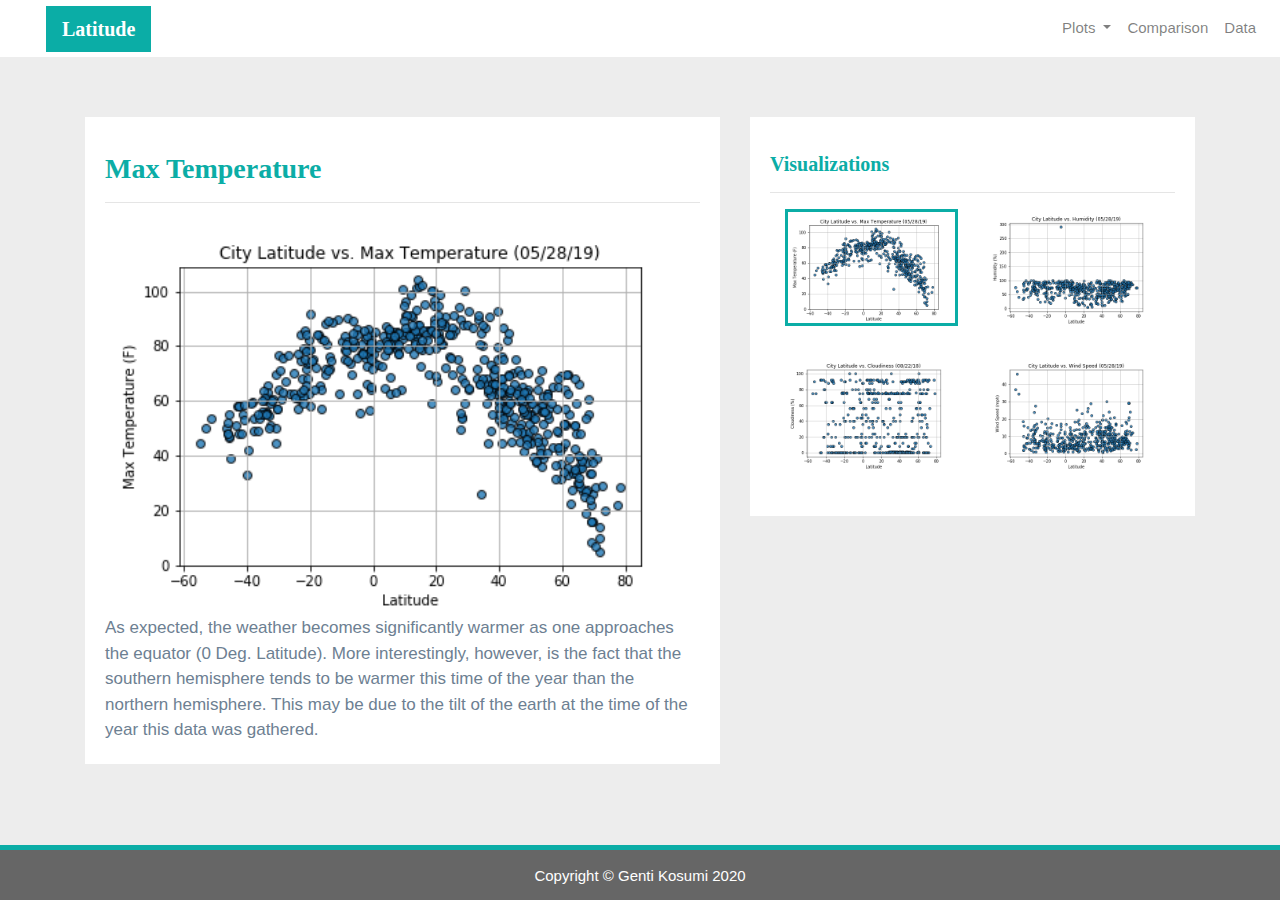
<file: temp.html>
<!DOCTYPE html>
<html lang="en">
  <head>
    <meta charset="UTF-8" />
    <meta name="viewport" content="width=device-width, initial-scale=1.0" />
    <meta http-equiv="X-UA-Compatible" content="ie=edge" />

    <title>Bootstrap Visualization Dashboard</title>

    <!-- Bootstrap Stylesheet -->
    <link rel="stylesheet" href="https://maxcdn.bootstrapcdn.com/bootstrap/4.0.0/css/bootstrap.min.css" integrity="sha384-Gn5384xqQ1aoWXA+058RXPxPg6fy4IWvTNh0E263XmFcJlSAwiGgFAW/dAiS6JXm"
    crossorigin="anonymous">

    <!-- My css Stylesheet -->
    <link rel="stylesheet"  type = "text/css" href="assets/css/styles.css" media="screen"/>

  </head>

  <body>
  <!-- Navigation Section -->
  <div class="navigation">
    <nav class="navbar navbar-expand-lg navbar-light">
      <a class="navbar-brand" style="background-color: #0BADA6;" href="index.html">Latitude</a>
      <button class="navbar-toggler  border border-white" type="button" data-toggle="collapse" data-target="#navbarNavDropdown"
        aria-controls="navbarNavDropdown" aria-expanded="false" aria-label="Toggle navigation">
        <span class="navbar-toggler-icon"></span>
      </button>
      <div class="collapse navbar-collapse" id="navbarNavDropdown">
        <ul class="navbar-nav ml-auto">
          <li class="nav-item dropdown">
            <a class="nav-link dropdown-toggle" href="#" id="navbarDropdownMenuLink" data-toggle="dropdown"
              aria-haspopup="true" aria-expanded="false">
              Plots
            </a>
            <div class="dropdown-menu" aria-labelledby="navbarDropdownMenuLink">
              <a class="dropdown-item active" href="temp.html">Max Temperature</a>
              <a class="dropdown-item" href="humidity.html">Humidity</a>
              <a class="dropdown-item" href="cloud.html">Cloudiness</a>
              <a class="dropdown-item" href="wind.html">Wind Speed</a>
            </div>
          </li>
          <li class="nav-item">
            <a class="nav-link" href="Comparisons.html">Comparison</a>
          </li>
          <li class="nav-item">
            <a class="nav-link" href="data.html">Data</a>
          </li>

        </ul>
      </div>
    </nav>
  </div>
  <!-- Content Section -->
  <div class="container">
    <div class="row">
      <div class="col-lg-7 col-md-12">
        <!-- Left box  -->
        <div class="box" style="padding-bottom: 5px;">
          <h3 class="title">Max Temperature</h3>
          <hr>
          <img src="assets/images/Fig1.png" alt="Max Temperature Graph">
          <p>As expected, the weather becomes significantly warmer as one approaches the equator (0 Deg. Latitude).
            More interestingly, however, is the fact that the southern hemisphere tends to be warmer this time of the
            year than the northern hemisphere. This may be due to the tilt of the earth at the time of the year this
            data was gathered.</p>
        </div>
      </div>
      <div class="col-lg-5 col-md-12">
        <!-- Right Box -->
        <div class="box">
          <h5 class="title">Visualizations</h5>
          <hr>


          <div class="container">
            <div class="row" style="padding-bottom: 30px;">
              <div class="col-6">
                <a href="temp.html">
                  <img class="panel active" src="assets/images/Fig1.png" alt="Max Temperature Image">
                </a>
              </div>
              <div class="col-6">
                <a href="humidity.html">
                  <img class="panel" src="assets/images/Fig2.png" alt="Humidity Graph">
                </a>
              </div>
            </div>

            <div class="row" style="padding-bottom: 30px;">
              <div class="col-6">
                <a href="cloud.html">
                  <img class="panel" src="assets/images/Fig3.png" alt="Cloudiness Graph">
                </a>
              </div>
              <div class="col-6">
                <a href="wind.html">
                  <img class="panel" src="assets/images/Fig4.png" alt="Wind Speed Graph">
                </a>
              </div>


            </div>
          </div>


        </div>
      </div>
    </div>
  </div>
  <!-- Footer Section -->
  <footer>
    <div class="footer">Copyright &copy; Genti Kosumi 2020</div>
  </footer>

  <!-- Bootstrap JS -->
  <script src="https://code.jquery.com/jquery-3.2.1.slim.min.js" integrity="sha384-KJ3o2DKtIkvYIK3UENzmM7KCkRr/rE9/Qpg6aAZGJwFDMVNA/GpGFF93hXpG5KkN"
    crossorigin="anonymous"></script>
  <script src="https://cdnjs.cloudflare.com/ajax/libs/popper.js/1.12.9/umd/popper.min.js" integrity="sha384-ApNbgh9B+Y1QKtv3Rn7W3mgPxhU9K/ScQsAP7hUibX39j7fakFPskvXusvfa0b4Q"
    crossorigin="anonymous"></script>
  <script src="https://maxcdn.bootstrapcdn.com/bootstrap/4.0.0/js/bootstrap.min.js" integrity="sha384-JZR6Spejh4U02d8jOt6vLEHfe/JQGiRRSQQxSfFWpi1MquVdAyjUar5+76PVCmYl"
    crossorigin="anonymous"></script>

</body>

</html>
</file>
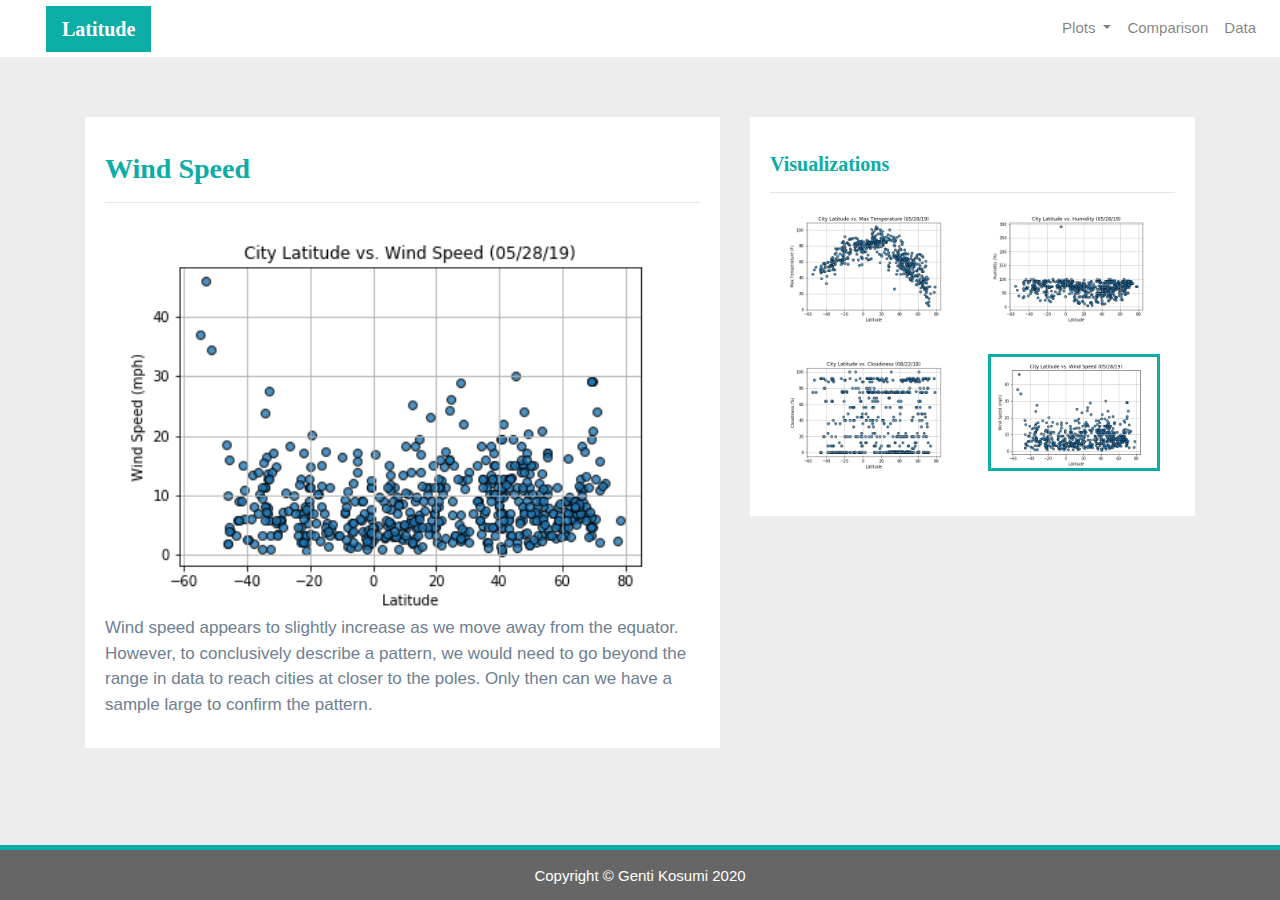
<file: wind.html>
<!DOCTYPE html>
<html lang="en">
  <head>
    <meta charset="UTF-8" />
    <meta name="viewport" content="width=device-width, initial-scale=1.0" />
    <meta http-equiv="X-UA-Compatible" content="ie=edge" />

    <title>Bootstrap Visualization Dashboard</title>

    <!-- Bootstrap Stylesheet -->
    <link rel="stylesheet" href="https://maxcdn.bootstrapcdn.com/bootstrap/4.0.0/css/bootstrap.min.css" integrity="sha384-Gn5384xqQ1aoWXA+058RXPxPg6fy4IWvTNh0E263XmFcJlSAwiGgFAW/dAiS6JXm"
    crossorigin="anonymous">

    <!-- My css Stylesheet -->
    <link rel="stylesheet"  type = "text/css" href="assets/css/styles.css" media="screen"/>

  </head>

 <body>
  <!-- Navigation Section -->
  <div class="navigation">
    <nav class="navbar navbar-expand-lg navbar-light">
      <a class="navbar-brand" style="background-color: #0BADA6;" href="index.html">Latitude</a>
      <button class="navbar-toggler border border-white" type="button" data-toggle="collapse" data-target="#navbarNavDropdown"
        aria-controls="navbarNavDropdown" aria-expanded="false" aria-label="Toggle navigation">
        <span class="navbar-toggler-icon"></span>
      </button>
      <div class="collapse navbar-collapse" id="navbarNavDropdown">
        <ul class="navbar-nav ml-auto">
          <li class="nav-item dropdown">
            <a class="nav-link dropdown-toggle" href="#" id="navbarDropdownMenuLink" data-toggle="dropdown"
              aria-haspopup="true" aria-expanded="false">
              Plots
            </a>
            <div class="dropdown-menu" aria-labelledby="navbarDropdownMenuLink">
              <a class="dropdown-item" href="temp.html">Max Temperature</a>
              <a class="dropdown-item" href="humidity.html">Humidity</a>
              <a class="dropdown-item" href="cloud.html">Cloudiness</a>
              <a class="dropdown-item active" href="wind.html">Wind Speed</a>
            </div>
          </li>
          <li class="nav-item">
            <a class="nav-link" href="Comparisons.html">Comparison</a>
          </li>
          <li class="nav-item">
            <a class="nav-link" href="data.html">Data</a>
          </li>

        </ul>
      </div>
    </nav>
  </div>
  <!-- Content Section -->
  <div class="container">
    <div class="row">
      <div class="col-lg-7 col-md-12">
        <!-- Left box  -->
        <div class="box">
          <h3 class="title">Wind Speed</h3>
          <hr>
          <img src="assets/images/Fig4.png" alt="Wind Speed Graph">
          <p>Wind speed appears to slightly increase as we move away from the equator. However, to conclusively
            describe a pattern, we would need to go beyond the range in data to reach cities at closer to the poles.
            Only then can we have a sample large to confirm the pattern.</p>
        </div>
      </div>
      <div class="col-lg-5 col-md-12">
        <!-- Right Box -->
        <div class="box">
          <h5 class="title">Visualizations</h5>
          <hr>
          <div class="container">
            <div class="row" style="padding-bottom: 30px;">
              <div class="col-6">
                <a href="temp.html">
                  <img class="panel" src="assets/images/Fig1.png" alt="Max Temperature Image">
                </a>
              </div>
              <div class="col-6">
                <a href="humidity.html">
                  <img class="panel" src="assets/images/Fig2.png" alt="Humidity Graph">
                </a>
              </div>
            </div>
            <div class="row" style="padding-bottom: 30px;">
              <div class="col-6">
                <a href="cloud.html">
                  <img class="panel" src="assets/images/Fig3.png" alt="Cloudiness Graph">
                </a>
              </div>
              <div class="col-6">
                <a href="wind.html">
                  <img class="panel active" src="assets/images/Fig4.png" alt="Wind Speed Graph">
                </a>
              </div>
            </div>
          </div>
        </div>
      </div>
    </div>
  </div>
  <!-- Footer Section -->
  <footer>
    <div class="footer">Copyright &copy; Genti Kosumi 2020</div>
  </footer>

  <!-- Bootstrap JS -->
  <script src="https://code.jquery.com/jquery-3.2.1.slim.min.js" integrity="sha384-KJ3o2DKtIkvYIK3UENzmM7KCkRr/rE9/Qpg6aAZGJwFDMVNA/GpGFF93hXpG5KkN"
    crossorigin="anonymous"></script>
  <script src="https://cdnjs.cloudflare.com/ajax/libs/popper.js/1.12.9/umd/popper.min.js" integrity="sha384-ApNbgh9B+Y1QKtv3Rn7W3mgPxhU9K/ScQsAP7hUibX39j7fakFPskvXusvfa0b4Q"
    crossorigin="anonymous"></script>
  <script src="https://maxcdn.bootstrapcdn.com/bootstrap/4.0.0/js/bootstrap.min.js" integrity="sha384-JZR6Spejh4U02d8jOt6vLEHfe/JQGiRRSQQxSfFWpi1MquVdAyjUar5+76PVCmYl"
    crossorigin="anonymous"></script>
</body>

</html>
</file>
<file: assets/css/styles.css>
/* Body */
body{
  background-color: #EDEDED; 
}
/* Navbar */
.navbar{
  max-height: 57px; 
}
.navigation .navbar-brand{
  color: white; 
  margin-left: 30px; 
  padding: inherit; 
  font-weight: bold; 
  background-color: #0BADA6;
  font-family: Georgia, 'Times New Roman', Times, serif;
}
.navbar{
  background-color: white; 
  font-size: 15px; 
}
.active, .dropdown-menu .dropdown-item:active a:hover{
  background-color:#E7E7E7!important; 
}
.dropdown-item{
  color: #6D8092 !important; 
}
.dropdown .dropdown-menu .dropdown-item:active, .dropdown .dropdown-menu .dropdown-item:hover{
  background-color:#E7E7E7 !important; 
}
a{
  color: #6D8092;
  font-size: 15px; 
}
.nav-link:hover{
  background-color:#E7E7E7 !important;
 }

.navbar-brand:hover{
color: rgb(175, 175, 175) !important;
}
/* Images */
img{
  width:100% !important;
  height:100% !important;
}
.active, .panel:hover{
  border-color:#0BADA6;
  border-style: solid; 
  
}
.vizualization{
  width:50% !important;
  height:50% !important;
}

/* Title Class  */
.title{
  color: #0BADA6;  
  font-family: Georgia, 'Times New Roman', Times, serif;
  font-weight: bolder; 
  padding-top: 25px; 
}
/* Paragraph Element */
p{
color: #6D8092;
font-family: Arial, Helvetica, sans-serif;
font-size: 17px; 
}
/* Box Class */
.box {
  margin-top: 60px; 
  margin-bottom: 62px; 
  padding: 10px 20px 15px; 
  color:black;
  background-color: white; 

}
/* Table */
.table{
  font-size: 15px; 
  border-top-color: white !important; 
}
/* Footer */
footer{
background-color: #666666; 
border-top-style: solid; 
border-top-width: 5px; 
border-top-color: #0BADA6;
color: white; 
min-height: 55px; 
font-family: Arial, Helvetica, sans-serif;
font-size: 15px; 
text-align: center; 
position: fixed;
left: 0;
bottom: 0;
width: 100%;
padding-top: 15px; 
}
/* Media Queries */
@media(max-width: 992px){
.navbar-expand-lg{
background-color: #0BADA6 !important;
}
.navbar{
  max-height: none; 
  padding: inherit;
}
.navbar div{
  margin: inherit; 
  background-color: white;  
}
.navbar-brand{
  padding: 10px !important; 
}

button{
  margin-right: 30px; 
}
button:focus {

  outline: 1px dotted;
  outline: 5px auto -webkit-focusring-color;
  
  }
}
</file>
